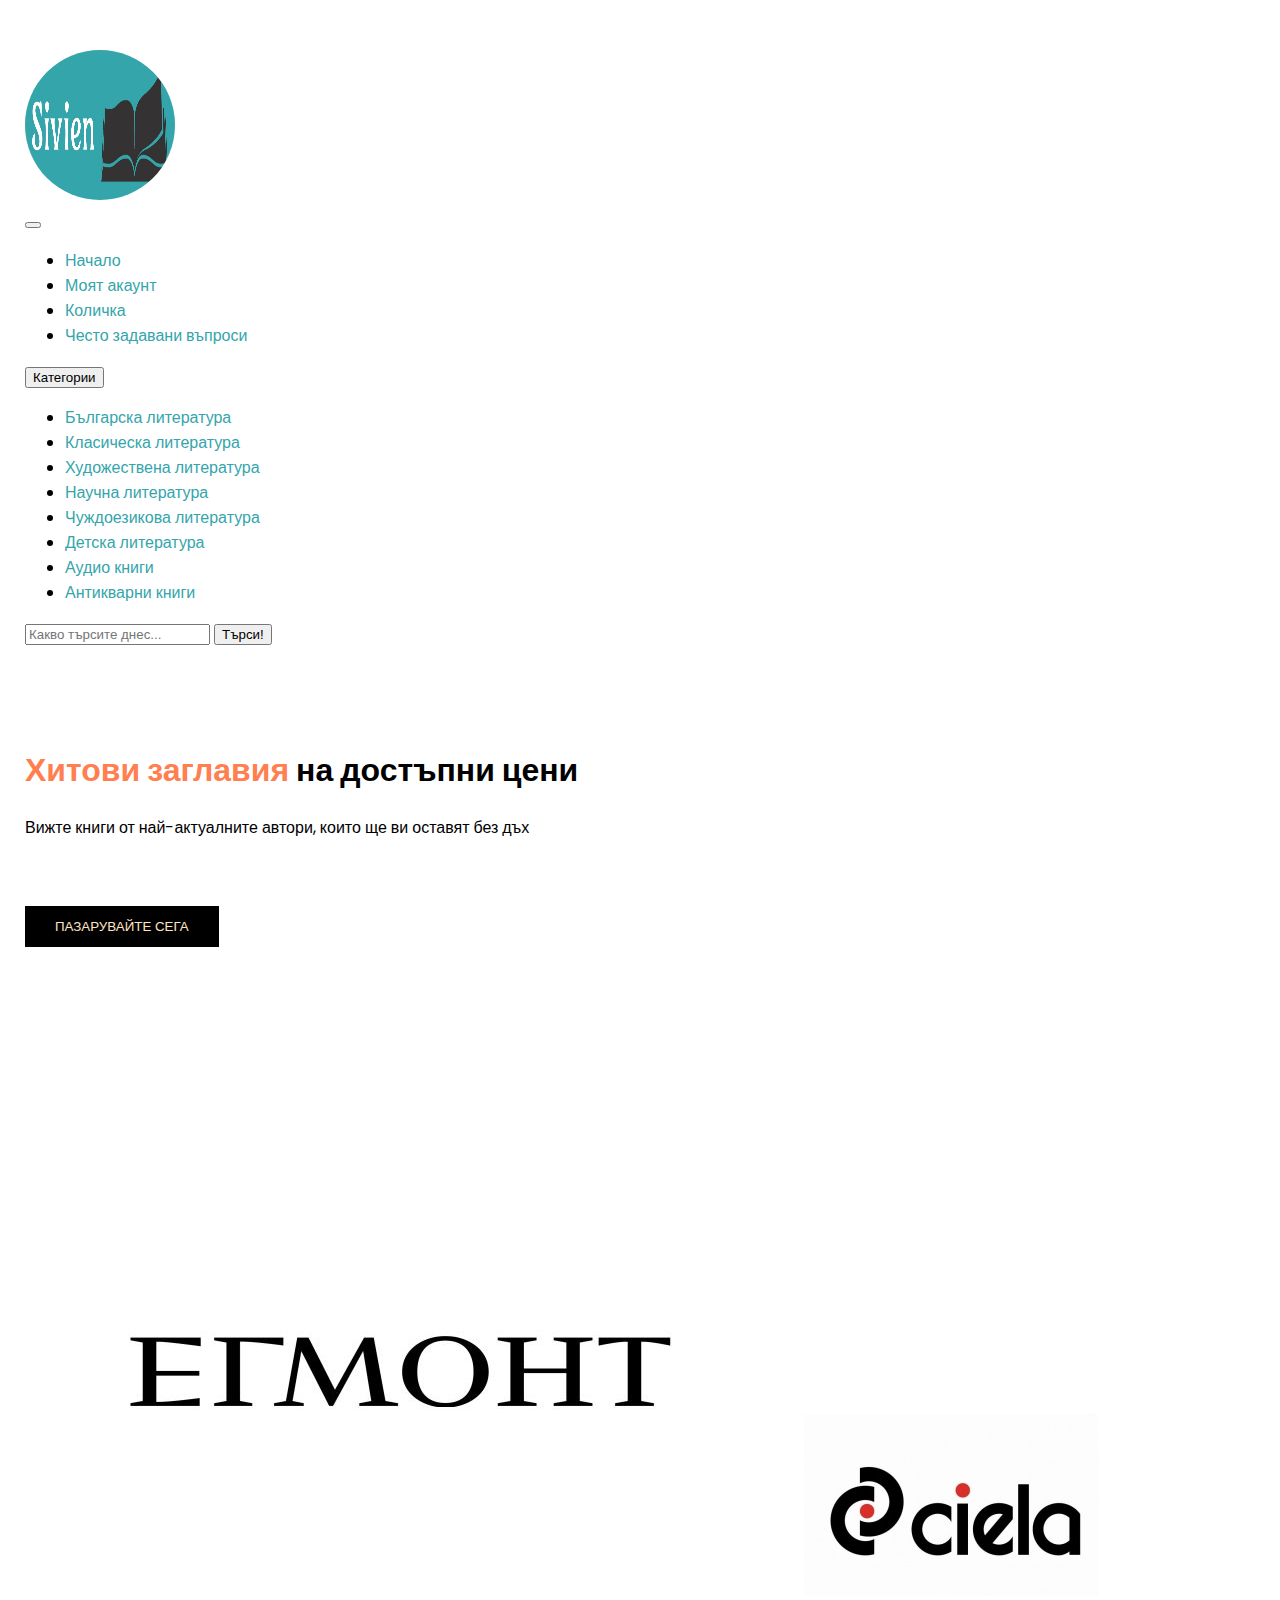
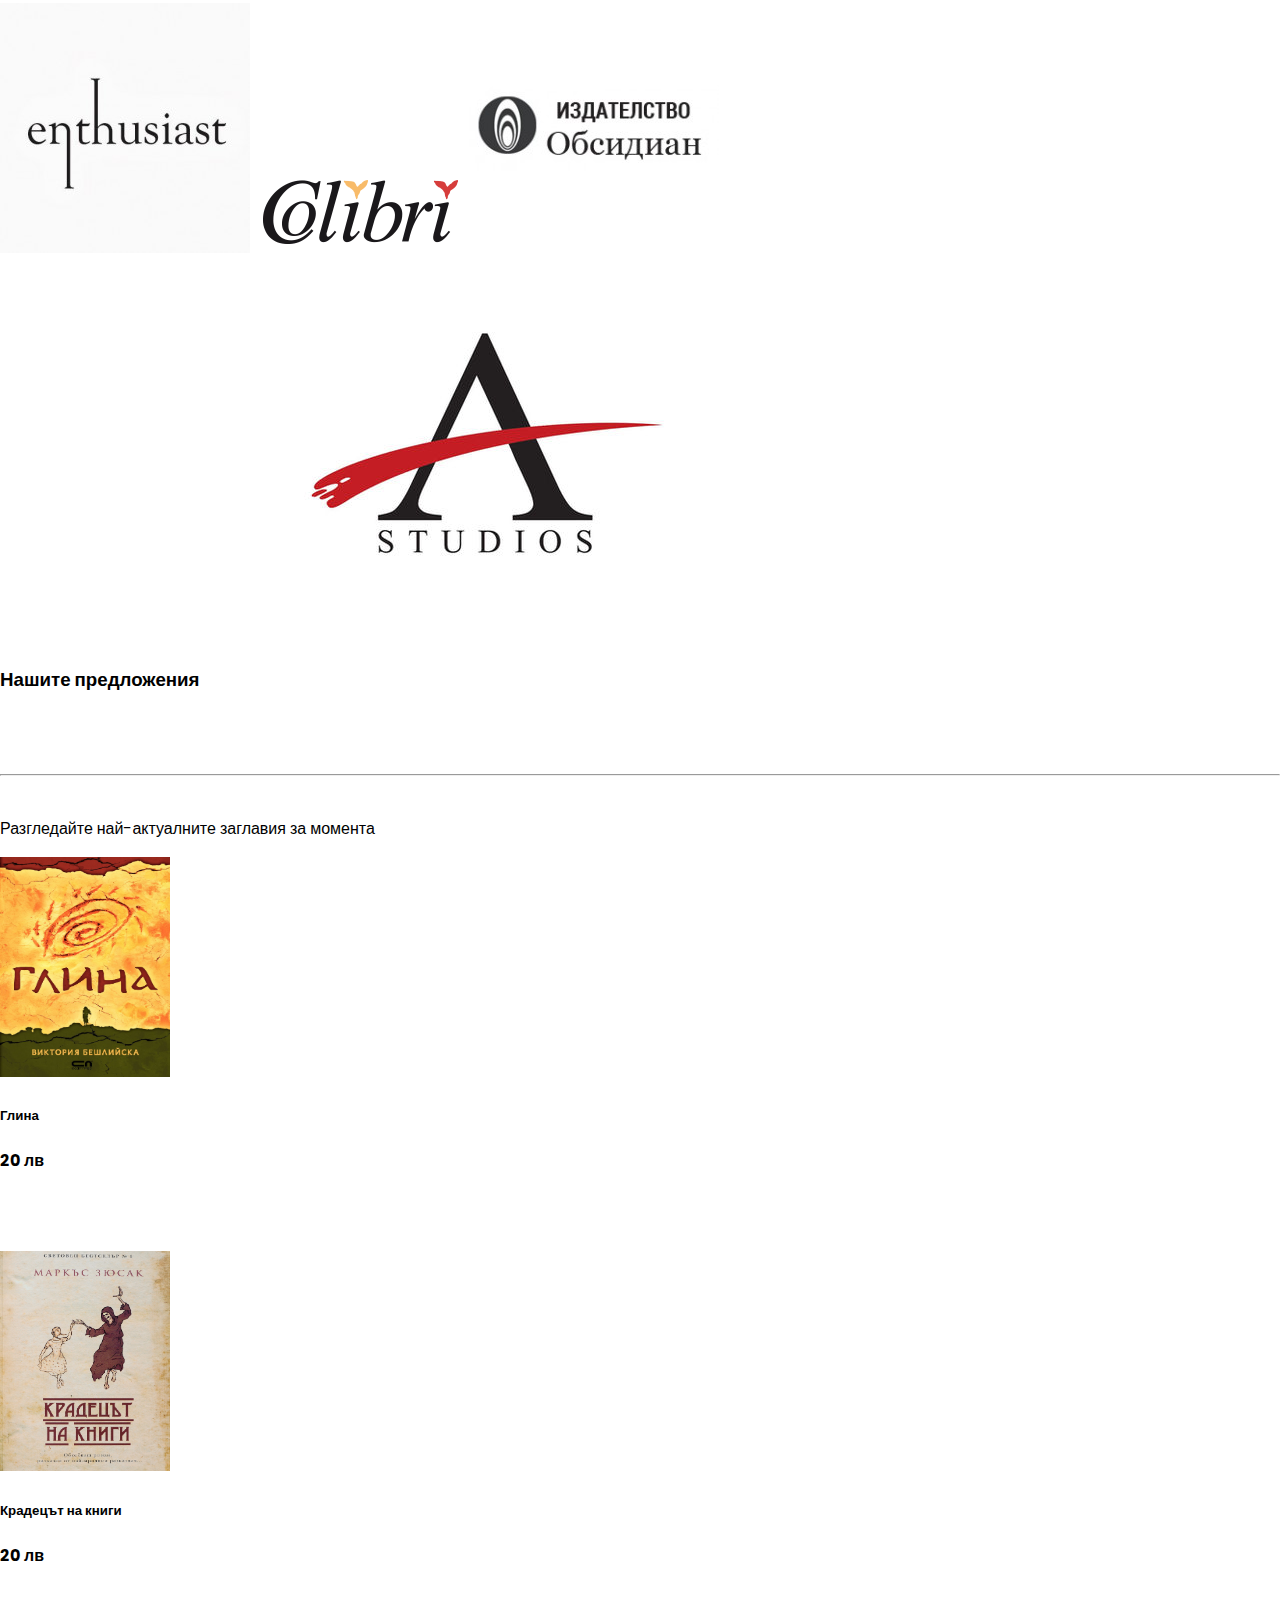
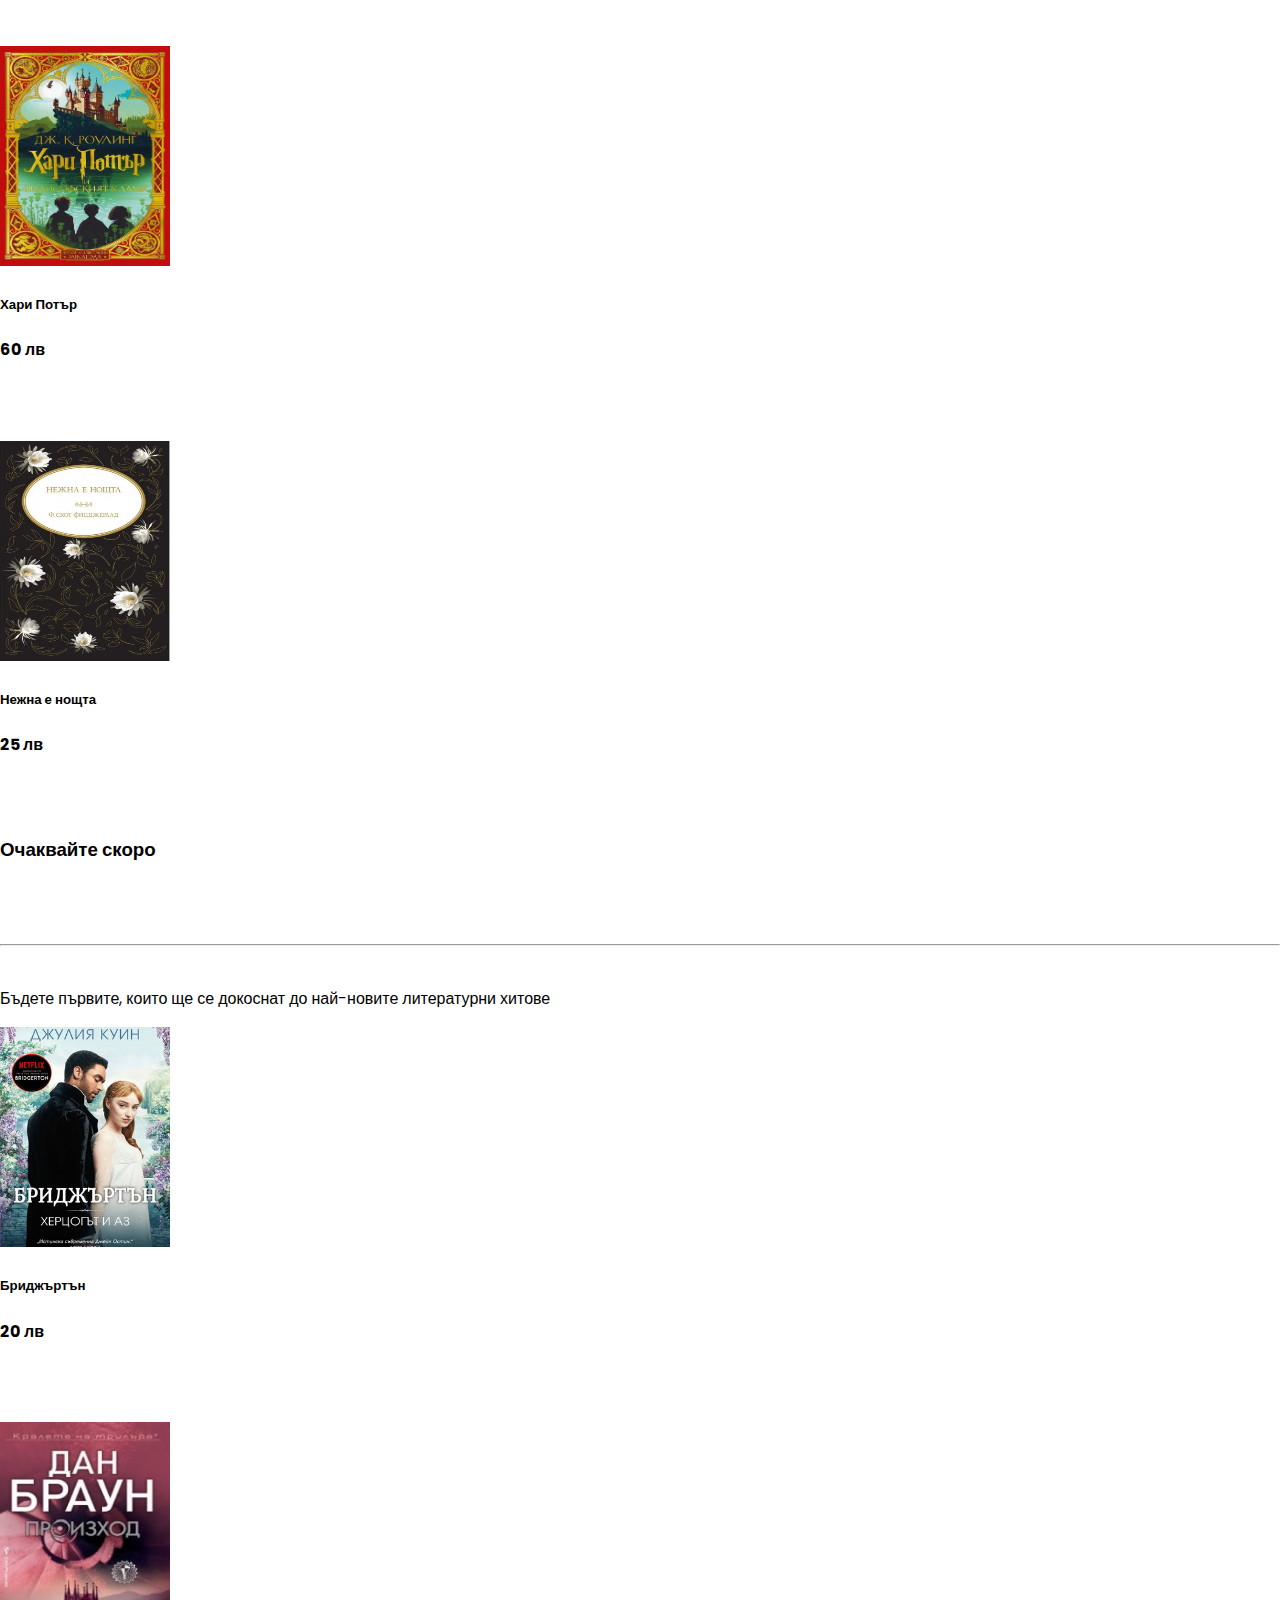
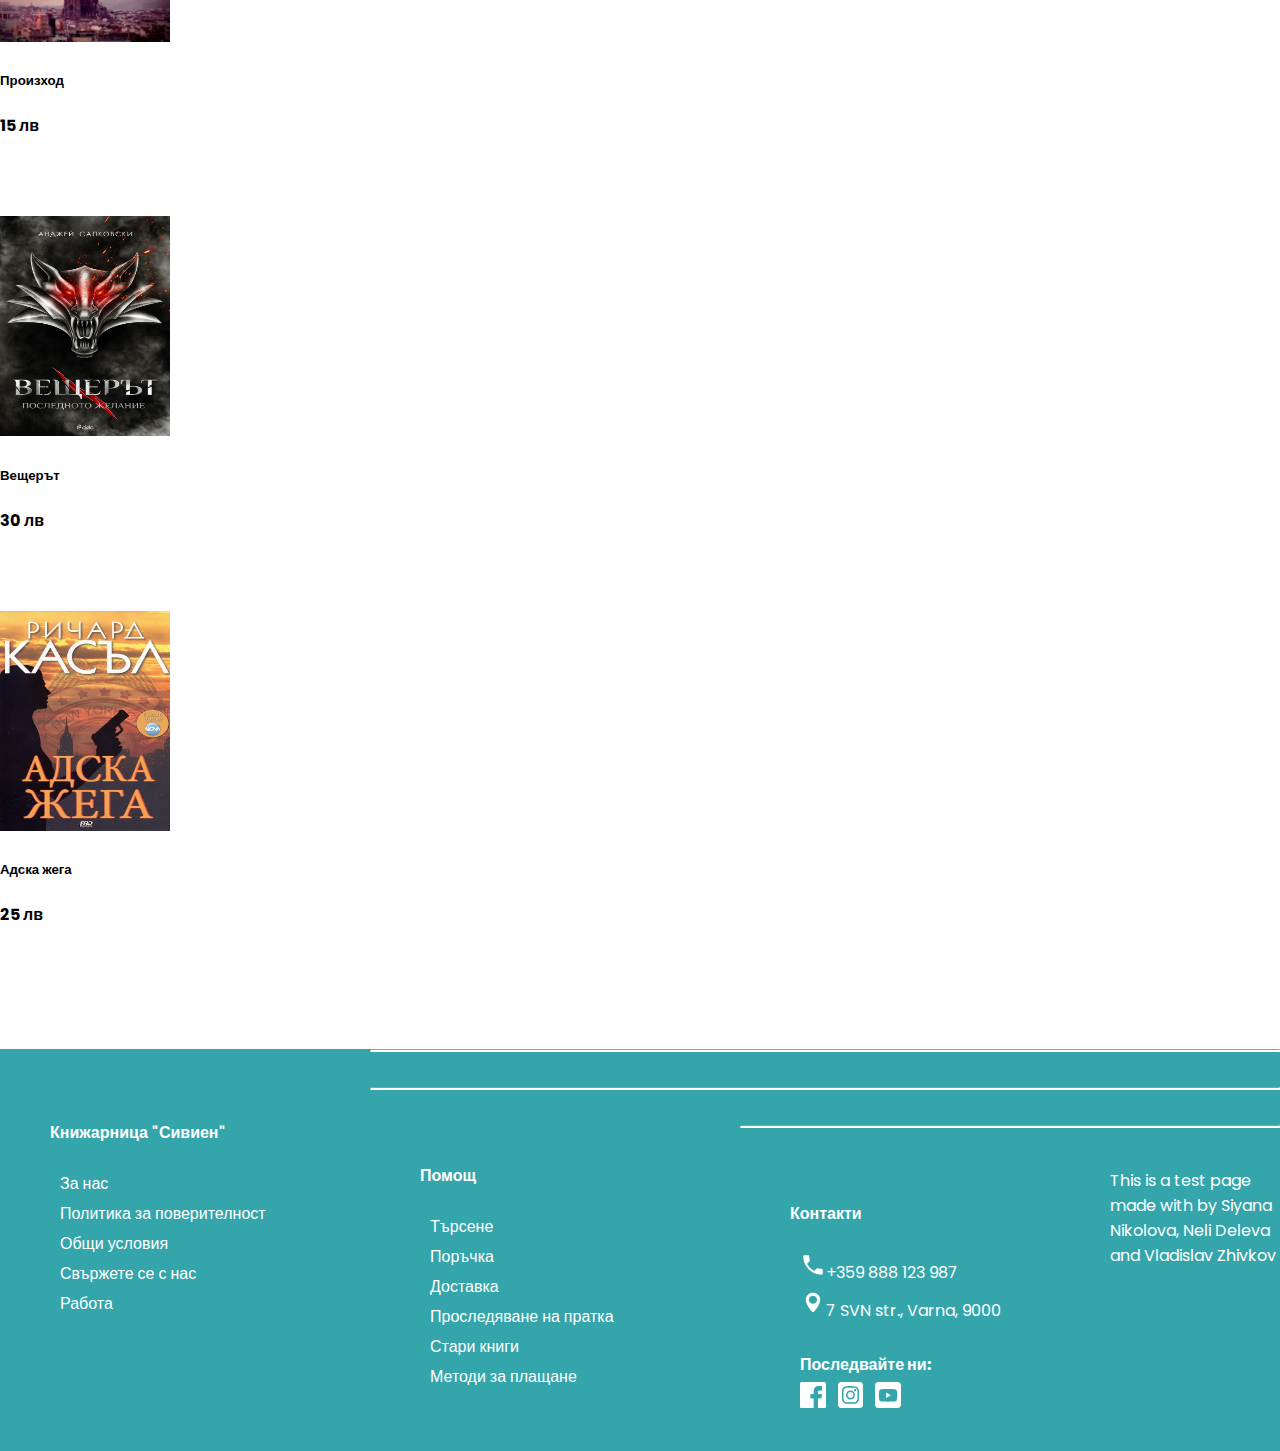
<file: index.html>
<!DOCTYPE html>
<html lang="en">

<head>
    <meta charset="UTF-8">
    <meta http-equiv="X-UA-Compatible" content="IE=edge">
    <meta name="viewport" content="width=device-width, initial-scale=1.0">
    <title>Document</title>
    <title>SIVIEN</title>
    <script src="https://cdn.jsdelivr.net/npm/bootstrap@5.1.3/dist/js/bootstrap.bundle.min.js" integrity="sha384-ka7Sk0Gln4gmtz2MlQnikT1wXgYsOg+OMhuP+IlRH9sENBO0LRn5q+8nbTov4+1p" crossorigin="anonymous"></script>
    <!--Adding Bootstrap-->
    <link href="https://cdn.jsdelivr.net/npm/bootstrap@5.1.3/dist/css/bootstrap.min.css" rel="stylesheet" integrity="sha384-1BmE4kWBq78iYhFldvKuhfTAU6auU8tT94WrHftjDbrCEXSU1oBoqyl2QvZ6jIW3" crossorigin="anonymous">
    <!--Importing CSS-->
    <link rel="stylesheet" href="css/styles.css">
    <!--Google Font-->
    <link rel="preconnect" href="https://fonts.googleapis.com">
    <link rel="preconnect" href="https://fonts.gstatic.com" crossorigin>
    <link href="https://fonts.googleapis.com/css2?family=Poppins:wght@100;200&display=swap" rel="stylesheet">
    <!--Font Awesome-->
    <link rel="stylesheet" href="https://pro.fontawesome.com/releases/v5.10.0/css/all.css" integrity="sha384-AYmEC3Yw5cVb3ZcuHtOA93w35dYTsvhLPVnYs9eStHfGJvOvKxVfELGroGkvsg+p" crossorigin="anonymous" />

    <!-- Start of Zendesk Widget script -->
<script id="ze-snippet" src="https://static.zdassets.com/ekr/snippet.js?key=7b5879f0-5fcb-45a0-9063-06c7b49a4bd8"> </script>
<!-- End of Zendesk Widget script -->


</head>


<body>
    <!--Navigation Bar-->
    <nav class="navbar navbar-expand-lg navbar-light bg-light">
        <div class="container-fluid">
            <div class="logo">
                <a href="#"><img src="pictures/logo.jpg"></a>
            </div>
            <button class="navbar-toggler" type="button" data-bs-toggle="collapse" data-bs-target="#navbarSupportedContent" aria-controls="navbarSupportedContent" aria-expanded="false" aria-label="Toggle navigation">
                <span class="navbar-toggler-icon"></span>
            </button>
            <div class="collapse navbar-collapse" id="navbarSupportedContent">
                <ul class="navbar-nav me-auto mb-2 mb-lg-0">
                    <li class="nav-item">
                        <a class="nav-link" href="#"> <i class="fas fa-home-lg-alt"></i> Начало</a>
                    </li>
                    <li class="nav-item">
                        <a class="nav-link" href="#"> <i class="fas fa-user"></i> Моят акаунт</a>
                    </li>                    <li class="nav-item">
                        <a class="nav-link" href="#"> <i class="fas fa-shopping-cart"></i> Количка</a>
                    </li>
                    <li class="nav-item">
                        <a class="nav-link" href="faq.html"> <i class="fas fa-question"></i> Често задавани въпроси</a>
                    </li>
                </ul>
                </li>
                </ul>

                <div class="dropdown">
                    <button class="btn btn-secondary dropdown-toggle" type="button" id="dropdownMenuButton1" data-bs-toggle="dropdown" aria-expanded="false">
                      Категории
                    </button>
                    <ul class="dropdown-menu" aria-labelledby="dropdownMenuButton1">
                      <li><a class="dropdown-item" href="#">Българска литература</a></li>
                      <li><a class="dropdown-item" href="#">Класическа литература</a></li>
                      <li><a class="dropdown-item" href="#">Художествена литература</a></li>
                      <li><a class="dropdown-item" href="#">Научна литература</a></li>
                      <li><a class="dropdown-item" href="#">Чуждоезикова литература</a></li>
                      <li><a class="dropdown-item" href="#">Детска литература</a></li>
                      <li><a class="dropdown-item" href="#">Аудио книги</a></li>
                      <li><a class="dropdown-item" href="#">Антикварни книги</a></li>
            
            
                    </ul>
                  </div>
            









                <form class="d-flex">
                    <input class="form-control me-2" type="search" placeholder="Какво търсите днес..." aria-label="Search">
                    <button class="btn btn-outline-success" type="submit">Търси!</button>
                </form>
            </div>
        </div>
    </nav>








    <!--Logo-->
    <section id="home">
        <div class="container-fluid">
            <div class="row">
                <div class="col-12">
                    <div class="new-arrivals">
                        <h1><span>Хитови заглавия</span> на достъпни цени</h1>
                        <p>Вижте книги от най-актуалните автори, които ще ви оставят без дъх</p>
                        <button>Пазарувайте сега</button>
                    </div>
                </div>
            </div>
    </section>
    <!--Publishing Houses-->
    <section id="brand" class="container">
        <div class="row m-0 py-5">
            <img class="img-fluid col-lg-2 col-md-4 col-6" src="pictures/egmont.jpg" alt="egmont">
            <img class="img-fluid col-lg-2 col-md-4 col-6" src="pictures/ciela.jpg" alt="ciela">
            <img class="img-fluid col-lg-2 col-md-4 col-6" src="pictures/enthusiast.jpg" alt="enthusiast">
            <img class="img-fluid col-lg-2 col-md-4 col-6" src="pictures/logo_colibri.png" alt="colibri">
            <img class="img-fluid col-lg-2 col-md-4 col-6" src="pictures/obsidian-250x250_0.jpg" alt="obsidian">
            <img class="img-fluid col-lg-2 col-md-4 col-6" src="pictures/artline.jpg" alt="artline">
        </div>
    </section>
    <!--Featured Products-->
    <section id="featured" class="my-5 pb-5">
        <div class="container text-center mt-5 py-5">
            <h3>Нашите предложения</h3>
            <hr>
            <p>Разгледайте най-актуалните заглавия за момента</p>
        </div>
        <div class="row mx-auto container-fluid">
            <div class="product text-center col-lg-3 col-md-4 col-12">
                <img class="img-fluid mb-3" src="pictures/glina.jpg" alt="glina">
                <div class="star">
                    <i class="fas fa-star"></i>
                    <i class="fas fa-star"></i>
                    <i class="fas fa-star"></i>
                    <i class="fas fa-star"></i>
                    <i class="fas fa-star"></i>
                </div>
                <h5 class="p-name">Глина</h5>
                <h4 class="p-price">20 лв</h4>
                <button class="buy-btn">Купи сега</button>
            </div>
            <div class="product text-center col-lg-3 col-md-4 col-12">
               <a href="book.html"><img class="img-fluid mb-3" src="pictures/kradetsat-na-knigi-30.jpg" alt="kradetsat"></a>
                <div class="star">
                    <i class="fas fa-star"></i>
                    <i class="fas fa-star"></i>
                    <i class="fas fa-star"></i>
                    <i class="fas fa-star"></i>
                    <i class="fas fa-star"></i>
                </div>
                <h5 class="p-name">Крадецът на книги</h5>
                <h4 class="p-price">20 лв</h4>
                <button class="buy-btn">Купи сега</button>
            </div>
            <div class="product text-center col-lg-3 col-md-4 col-12">
                <img class="img-fluid mb-3" src="pictures/hari-potar-i-filosofskiyat-kamak-dizayn-i-ilyustratsii-minalima-32_20210526115515.jpg" alt="harrypotter">
                <div class="star">
                    <i class="fas fa-star"></i>
                    <i class="fas fa-star"></i>
                    <i class="fas fa-star"></i>
                    <i class="fas fa-star"></i>
                    <i class="fas fa-star"></i>
                </div>
                <h5 class="p-name">Хари Потър</h5>
                <h4 class="p-price">60 лв</h4>
                <button class="buy-btn">Купи сега</button>
            </div>
            <div class="product text-center col-lg-3 col-md-4 col-12">
                <img class="img-fluid mb-3" src="pictures/nezhna-e-noshta-f-skot-fitcgerald-booktrading-vintage.jpg" alt="tenderisthenight">
                <div class="star">
                    <i class="fas fa-star"></i>
                    <i class="fas fa-star"></i>
                    <i class="fas fa-star"></i>
                    <i class="fas fa-star"></i>
                    <i class="fas fa-star"></i>
                </div>
                <h5 class="p-name">Нежна е нощта</h5>
                <h4 class="p-price">25 лв</h4>
                <button class="buy-btn">Купи сега</button>
            </div>
        </div>
    </section>
    <!--Comming Soon-->
    <section id="featured" class="my-5 pb-5">
        <div class="container text-center mt-5 py-5">
            <h3>Очаквайте скоро</h3>
            <hr>
            <p>Бъдете първите, които ще се докоснат до най-новите литературни хитове</p>
        </div>
        <div class="row mx-auto container-fluid">
            <div class="product text-center col-lg-3 col-md-4 col-12">
                <img class="img-fluid mb-3" src="pictures/552.jpg" alt="brigerton">
                <div class="star">
                    <i class="fas fa-star"></i>
                    <i class="fas fa-star"></i>
                    <i class="fas fa-star"></i>
                    <i class="fas fa-star"></i>
                    <i class="fas fa-star"></i>
                </div>
                <h5 class="p-name">Бриджъртън</h5>
                <h4 class="p-price">20 лв</h4>
                <button class="buy-btn">Купи сега</button>
            </div>
            <div class="product text-center col-lg-3 col-md-4 col-12">
                <img class="img-fluid mb-3" src="pictures/proizhod.jpg" alt="proizhod">
                <div class="star">
                    <i class="fas fa-star"></i>
                    <i class="fas fa-star"></i>
                    <i class="fas fa-star"></i>
                    <i class="fas fa-star"></i>
                    <i class="fas fa-star"></i>
                </div>
                <h5 class="p-name">Произход</h5>
                <h4 class="p-price">15 лв</h4>
                <button class="buy-btn">Купи сега</button>
            </div>
            <div class="product text-center col-lg-3 col-md-4 col-12">
                <img class="img-fluid mb-3" src="pictures/61078ba28b743deaed799f19905cf6c4.jpg" alt="thewitcher">
                <div class="star">
                    <i class="fas fa-star"></i>
                    <i class="fas fa-star"></i>
                    <i class="fas fa-star"></i>
                    <i class="fas fa-star"></i>
                    <i class="fas fa-star"></i>
                </div>
                <h5 class="p-name">Вещерът</h5>
                <h4 class="p-price">30 лв</h4>
                <button class="buy-btn">Купи сега</button>
            </div>
            <div class="product text-center col-lg-3 col-md-4 col-12">
                <img class="img-fluid mb-3" src="pictures/175360_b.jpg" alt="castle">
                <div class="star">
                    <i class="fas fa-star"></i>
                    <i class="fas fa-star"></i>
                    <i class="fas fa-star"></i>
                    <i class="fas fa-star"></i>
                    <i class="fas fa-star"></i>
                </div>
                <h5 class="p-name">Адска жега</h5>
                <h4 class="p-price">25 лв</h4>
                <button class="buy-btn">Купи сега</button>
            </div>
        </div>
    </section>
    <!--Footer-->
    <footer>


        <!-- FOOTER -->
        <div class="footer">
            <div class="container ">
                <div class="row">
                    <div class="col-f">
                        <h4>Книжарница "Сивиен"</h4>
                        <ul>
                            <li><a href="aboutus.html">За нас</a></li>
                            <li><a href="politics.html">Политика за поверителност</a></li>
                            <li><a href="politics.html">Общи условия</a></li>
                            <li><a href="contactus.html">Свържете се с нас</a></li>
                            <li><a href="#">Работа</a></li>
                        </ul>
                    </div>
                    <div class=" d-block d-md-none">
                        <hr>
                    </div>
                    <div class="col-f">
                        <h4>Помощ</h4>
                        <ul>
                            <li><a href="#">Търсене</a></li>
                            <li><a href="#">Поръчка</a></li>
                            <li><a href="#">Доставка</a></li>
                            <li><a href="#">Проследяване на пратка</a></li>
                            <li><a href="antique.html">Стари книги</a></li>
                            <li><a href="methods.html">Методи за плащане</a></li>


                        </ul>
                    </div>

                    <div class=" d-block d-md-none">
                        <hr>
                    </div>
                    <div class="col-f">
                        <h4>Контакти</h4>
                        <ul>
                            <li><img src="pictures/phone.svg" alt="" style="width: 8%;">+359 888 123 987 </li>
                            <li><img src="pictures/place.svg" alt="" style="width: 8%;">7 SVN str., Varna, 9000 </li> </br>
                            <li><b>Последвайте ни:</b></li>
                            <li><a href="#"><img src="pictures/facebook.svg" alt="" style="width: 8%;"></a> &nbsp;
                                <a href="#"><img src="pictures/instagram.svg" alt="" style="width: 8%;"></a> &nbsp;
                                <a href="#"><img src="pictures/youtube.svg" alt="" style="width: 8%;"></a>
                            </li>
                        </ul>
                    </div>
                </div>


                <hr>

                <div class="text-f margin-top-1">
                    <div class="col-12 text-center">
                        <p>This is a test page made with <i class="fa fa-heart"></i> by Siyana Nikolova, Neli Deleva and Vladislav Zhivkov </p>
                    </div>
                </div>

                <div class="clearfix"></div>
            </div>
        </div>

        <!-- END FOOTER -->

    </footer>



</body>

</html>
</file>
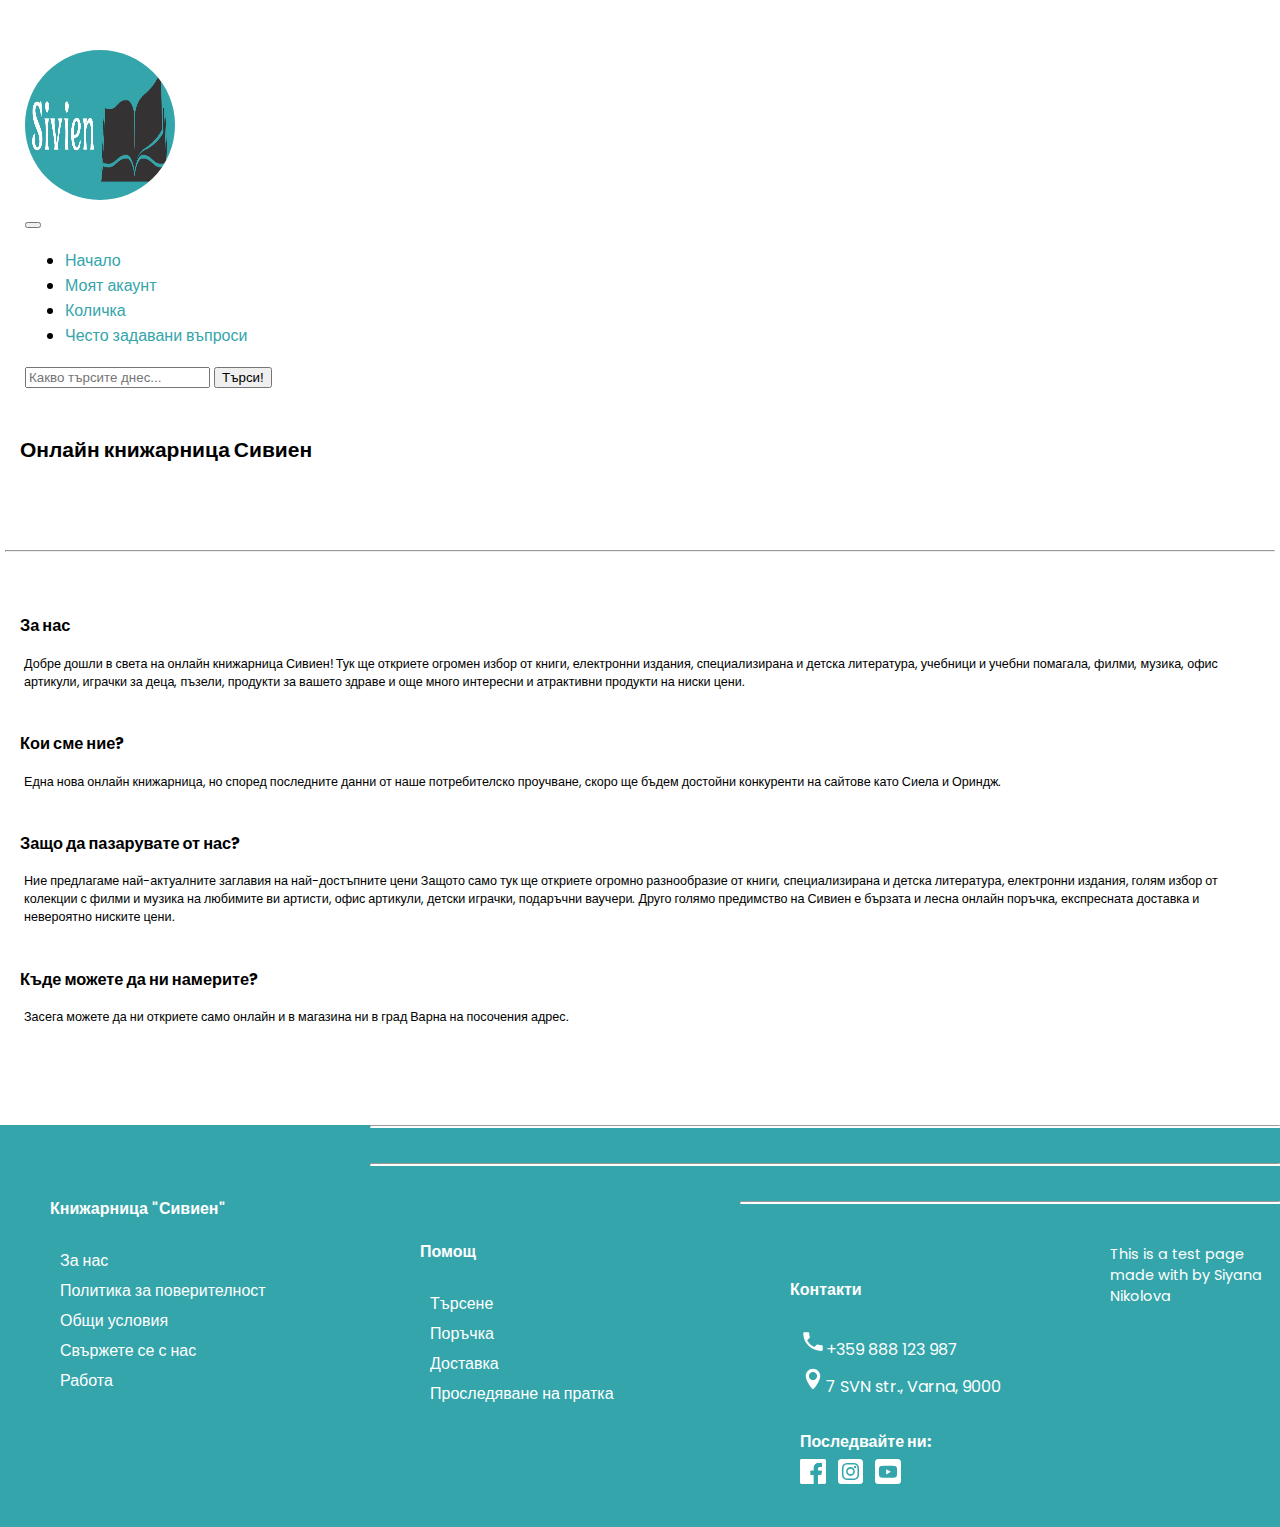
<file: aboutus.html>
<!DOCTYPE html>
<html lang="en">

<head>
    <meta charset="UTF-8">
    <meta http-equiv="X-UA-Compatible" content="IE=edge">
    <meta name="viewport" content="width=device-width, initial-scale=1.0">
    <title>Document</title>
    <link rel="stylesheet" href="css/aboutuss.css">
    <link rel="stylesheet" href="css/styles.css">
    <link rel="stylesheet" href="https://pro.fontawesome.com/releases/v5.10.0/css/all.css" integrity="sha384-AYmEC3Yw5cVb3ZcuHtOA93w35dYTsvhLPVnYs9eStHfGJvOvKxVfELGroGkvsg+p" crossorigin="anonymous" />
    <link rel="preconnect" href="https://fonts.googleapis.com">
    <link rel="preconnect" href="https://fonts.gstatic.com" crossorigin>
    <link href="https://fonts.googleapis.com/css2?family=Poppins:wght@100;200&display=swap" rel="stylesheet">
    <link href="https://cdn.jsdelivr.net/npm/bootstrap@5.1.3/dist/css/bootstrap.min.css" rel="stylesheet" integrity="sha384-1BmE4kWBq78iYhFldvKuhfTAU6auU8tT94WrHftjDbrCEXSU1oBoqyl2QvZ6jIW3" crossorigin="anonymous">
</head>

<body>
    <nav class="navbar navbar-expand-lg navbar-light bg-light">
        <div class="container-fluid">
            <div class="logo">
                <a href="index.html"><img src="pictures/logo.jpg"></a>
            </div>
            <button class="navbar-toggler" type="button" data-bs-toggle="collapse" data-bs-target="#navbarSupportedContent" aria-controls="navbarSupportedContent" aria-expanded="false" aria-label="Toggle navigation">
                <span class="navbar-toggler-icon"></span>
            </button>
            <div class="collapse navbar-collapse" id="navbarSupportedContent">
                <ul class="navbar-nav me-auto mb-2 mb-lg-0">
                    <li class="nav-item">
                        <a class="nav-link" href="#"> <i class="fas fa-home-lg-alt"></i> Начало</a>
                    </li>
                    <li class="nav-item">
                        <a class="nav-link" href="#"> <i class="fas fa-user"></i> Моят акаунт</a>
                    </li>
                    <li class="nav-item">
                        <a class="nav-link" href="#"> <i class="fas fa-shopping-cart"></i> Количка</a>
                    </li>
                    <li class="nav-item">
                        <a class="nav-link" href="#"> <i class="fas fa-question"></i> Често задавани въпроси</a>
                    </li>
                </ul>
                </li>
                </ul>
                <form class="d-flex">
                    <input class="form-control me-2" type="search" placeholder="Какво търсите днес..." aria-label="Search">
                    <button class="btn btn-outline-success" type="submit">Търси!</button>
                </form>
            </div>
        </div>
    </nav>
    <!--<h1>За нас</h1>-->
    <article class="about-us">
        <h2>Онлайн книжарница Сивиен</h2>
        <hr>
        <article class="information">
            <h3>За нас</h3>
            <p>Добре дошли в света на онлайн книжарница Сивиен!
                Тук ще откриете огромен избор от книги, електронни издания, специализирана и детска литература, учебници и учебни помагала, филми, музика, офис артикули, играчки за деца, пъзели, продукти за вашето здраве и още много интересни и атрактивни продукти на ниски цени.</p>
        </article>
        <article class="information">
            <h3>Кои сме ние?</h3>
            <p>Една нова онлайн книжарница, но според последните данни от наше потребителско проучване, скоро ще бъдем достойни конкуренти на сайтове като Сиела и Ориндж.</p>
        </article>
        <article class="information">
            <h3>Защо да пазарувате от нас?</h3>
            <p>Ние предлагаме най-актуалните заглавия на най-достъпните цени
                Защото само тук ще откриете огромно разнообразие от книги, специализирана и детска литература, електронни издания, голям избор от колекции с филми и музика на любимите ви артисти, офис артикули, детски играчки, подаръчни ваучери. Друго голямо предимство на Сивиен е бързата и лесна онлайн поръчка, експресната доставка и невероятно ниските цени.
            </p>
        </article>
        <article class="information">
            <h3>Къде можете да ни намерите?</h3>
            <p>Засега можете да ни откриете само онлайн и в магазина ни в град Варна на посочения адрес.</p>
        </article>
    </article>
</body>

<footer>


    <!-- FOOTER -->
    <div class="footer">
        <div class="container ">
            <div class="row">
                <div class="col-f">
                    <h4>Книжарница "Сивиен"</h4>
                    <ul>
                        <li><a href="?p=aboutus">За нас</a></li>
                        <li><a href="?p=politics">Политика за поверителност</a></li>
                        <li><a href="?p=politics">Общи условия</a></li>
                        <li><a href="#">Свържете се с нас</a></li>
                        <li><a href="#">Работа</a></li>
                    </ul>
                </div>
                <div class=" d-block d-md-none">
                    <hr>
                </div>
                <div class="col-f">
                    <h4>Помощ</h4>
                    <ul>
                        <li><a href="#">Търсене</a></li>
                        <li><a href="#">Поръчка</a></li>
                        <li><a href="#">Доставка</a></li>
                        <li><a href="#">Проследяване на пратка</a></li>
                    </ul>
                </div>

                <div class=" d-block d-md-none">
                    <hr>
                </div>
                <div class="col-f">
                    <h4>Контакти</h4>
                    <ul>
                        <li><img src="pictures/phone.svg" alt="" style="width: 8%;">+359 888 123 987 </li>
                        <li><img src="pictures/place.svg" alt="" style="width: 8%;">7 SVN str., Varna, 9000 </li> </br>
                        <li><b>Последвайте ни:</b></li>
                        <li><a href="#"><img src="pictures/facebook.svg" alt="" style="width: 8%;"></a> &nbsp;
                            <a href="#"><img src="pictures/instagram.svg" alt="" style="width: 8%;"></a> &nbsp;
                            <a href="#"><img src="pictures/youtube.svg" alt="" style="width: 8%;"></a>
                        </li>
                    </ul>
                </div>
            </div>


            <hr>

            <div class="text-f margin-top-1">
                <div class="col-12 text-center">
                    <p>This is a test page made with <i class="fa fa-heart"></i> by Siyana Nikolova </p>
                </div>
            </div>

            <div class="clearfix"></div>
        </div>
    </div>

    <!-- END FOOTER -->

</footer></html>
</file>
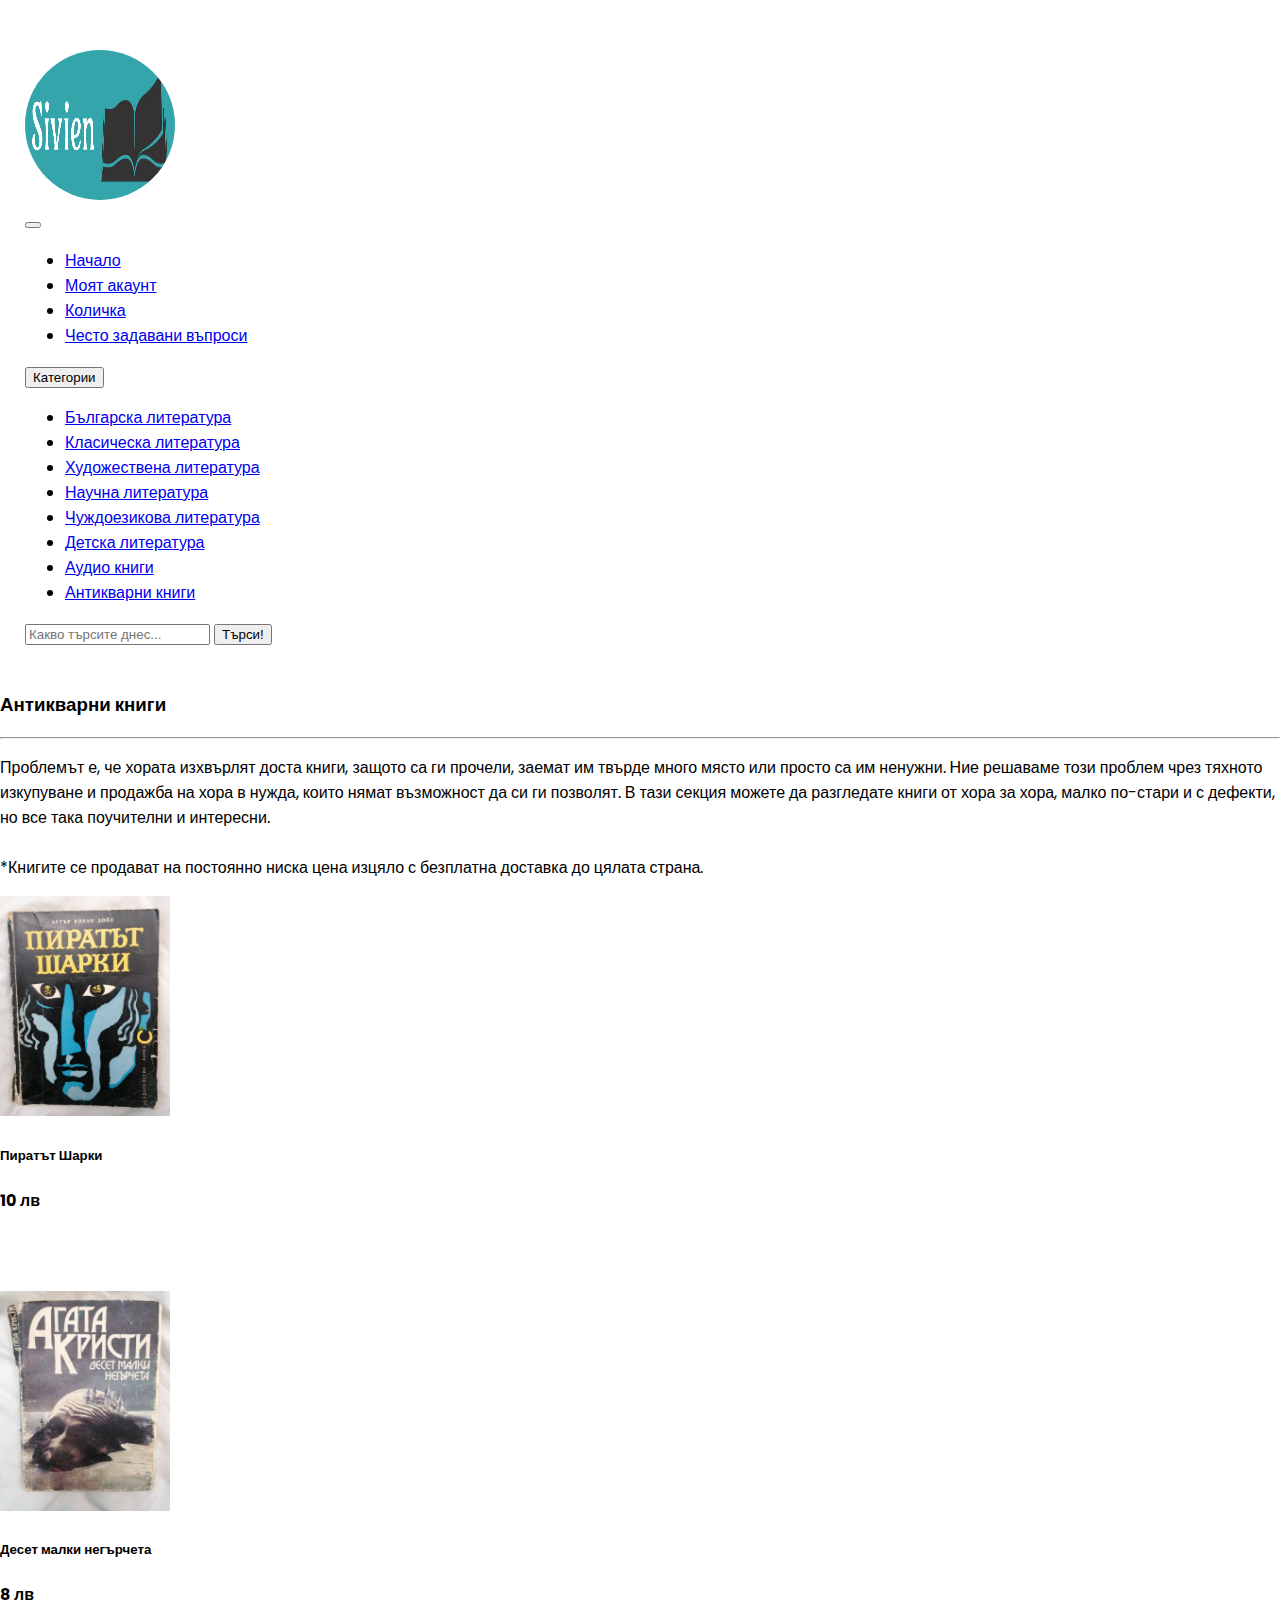
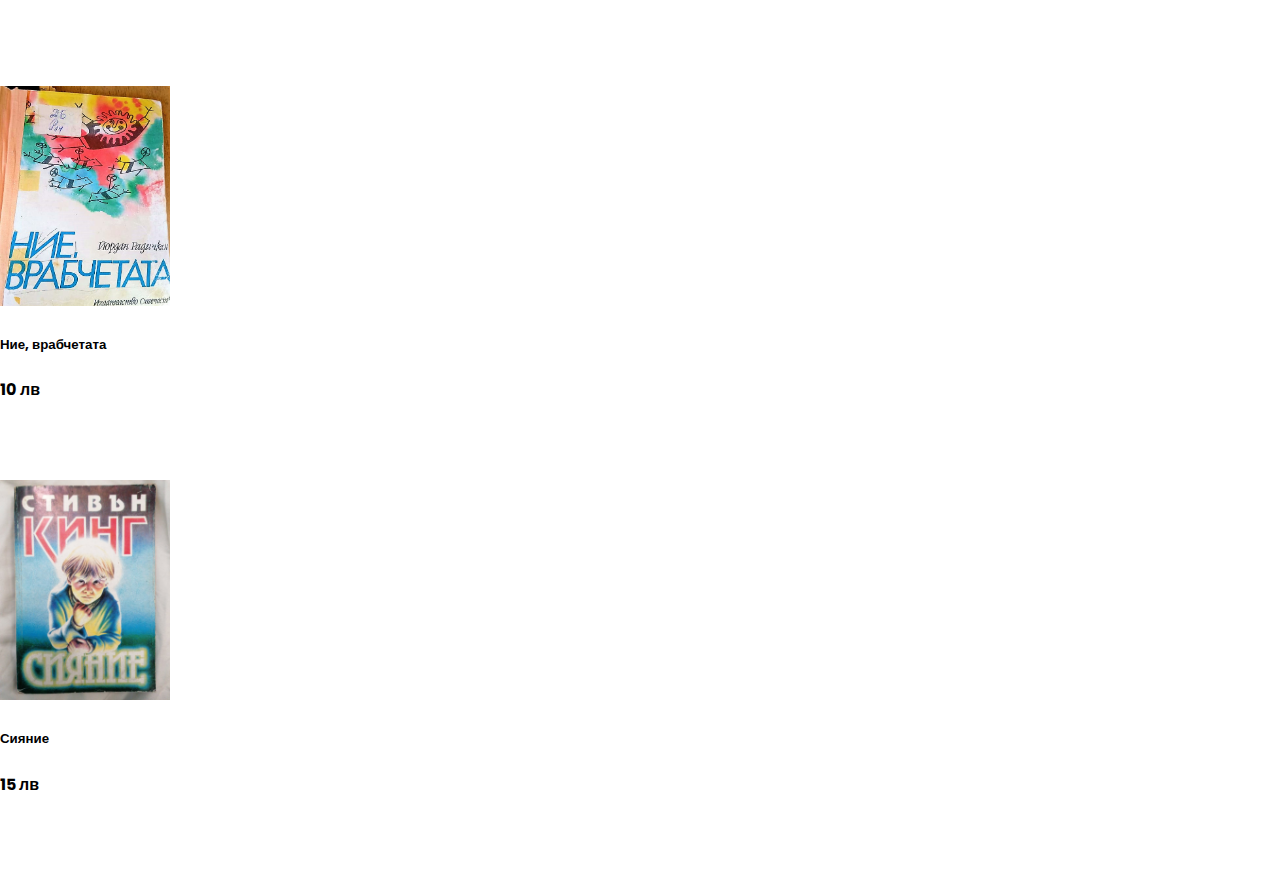
<file: antique.html>
<!DOCTYPE html>
<html lang="en">
<head>
    <meta charset="UTF-8">
    <meta http-equiv="X-UA-Compatible" content="IE=edge">
    <meta name="viewport" content="width=device-width, initial-scale=1.0">
    <script src="https://cdn.jsdelivr.net/npm/bootstrap@5.1.3/dist/js/bootstrap.bundle.min.js" integrity="sha384-ka7Sk0Gln4gmtz2MlQnikT1wXgYsOg+OMhuP+IlRH9sENBO0LRn5q+8nbTov4+1p" crossorigin="anonymous"></script>
    <!--Adding Bootstrap-->
    <link href="https://cdn.jsdelivr.net/npm/bootstrap@5.1.3/dist/css/bootstrap.min.css" rel="stylesheet" integrity="sha384-1BmE4kWBq78iYhFldvKuhfTAU6auU8tT94WrHftjDbrCEXSU1oBoqyl2QvZ6jIW3" crossorigin="anonymous">
    <!--Importing CSS-->
    <link rel="stylesheet" href="css/antique.css">
    <!--Google Font-->
    <link rel="preconnect" href="https://fonts.googleapis.com">
    <link rel="preconnect" href="https://fonts.gstatic.com" crossorigin>
    <link href="https://fonts.googleapis.com/css2?family=Poppins:wght@100;200&display=swap" rel="stylesheet">
    <!--Font Awesome-->
    <link rel="stylesheet" href="https://pro.fontawesome.com/releases/v5.10.0/css/all.css" integrity="sha384-AYmEC3Yw5cVb3ZcuHtOA93w35dYTsvhLPVnYs9eStHfGJvOvKxVfELGroGkvsg+p" crossorigin="anonymous" />

    <!-- Start of Zendesk Widget script -->
<script id="ze-snippet" src="https://static.zdassets.com/ekr/snippet.js?key=7b5879f0-5fcb-45a0-9063-06c7b49a4bd8"> </script>
<!-- End of Zendesk Widget script -->

    <title>Document</title>
</head>
<body>
    <nav class="navbar navbar-expand-lg navbar-light bg-light">
        <div class="container-fluid">
            <div class="logo">
                <a href="index.html"><img src="pictures/logo.jpg"></a>
            </div>
            <button class="navbar-toggler" type="button" data-bs-toggle="collapse" data-bs-target="#navbarSupportedContent" aria-controls="navbarSupportedContent" aria-expanded="false" aria-label="Toggle navigation">
                <span class="navbar-toggler-icon"></span>
            </button>
            <div class="collapse navbar-collapse" id="navbarSupportedContent">
                <ul class="navbar-nav me-auto mb-2 mb-lg-0">
                    <li class="nav-item">
                        <a class="nav-link" href="#"> <i class="fas fa-home-lg-alt"></i> Начало</a>
                    </li>
                    <li class="nav-item">
                        <a class="nav-link" href="#"> <i class="fas fa-user"></i> Моят акаунт</a>
                    </li>                    <li class="nav-item">
                        <a class="nav-link" href="#"> <i class="fas fa-shopping-cart"></i> Количка</a>
                    </li>
                    <li class="nav-item">
                        <a class="nav-link" href="faq.html"> <i class="fas fa-question"></i> Често задавани въпроси</a>
                    </li>
                </ul>
                </li>
                </ul>

                <div class="dropdown">
                    <button class="btn btn-secondary dropdown-toggle" type="button" id="dropdownMenuButton1" data-bs-toggle="dropdown" aria-expanded="false">
                      Категории
                    </button>
                    <ul class="dropdown-menu" aria-labelledby="dropdownMenuButton1">
                      <li><a class="dropdown-item" href="#">Българска литература</a></li>
                      <li><a class="dropdown-item" href="#">Класическа литература</a></li>
                      <li><a class="dropdown-item" href="#">Художествена литература</a></li>
                      <li><a class="dropdown-item" href="#">Научна литература</a></li>
                      <li><a class="dropdown-item" href="#">Чуждоезикова литература</a></li>
                      <li><a class="dropdown-item" href="#">Детска литература</a></li>
                      <li><a class="dropdown-item" href="#">Аудио книги</a></li>
                      <li><a class="dropdown-item" href="#">Антикварни книги</a></li>
            
            
                    </ul>
                  </div>
                <form class="d-flex">
                    <input class="form-control me-2" type="search" placeholder="Какво търсите днес..." aria-label="Search">
                    <button class="btn btn-outline-success" type="submit">Търси!</button>
                </form>
            </div>
        </div>
    </nav>


<!--Books-->

<section id="featured" class="my-5 pb-5">
    <div class="container text-center mt-5 py-5">
        <h3>Антикварни книги</h3>
        <hr>
        <p>Проблемът е, че хората изхвърлят доста книги, защото са ги прочели, заемат им твърде много място или просто са им ненужни. Ние решаваме този проблем чрез тяхното изкупуване и продажба на хора в нужда, които нямат възможност да си ги позволят. В тази секция можете да разгледате книги от хора за хора, малко по-стари и с дефекти, но все така поучителни и интересни.<br><br>
            *Книгите се продават на постоянно ниска цена изцяло с безплатна доставка до цялата страна.</p>
    </div>
    <div class="row mx-auto container-fluid">
        <div class="product text-center col-lg-3 col-md-4 col-12">
           <a href="sharkie.html"><img class="img-fluid mb-3" src="pictures/pirate.jpg" alt="sharkie"></a> 
            <div class="star">
                <i class="fas fa-star"></i>
                <i class="fas fa-star"></i>
                <i class="fas fa-star"></i>
                <i class="fas fa-star"></i>
                <i class="fas fa-star"></i>
            </div>
            <h5 class="p-name">Пиратът Шарки</h5>
            <h4 class="p-price">10 лв</h4>
            <button class="buy-btn">Купи сега</button>
        </div>
        <div class="product text-center col-lg-3 col-md-4 col-12">
           <a href="tenlittle.html"><img class="img-fluid mb-3" src="pictures/agathacristie.jpg" alt="agatha"></a>
            <div class="star">
                <i class="fas fa-star"></i>
                <i class="fas fa-star"></i>
                <i class="fas fa-star"></i>
                <i class="fas fa-star"></i>
                <i class="fas fa-star"></i>
            </div>
            <h5 class="p-name">Десет малки негърчета</h5>
            <h4 class="p-price">8 лв</h4>
            <button class="buy-btn">Купи сега</button>
        </div>
        <div class="product text-center col-lg-3 col-md-4 col-12">
            <a href="vrabcheta.html"><img class="img-fluid mb-3" src="pictures/vrabcheta.jpg" alt="vrabcheta"></a>
            <div class="star">
                <i class="fas fa-star"></i>
                <i class="fas fa-star"></i>
                <i class="fas fa-star"></i>
                <i class="fas fa-star"></i>
                <i class="fas fa-star"></i>
            </div>
            <h5 class="p-name">Ние, врабчетата</h5>
            <h4 class="p-price">10 лв</h4>
            <button class="buy-btn">Купи сега</button>
        </div>
        <div class="product text-center col-lg-3 col-md-4 col-12">
            <a href="shineee.html"><img class="img-fluid mb-3" src="pictures/shine.jpg" alt="tenderisthenight"></a>
            <div class="star">
                <i class="fas fa-star"></i>
                <i class="fas fa-star"></i>
                <i class="fas fa-star"></i>
                <i class="fas fa-star"></i>
                <i class="fas fa-star"></i>
            </div>
            <h5 class="p-name">Сияние</h5>
            <h4 class="p-price">15 лв</h4>
            <button class="buy-btn">Купи сега</button>
        </div>
    </div>
</section>

</body>



</html>
</file>
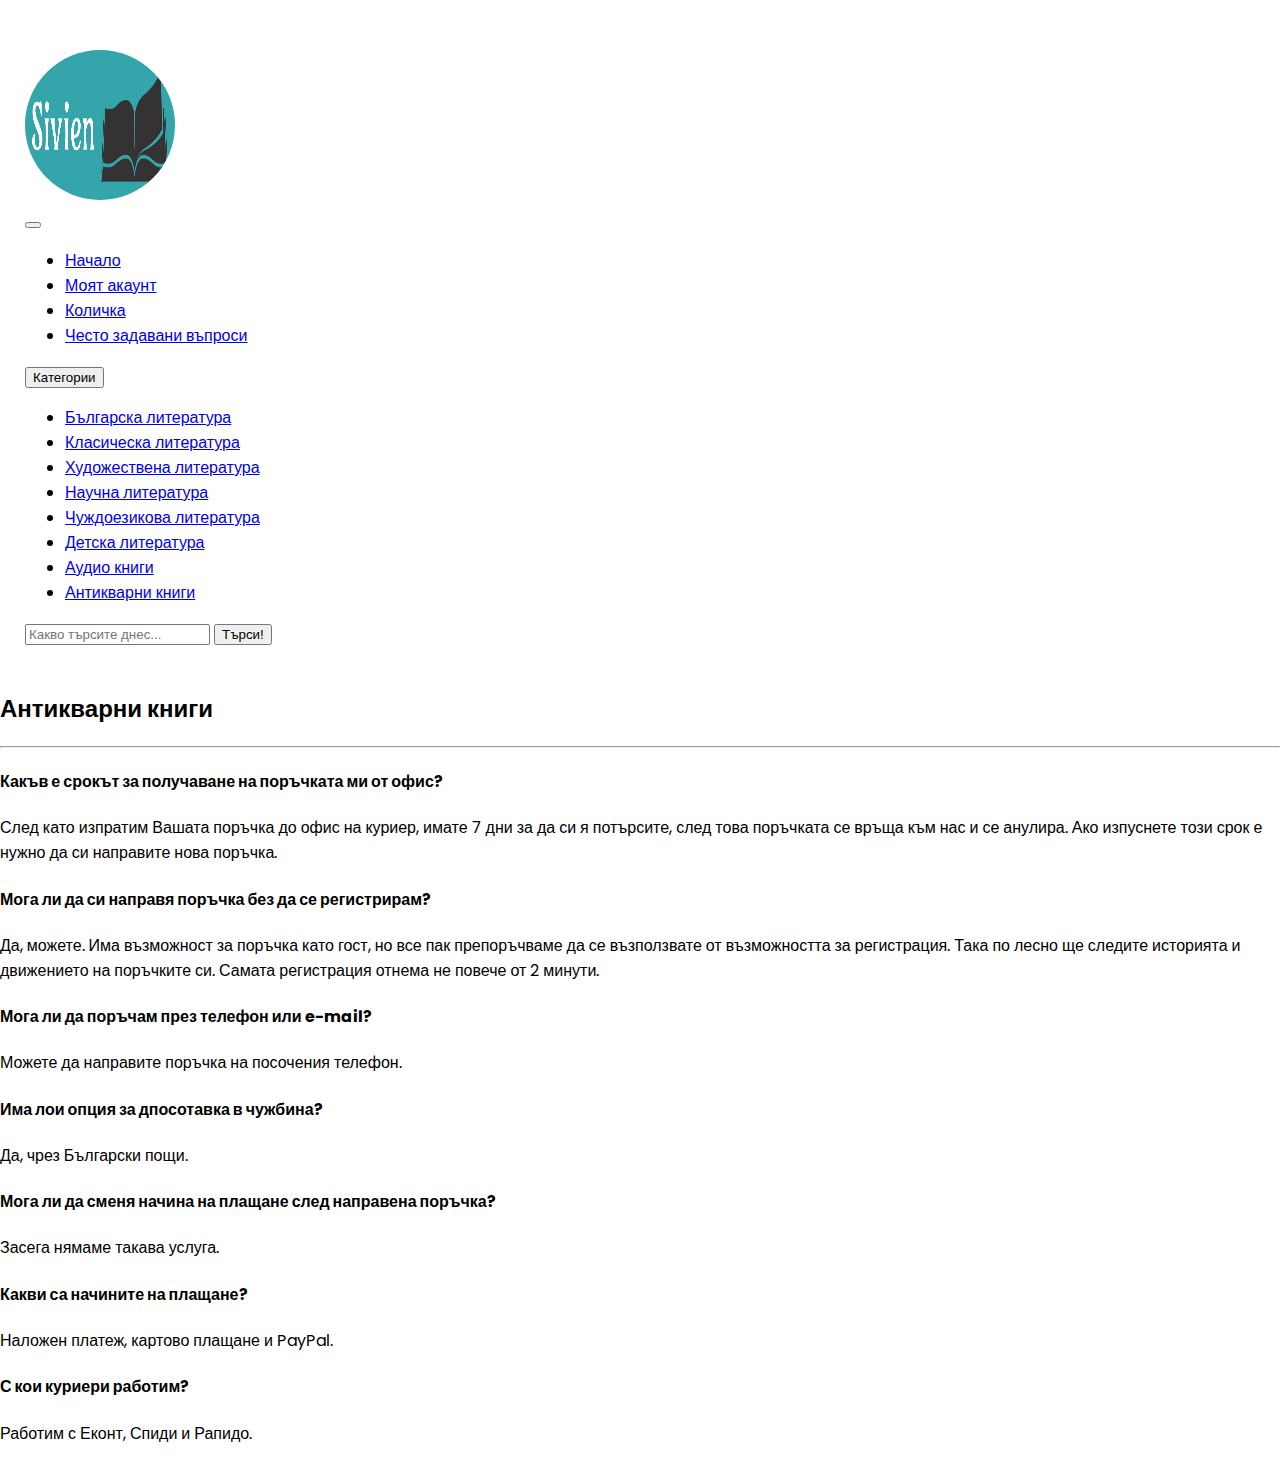
<file: antiques.html>
<!DOCTYPE html>
<html lang="en">
<head>
    <meta charset="UTF-8">
    <meta http-equiv="X-UA-Compatible" content="IE=edge">
    <meta name="viewport" content="width=device-width, initial-scale=1.0">
    <title>Document</title>
    <script src="https://cdn.jsdelivr.net/npm/bootstrap@5.1.3/dist/js/bootstrap.bundle.min.js" integrity="sha384-ka7Sk0Gln4gmtz2MlQnikT1wXgYsOg+OMhuP+IlRH9sENBO0LRn5q+8nbTov4+1p" crossorigin="anonymous"></script>
      <!--Adding Bootstrap-->
      <link href="https://cdn.jsdelivr.net/npm/bootstrap@5.1.3/dist/css/bootstrap.min.css" rel="stylesheet" integrity="sha384-1BmE4kWBq78iYhFldvKuhfTAU6auU8tT94WrHftjDbrCEXSU1oBoqyl2QvZ6jIW3" crossorigin="anonymous">
      <!--Importing CSS-->
      <link rel="stylesheet" href="css/antiques.css">
      <!--Google Font-->
      <link rel="preconnect" href="https://fonts.googleapis.com">
      <link rel="preconnect" href="https://fonts.gstatic.com" crossorigin>
      <link href="https://fonts.googleapis.com/css2?family=Poppins:wght@100;200&display=swap" rel="stylesheet">
      <!--Font Awesome-->
      <link rel="stylesheet" href="https://pro.fontawesome.com/releases/v5.10.0/css/all.css" integrity="sha384-AYmEC3Yw5cVb3ZcuHtOA93w35dYTsvhLPVnYs9eStHfGJvOvKxVfELGroGkvsg+p" crossorigin="anonymous" />
</head>
<body>
    <nav class="navbar navbar-expand-lg navbar-light bg-light">
        <div class="container-fluid">
            <div class="logo">
                <img src="pictures/logo.jpg">
            </div>
            <button class="navbar-toggler" type="button" data-bs-toggle="collapse" data-bs-target="#navbarSupportedContent" aria-controls="navbarSupportedContent" aria-expanded="false" aria-label="Toggle navigation">
                <span class="navbar-toggler-icon"></span>
            </button>
            <div class="collapse navbar-collapse" id="navbarSupportedContent">
                <ul class="navbar-nav me-auto mb-2 mb-lg-0">
                    <li class="nav-item">
                        <a class="nav-link" href="#"> <i class="fas fa-home-lg-alt"></i> Начало</a>
                    </li>
                    <li class="nav-item">
                        <a class="nav-link" href="#"> <i class="fas fa-user"></i> Моят акаунт</a>
                    </li>                    <li class="nav-item">
                        <a class="nav-link" href="#"> <i class="fas fa-shopping-cart"></i> Количка</a>
                    </li>
                    <li class="nav-item">
                        <a class="nav-link" href="faq.html"> <i class="fas fa-question"></i> Често задавани въпроси</a>
                    </li>
                </ul>
                </li>
                </ul>

                <div class="dropdown">
                    <button class="btn btn-secondary dropdown-toggle" type="button" id="dropdownMenuButton1" data-bs-toggle="dropdown" aria-expanded="false">
                      Категории
                    </button>
                    <ul class="dropdown-menu" aria-labelledby="dropdownMenuButton1">
                      <li><a class="dropdown-item" href="#">Българска литература</a></li>
                      <li><a class="dropdown-item" href="#">Класическа литература</a></li>
                      <li><a class="dropdown-item" href="#">Художествена литература</a></li>
                      <li><a class="dropdown-item" href="#">Научна литература</a></li>
                      <li><a class="dropdown-item" href="#">Чуждоезикова литература</a></li>
                      <li><a class="dropdown-item" href="#">Детска литература</a></li>
                      <li><a class="dropdown-item" href="#">Аудио книги</a></li>
                      <li><a class="dropdown-item" href="#">Антикварни книги</a></li>
            
            
                    </ul>
                  </div>
            

                <form class="d-flex">
                    <input class="form-control me-2" type="search" placeholder="Какво търсите днес..." aria-label="Search">
                    <button class="btn btn-outline-success" type="submit">Търси!</button>
                </form>
            </div>
        </div>
    </nav>




    <article class="antiques">
        <h2>Антикварни книги</h2>
        <hr>
        <article class="information">
            <h4>Какъв е срокът за получаване на поръчката ми от офис?</h4>
            <p>След като изпратим Вашата поръчка до офис на куриер, имате 7 дни за да си я потърсите, след това поръчката се връща към нас и се анулира.
                Ако изпуснете този срок е нужно да си направите нова поръчка.</p>
        </article>
        <article class="information">
            <h4>Мога ли да си направя поръчка без да се регистрирам?</h4>
            <p>Да, можете. Има възможност за поръчка като гост, но все пак препоръчваме да се възползвате от възможността за регистрация. Така по лесно ще следите историята и движението на поръчките си. Самата регистрация отнема не повече от 2 минути.</p>
        </article>
        <article class="information">
            <h4>Мога ли да поръчам през телефон или e-mail?</h4>
            <p>Можете да направите поръчка на посочения телефон.
            </p>
        </article>
        <article class="information">
            <h4>Има лои опция за дпосотавка в чужбина?</h4>
            <p>Да, чрез Български пощи.</p>
        </article>
        <article class="information">
            <h4>Мога ли да сменя начина на плащане след направена поръчка?</h4>
            <p>Засега нямаме такава услуга.</p>
        </article>
        <article class="information">
            <h4>Какви са начините на плащане?</h4>
            <p>Наложен платеж, картово плащане и PayPal.</p>
        </article>
        <article class="information">
            <h4>С кои куриери работим?</h4>
            <p>Работим с Еконт, Спиди и Рапидо.</p>
        </article>
    </article>

</body>
</html>
</file>
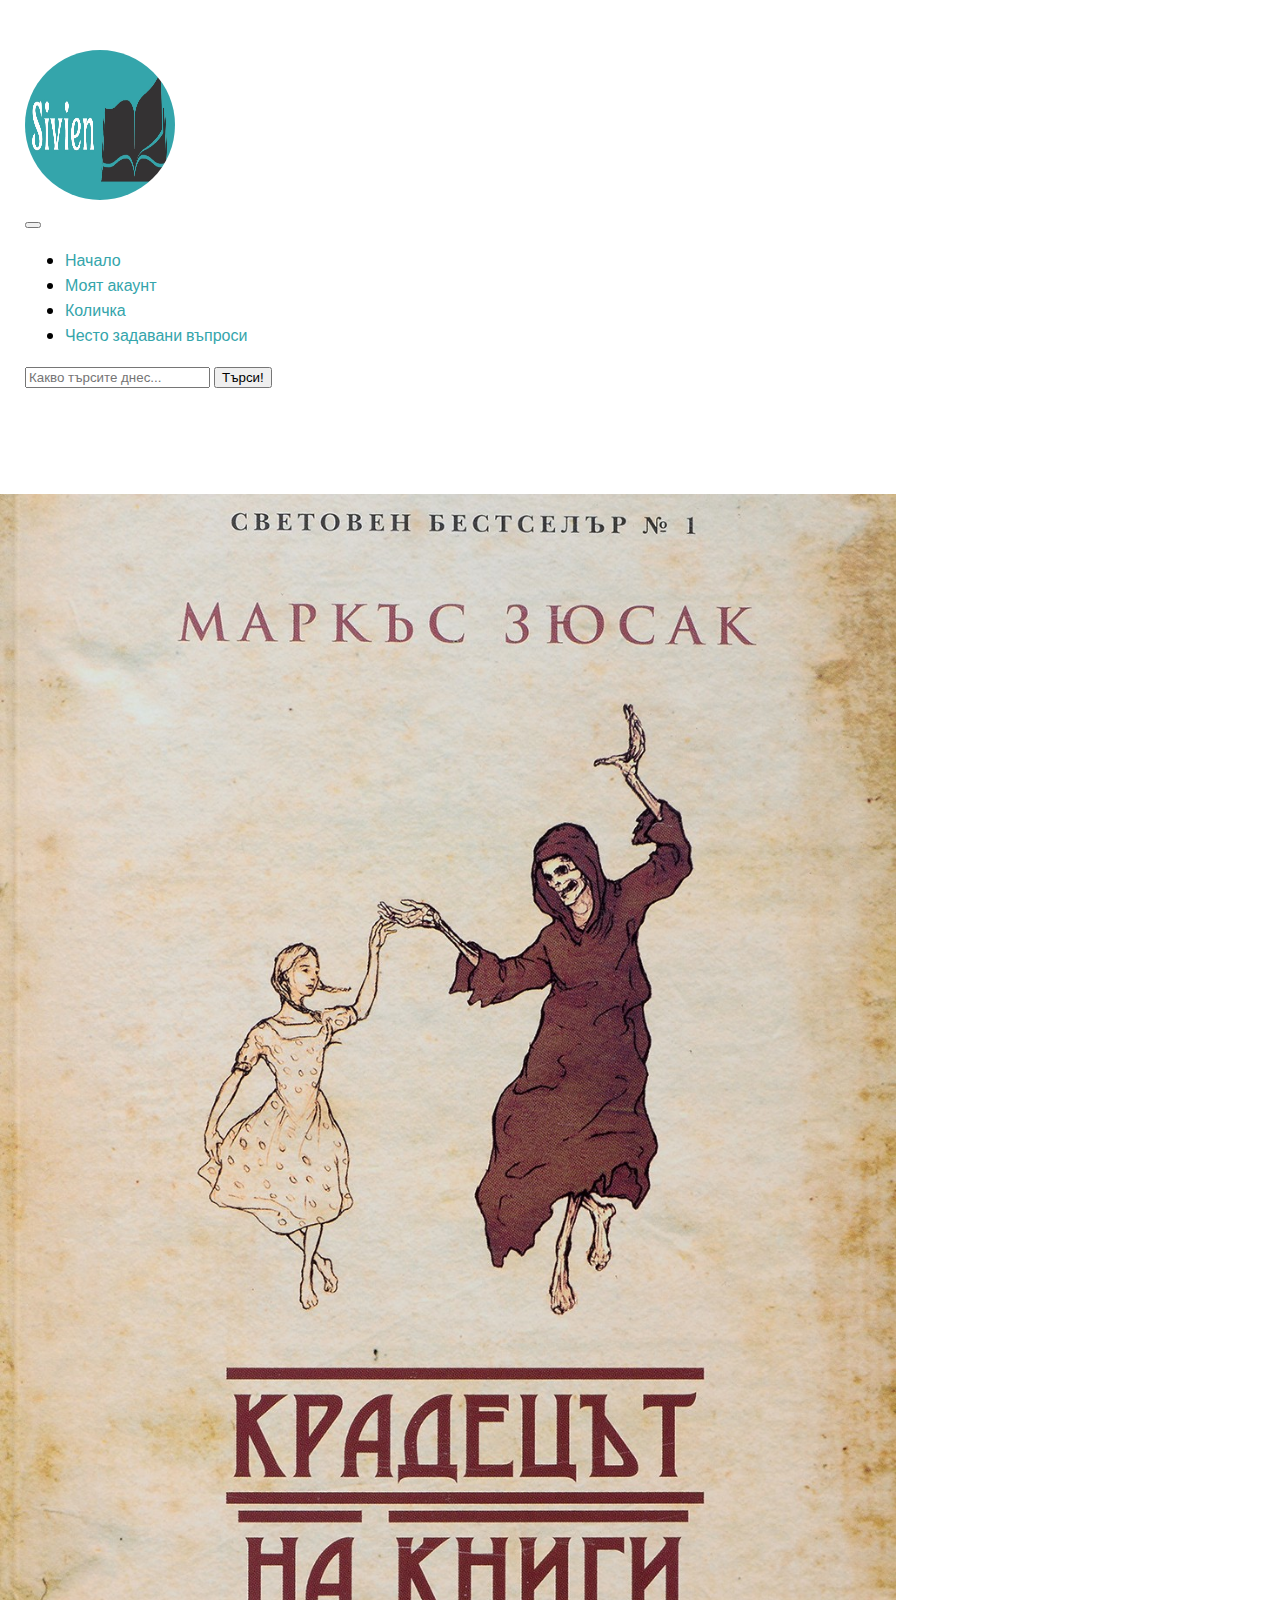
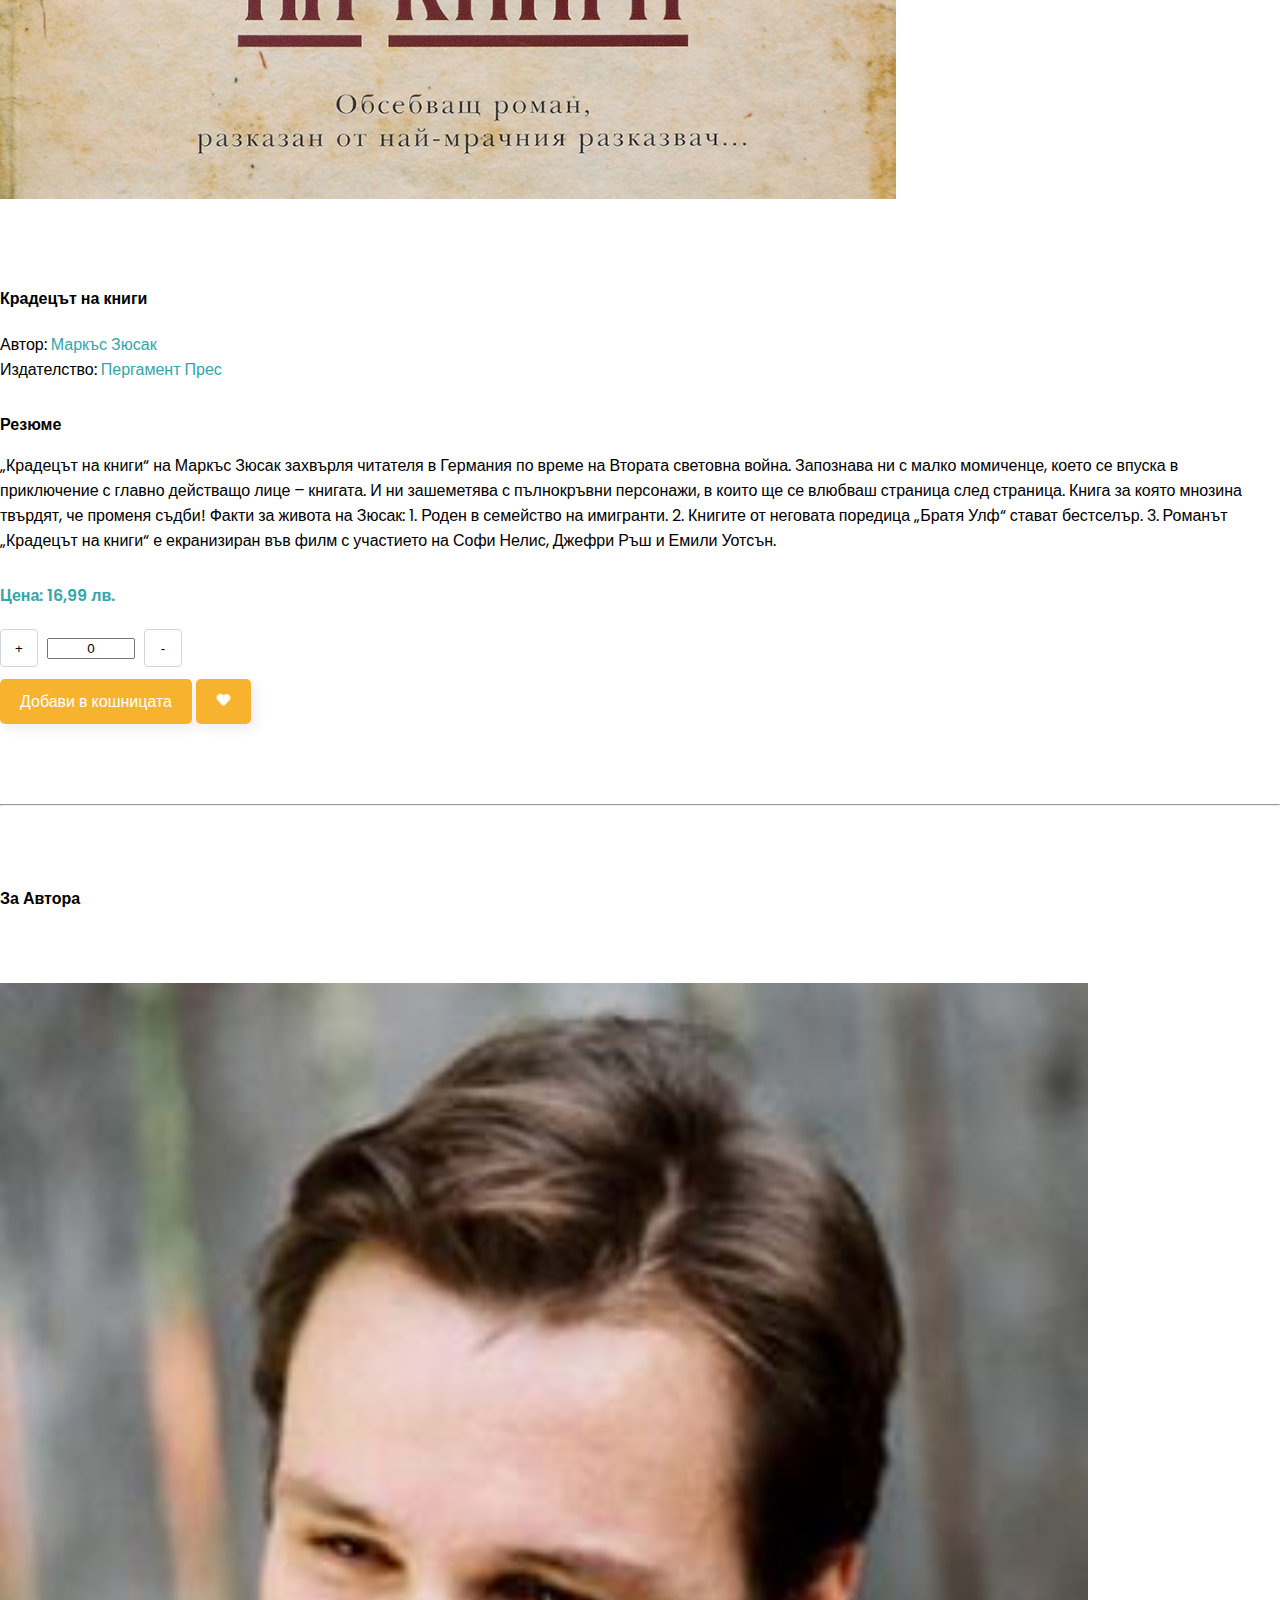
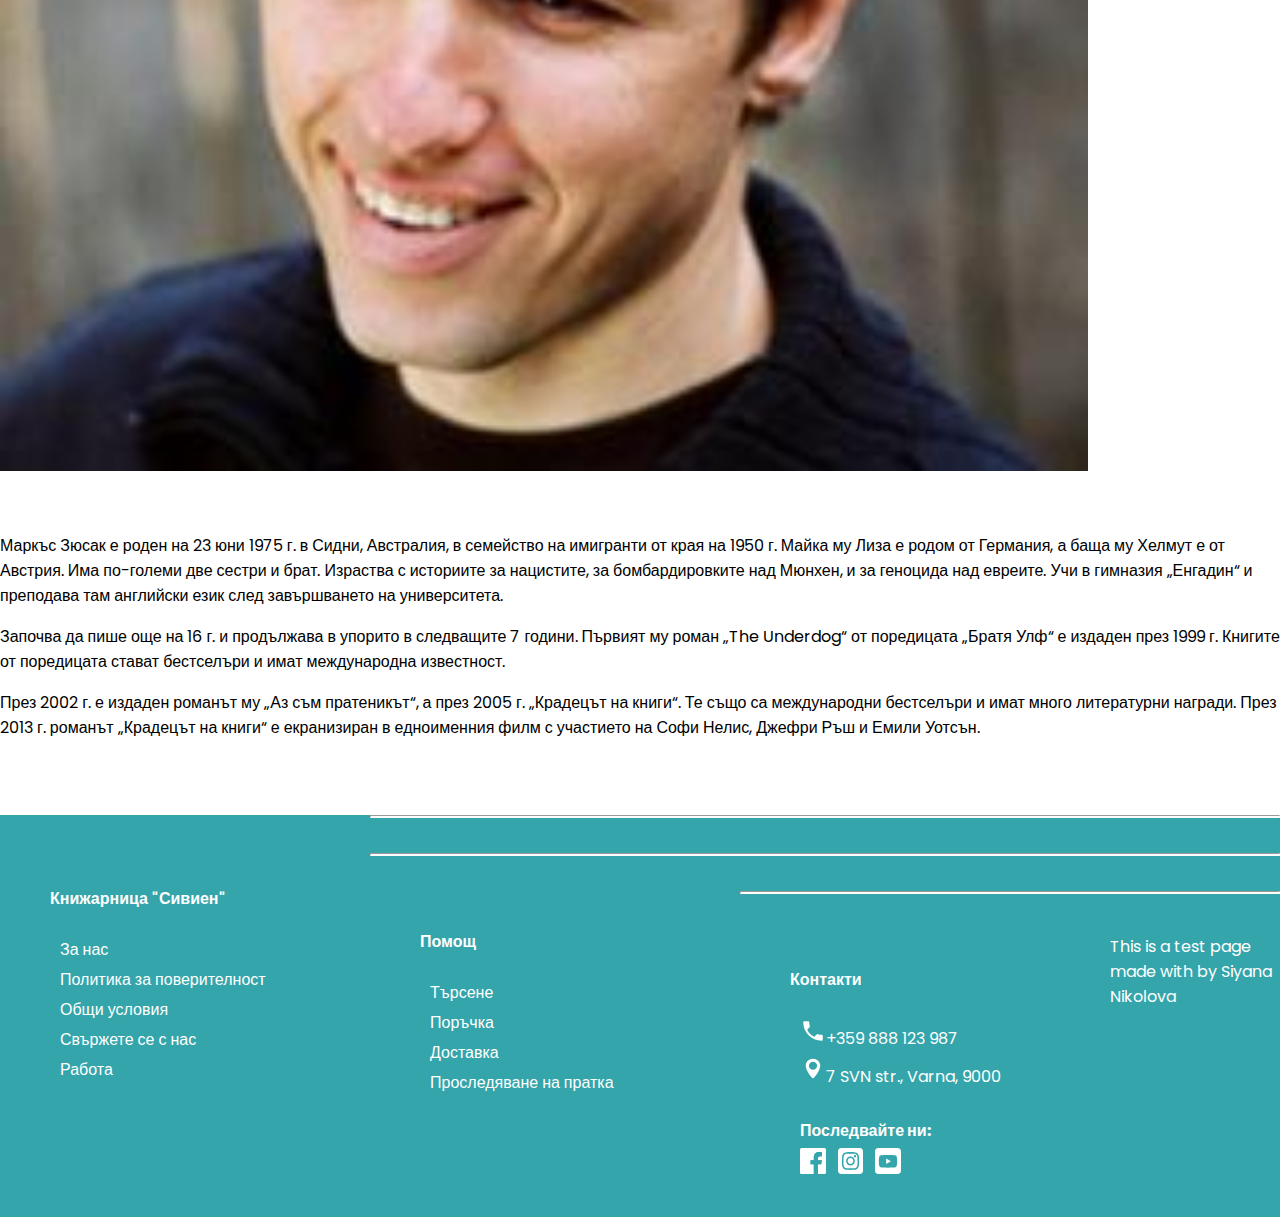
<file: book.html>
<!DOCTYPE html>
<html lang="en">

<head>
    <meta charset="UTF-8">
    <meta http-equiv="X-UA-Compatible" content="IE=edge">
    <meta name="viewport" content="width=device-width, initial-scale=1.0">
    <title>Document</title>
    <title>Online Bookstore</title>
    <!--Adding Bootstrap-->
    <link href="https://cdn.jsdelivr.net/npm/bootstrap@5.1.3/dist/css/bootstrap.min.css" rel="stylesheet" integrity="sha384-1BmE4kWBq78iYhFldvKuhfTAU6auU8tT94WrHftjDbrCEXSU1oBoqyl2QvZ6jIW3" crossorigin="anonymous">
    <!--Importing CSS-->
    <link rel="stylesheet" href="css/styles.css">
    <!--Google Font-->
    <link rel="preconnect" href="https://fonts.googleapis.com">
    <link rel="preconnect" href="https://fonts.gstatic.com" crossorigin>
    <link href="https://fonts.googleapis.com/css2?family=Poppins:wght@100;200&display=swap" rel="stylesheet">
    <!--Font Awesome-->
    <link rel="stylesheet" href="https://pro.fontawesome.com/releases/v5.10.0/css/all.css" integrity="sha384-AYmEC3Yw5cVb3ZcuHtOA93w35dYTsvhLPVnYs9eStHfGJvOvKxVfELGroGkvsg+p" crossorigin="anonymous" />
</head>

<body>
    <!--Navigation Bar-->
    <nav class="navbar navbar-expand-lg navbar-light bg-light">
        <div class="container-fluid">
            <div class="logo">
                <img src="pictures/logo.jpg">
            </div>
            <button class="navbar-toggler" type="button" data-bs-toggle="collapse" data-bs-target="#navbarSupportedContent" aria-controls="navbarSupportedContent" aria-expanded="false" aria-label="Toggle navigation">
                <span class="navbar-toggler-icon"></span>
            </button>
            <div class="collapse navbar-collapse" id="navbarSupportedContent">
                <ul class="navbar-nav me-auto mb-2 mb-lg-0">
                    <li class="nav-item">
                        <a class="nav-link" href="?p=politics"> <i class="fas fa-home-lg-alt"></i> Начало</a>
                    </li>
                    <li class="nav-item">
                        <a class="nav-link" href="#"> <i class="fas fa-user"></i> Моят акаунт</a>
                    </li>
                    <li class="nav-item">
                        <a class="nav-link" href="#"> <i class="fas fa-shopping-cart"></i> Количка</a>
                    </li>
                    <li class="nav-item">
                        <a class="nav-link" href="?p=faq"> <i class="fas fa-question"></i> Често задавани въпроси</a>
                    </li>
                </ul>
                <form class="d-flex">
                    <input class="form-control me-2" type="search" placeholder="Какво търсите днес..." aria-label="Search">
                    <button class="btn btn-outline-success" type="submit">Търси!</button>
                </form>
            </div>
        </div>
    </nav>


    <div class="container">
        <div class="margin-auto col-sm-10 col-md-12">
            <div class="data-block">

                <div class="row">
                    <div class="col-sm-12 col-md-5 d-flex justify-center">
                        <img class="cover-img1" src="pictures/kradetsat-na-knigi-30.jpg" alt="cover">
                    </div>
                    <div class="col-sm-12 col-md-7 text-justify">
                        <h4 class="title-books">Крадецът на книги</h4>
                        <p>Автор: <a class="a-hover"> Маркъс Зюсак </a><br />
                            Издателство: <a class="a-hover">Пергамент Прес</a></p>

                        <p class="title-info">Резюме</p>
                        <p>„Крадецът на книги“ на Маркъс Зюсак захвърля читателя в Германия по време на Втората световна война. Запознава ни с малко момиченце, което се впуска в приключение с главно действащо лице – книгата. И ни зашеметява с пълнокръвни персонажи, в които ще се влюбваш страница след страница.
                            Книга за която мнозина твърдят, че променя съдби!
                            Факти за живота на Зюсак:
                            1. Роден в семейство на имигранти.
                            2. Книгите от неговата поредица „Братя Улф“ стават бестселър.
                            3. Романът „Крадецът на книги“ е екранизиран във филм с участието на Софи Нелис, Джефри Ръш и Емили Уотсън.</p>
                        <h4 class="title-info a-hover">Цена: 16,99 лв.</h4>

                        <div class="row">

                            <div class="col-md-4">
                                <div class="traveller-info">
                                    <div class="button-container">
                                        <button class="cart-qty-plus" type="button" value="+">+</button>
                                        <input type="text" name="qty" min="0" class="qty form-control" value="0" />
                                        <button class="cart-qty-minus" type="button" value="-">-</button>
                                    </div>

                                </div>
                            </div>
                        </div>
                        <div class="button_add"><a href="#">Добави в кошницата</a></div>
                        <div class="button_add"><a href="#"><img class="icon-fav" src="pictures/favourite.svg" alt="добави_в_любими"> </a></div>

                    </div>
                </div>
            </div>


            <hr>

            <div class="margin-auto col-sm-10 col-md-12">
                <div class="data-block">
                    <h4 class="title-books text-center">За Автора </h4>

                    <div class="row">
                        <div class="col-sm-12 col-md-3 d-flex justify-center">
                            <img class="cover-img2" src="pictures/Markus-Zusak_1.jpg" alt="">
                        </div>
                        <div class="col-sm-12 col-md-9 text-justify">
                            <p style="margin-top: 55px">Маркъс Зюсак е роден на 23 юни 1975 г. в Сидни, Австралия, в семейство на имигранти от края на 1950 г. Майка му Лиза е родом от Германия, а баща му Хелмут е от Австрия. Има по-големи две сестри и брат. Израства с историите за нацистите, за бомбардировките над Мюнхен, и за геноцида над евреите. Учи в гимназия „Енгадин“ и преподава там английски език след завършването на университета.</p>
                            <p>Започва да пише още на 16 г. и продължава в упорито в следващите 7 години. Първият му роман „The Underdog“ от поредицата „Братя Улф“ е издаден през 1999 г. Книгите от поредицата стават бестселъри и имат международна известност. </p>
                            <p>През 2002 г. е издаден романът му „Аз съм пратеникът“, а през 2005 г. „Крадецът на книги“. Те също са международни бестселъри и имат много литературни награди. През 2013 г. романът „Крадецът на книги“ е екранизиран в едноименния филм с участието на Софи Нелис, Джефри Ръш и Емили Уотсън.</p>

                        </div>
                    </div>
                </div>
            </div>
        </div>
    </div>
</body>

</html>

<footer>


    <!-- FOOTER -->
    <div class="footer">
        <div class="container ">
            <div class="row">
                <div class="col-f">
                    <h4>Книжарница "Сивиен"</h4>
                    <ul>
                        <li><a href="?p=aboutus">За нас</a></li>
                        <li><a href="?p=politics">Политика за поверителност</a></li>
                        <li><a href="?p=politics">Общи условия</a></li>
                        <li><a href="#">Свържете се с нас</a></li>
                        <li><a href="#">Работа</a></li>
                    </ul>
                </div>
                <div class=" d-block d-md-none">
                    <hr>
                </div>
                <div class="col-f">
                    <h4>Помощ</h4>
                    <ul>
                        <li><a href="#">Търсене</a></li>
                        <li><a href="#">Поръчка</a></li>
                        <li><a href="#">Доставка</a></li>
                        <li><a href="#">Проследяване на пратка</a></li>
                    </ul>
                </div>

                <div class=" d-block d-md-none">
                    <hr>
                </div>
                <div class="col-f">
                    <h4>Контакти</h4>
                    <ul>
                        <li><img src="pictures/phone.svg" alt="" style="width: 8%;">+359 888 123 987 </li>
                        <li><img src="pictures/place.svg" alt="" style="width: 8%;">7 SVN str., Varna, 9000 </li> </br>
                        <li><b>Последвайте ни:</b></li>
                        <li><a href="#"><img src="pictures/facebook.svg" alt="" style="width: 8%;"></a> &nbsp;
                            <a href="#"><img src="pictures/instagram.svg" alt="" style="width: 8%;"></a> &nbsp;
                            <a href="#"><img src="pictures/youtube.svg" alt="" style="width: 8%;"></a>
                        </li>
                    </ul>
                </div>
            </div>


            <hr>

            <div class="text-f margin-top-1">
                <div class="col-12 text-center">
                    <p>This is a test page made with <i class="fa fa-heart"></i> by Siyana Nikolova </p>
                </div>
            </div>

            <div class="clearfix"></div>
        </div>
    </div>

    <!-- END FOOTER -->

</footer>



<script>
    //----------------for quantity-increment-or-decrement-------
    var incrementQty;
    var decrementQty;
    var plusBtn = $(".cart-qty-plus");
    var minusBtn = $(".cart-qty-minus");
    var incrementQty = plusBtn.click(function() {
        var $n = $(this)
            .parent(".button-container")
            .find(".qty");
        $n.val(Number($n.val()) + 1);
        update_amounts();
    });

    var decrementQty = minusBtn.click(function() {
        var $n = $(this)
            .parent(".button-container")
            .find(".qty");
        var QtyVal = Number($n.val());
        if (QtyVal > 0) {
            $n.val(QtyVal - 1);
        }
        update_amounts();
    });

</script>








<script>
    document.getElementsByTagName("title")[0].innerHTML = "Silvien - Крадецът на книги"

</script>
</file>
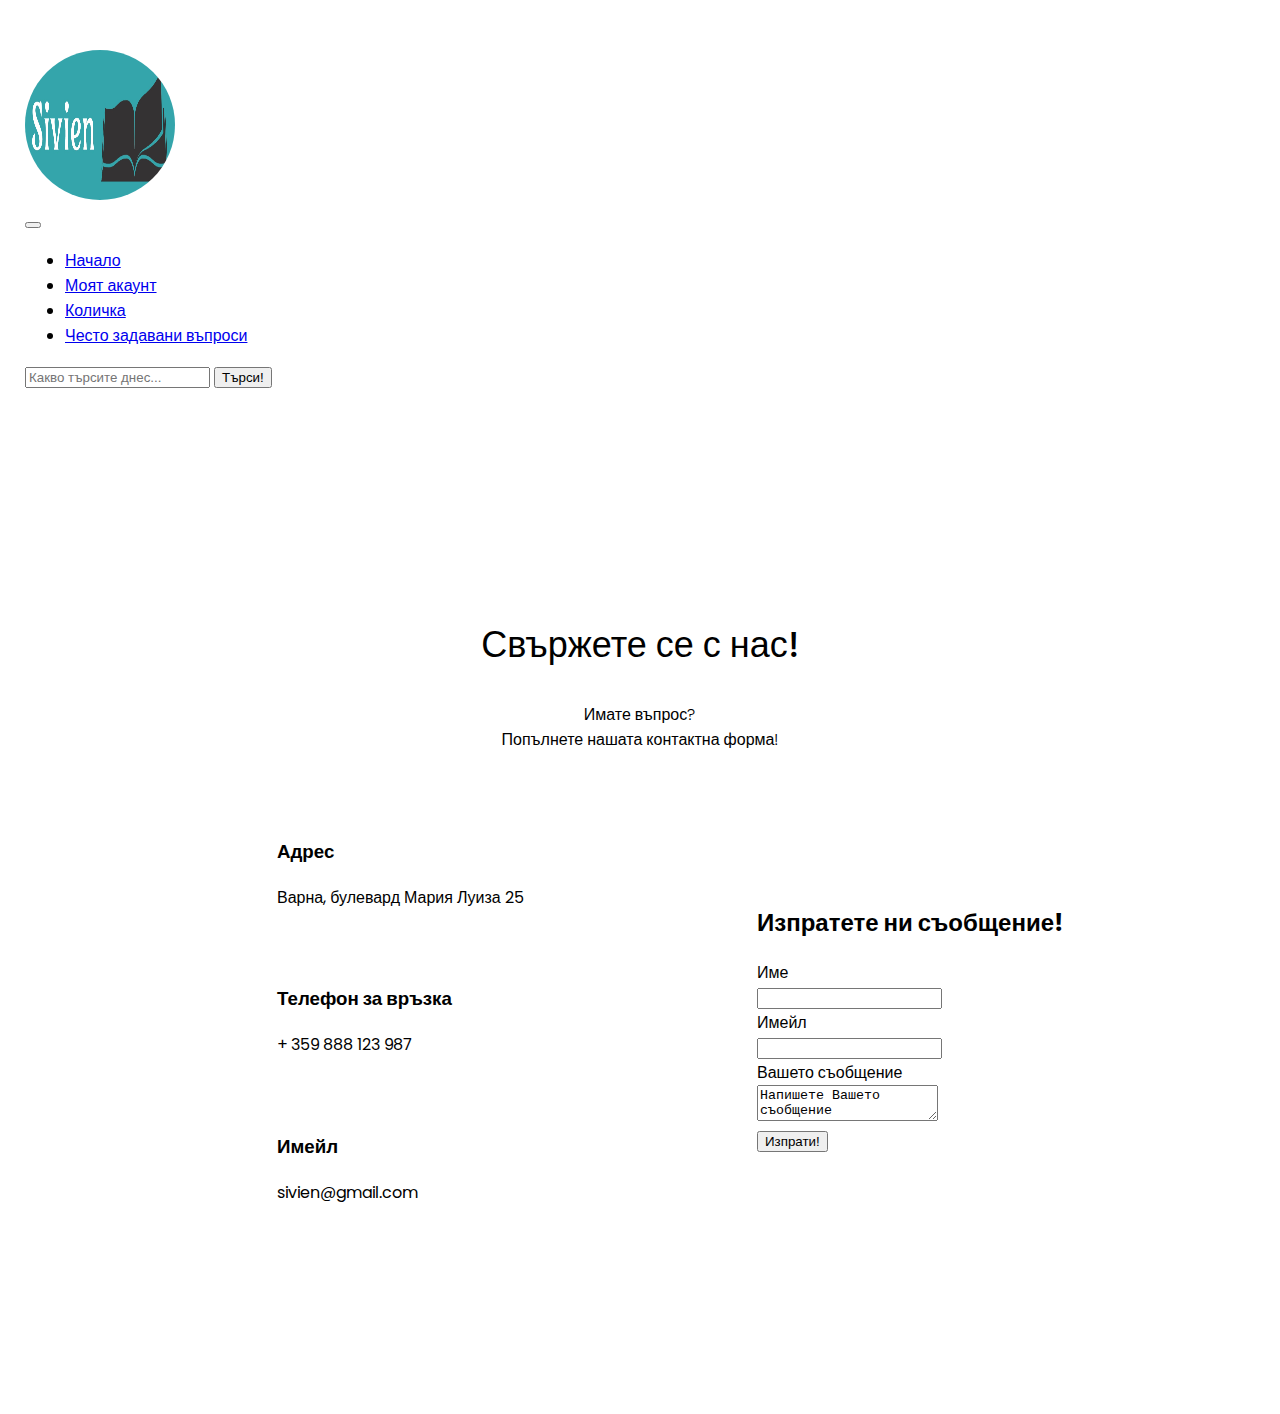
<file: contactus.html>
<!DOCTYPE html>
<html lang="en">
<head>
    <meta charset="UTF-8">
    <meta http-equiv="X-UA-Compatible" content="IE=edge">
    <meta name="viewport" content="width=device-width, initial-scale=1.0">
    <title>Document</title>
    <link rel="stylesheet" href="css/contactuss.css">
    <link href="https://cdn.jsdelivr.net/npm/bootstrap@5.1.3/dist/css/bootstrap.min.css" rel="stylesheet" integrity="sha384-1BmE4kWBq78iYhFldvKuhfTAU6auU8tT94WrHftjDbrCEXSU1oBoqyl2QvZ6jIW3" crossorigin="anonymous">
    <link rel="preconnect" href="https://fonts.googleapis.com">
    <link rel="preconnect" href="https://fonts.gstatic.com" crossorigin>
    <link href="https://fonts.googleapis.com/css2?family=Poppins:wght@100;200&display=swap" rel="stylesheet">
    <!--Font Awesome-->
    <link rel="stylesheet" href="https://pro.fontawesome.com/releases/v5.10.0/css/all.css" integrity="sha384-AYmEC3Yw5cVb3ZcuHtOA93w35dYTsvhLPVnYs9eStHfGJvOvKxVfELGroGkvsg+p" crossorigin="anonymous"/>
</head>
<body>
    <nav class="navbar navbar-expand-lg navbar-light bg-light">
        <div class="container-fluid">
            <div class="logo">
              <a href="index.html"><img src="pictures/logo.jpg"></a>
            </div>
          <button class="navbar-toggler" type="button" data-bs-toggle="collapse" data-bs-target="#navbarSupportedContent" aria-controls="navbarSupportedContent" aria-expanded="false" aria-label="Toggle navigation">
            <span class="navbar-toggler-icon"></span>
          </button>
          <div class="collapse navbar-collapse" id="navbarSupportedContent">
            <ul class="navbar-nav me-auto mb-2 mb-lg-0">
              <li class="nav-item">
                <a class="nav-link" href="#"> <i class="fas fa-home-lg-alt"></i> Начало</a>
              </li>
              <li class="nav-item">
                <a class="nav-link" href="#"> <i class="fas fa-user"></i> Моят акаунт</a>
              </li>
              <li class="nav-item">
                <a class="nav-link" href="#"> <i class="fas fa-shopping-cart"></i> Количка</a>
              </li>
                <li class="nav-item">
                    <a class="nav-link" href="#"> <i class="fas fa-question"></i> Често задавани въпроси</a>                 
                  </li> 
                </ul>
              </li>
            </ul>
            <form class="d-flex">
              <input class="form-control me-2" type="search" placeholder="Какво търсите днес..." aria-label="Search">
              <button class="btn btn-outline-success" type="submit">Търси!</button>
            </form>
          </div>
        </div>
      </nav> 

      <section class="contact">
          <div class="content">
              <h2>Свържете се с нас!</h2>
              <p>Имате въпрос?<br>Попълнете нашата контактна форма!</p>
          </div>
          <div class="container">
              <div class="contactInfo">
                  <div class="box">
                      <div class="icon"><i class="fas fa-map-marker-alt"></i></div>
                      <div class="text">
                          <h3>Адрес</h3>
                          <p>Варна, булевард Мария Луиза 25 </p>
                      </div>
                  </div>
                  <div class="box">
                    <div class="icon"><i class="fas fa-phone"></i></div>
                    <div class="text">
                        <h3>Телефон за връзка</h3>
                        <p>+ 359 888 123 987 </p>
                    </div>
                </div>
                <div class="box">
                    <div class="icon"><i class="fas fa-envelope-open-text"></i></div>
                    <div class="text">
                        <h3>Имейл</h3>
                        <p>sivien@gmail.com</p>
                    </div>
                </div>
              </div>
              <div class="contactForm">
                  <form>
                      <h2>Изпратете ни съобщение!</h2>
                      <div class="inputBox">
                        <span>Име</span><br>
                          <input type="text" name="" required="required">
                      </div>
                      <div class="inputBox">
                        <span>Имейл</span><br>
                        <input type="text" name="" required="required">     
                    </div>
                   <div class="inputBox">
                       <span>Вашето съобщение</span><br>
                       <textarea required="required">Напишете Вашето съобщение</textarea>
                   </div>
                   <div class="inputBox">
                       <input type="submit" name="" value="Изпрати!">
                   </div>
                  </form>
              </div>
          </div>
      </section>
</body>
</html>
</file>
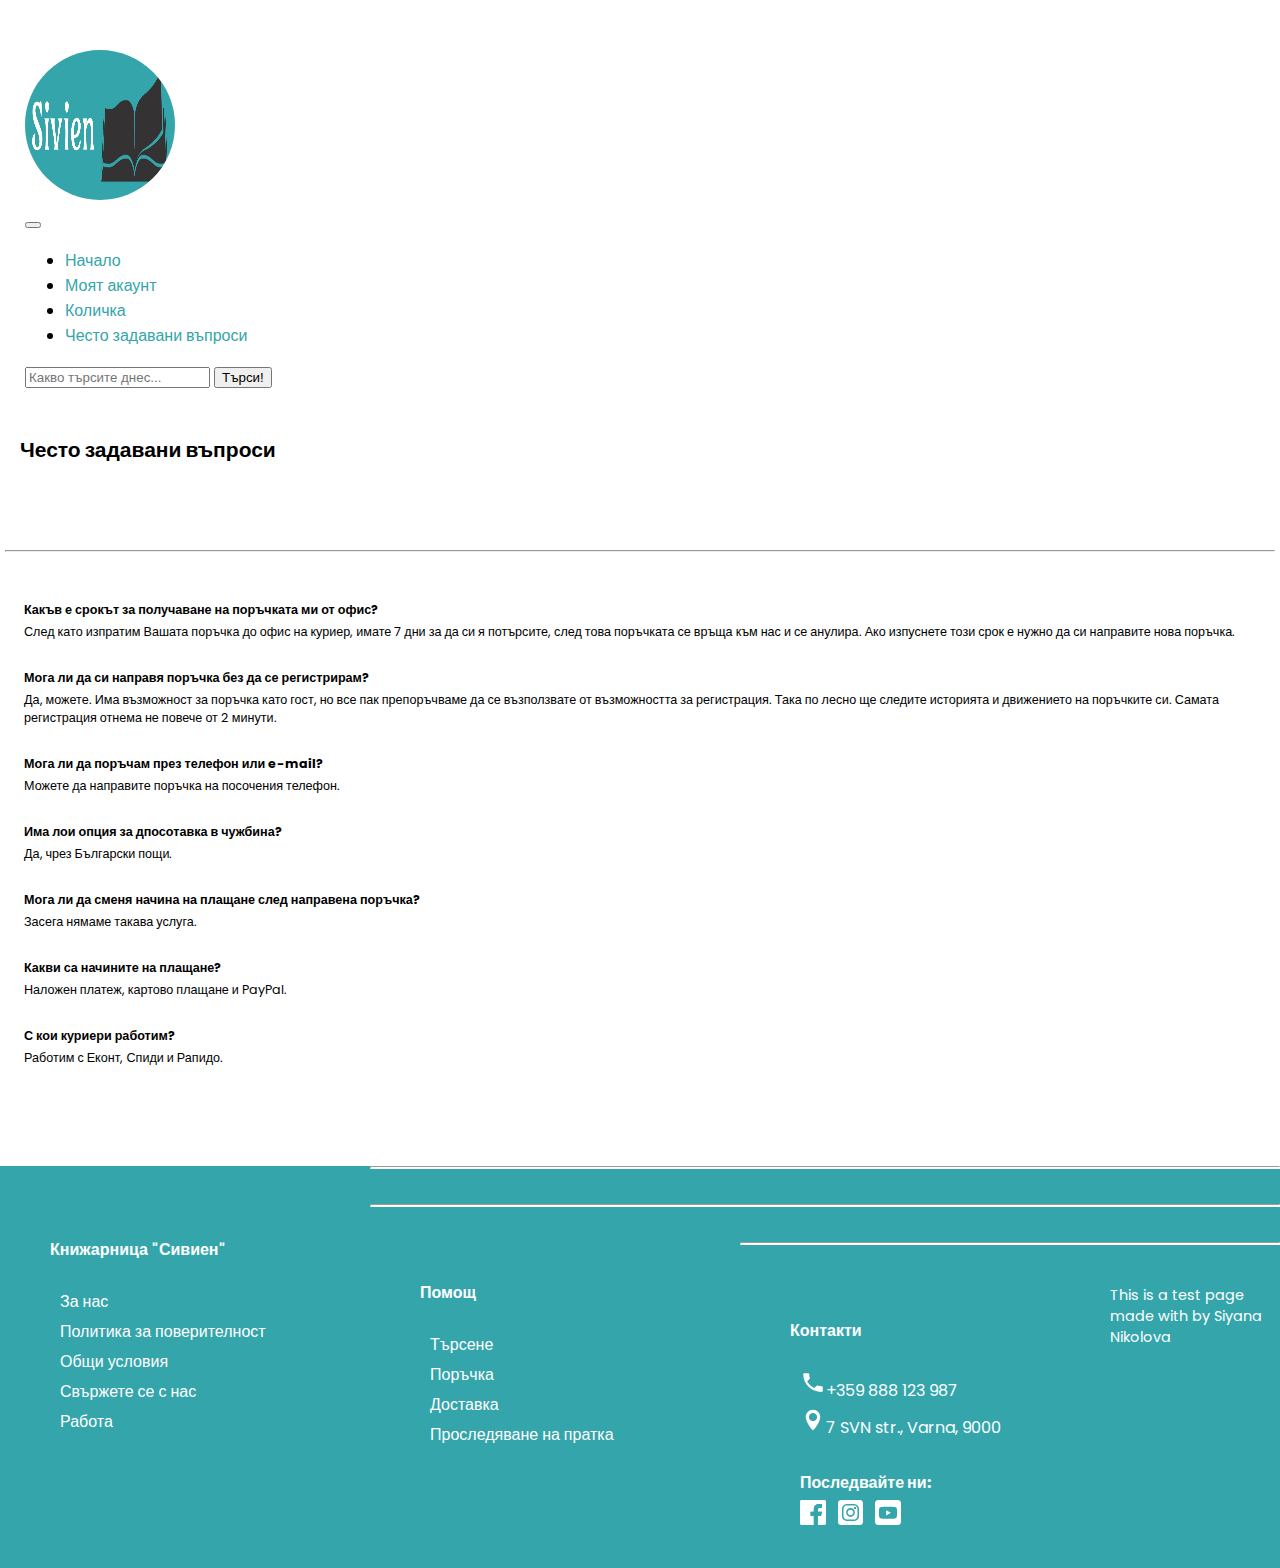
<file: faq.html>
<!DOCTYPE html>
<html lang="en">
<head>
    <meta charset="UTF-8">
    <meta http-equiv="X-UA-Compatible" content="IE=edge">
    <meta name="viewport" content="width=device-width, initial-scale=1.0">
    <title>Document</title>
    <link rel="stylesheet" href="css/faqq.css">
    <link rel="stylesheet" href="css/styles.css">
    <link rel="stylesheet" href="https://pro.fontawesome.com/releases/v5.10.0/css/all.css" integrity="sha384-AYmEC3Yw5cVb3ZcuHtOA93w35dYTsvhLPVnYs9eStHfGJvOvKxVfELGroGkvsg+p" crossorigin="anonymous" />
    <link rel="preconnect" href="https://fonts.googleapis.com">
    <link rel="preconnect" href="https://fonts.gstatic.com" crossorigin>
    <link href="https://fonts.googleapis.com/css2?family=Poppins:wght@100;200&display=swap" rel="stylesheet">
    <link href="https://cdn.jsdelivr.net/npm/bootstrap@5.1.3/dist/css/bootstrap.min.css" rel="stylesheet" integrity="sha384-1BmE4kWBq78iYhFldvKuhfTAU6auU8tT94WrHftjDbrCEXSU1oBoqyl2QvZ6jIW3" crossorigin="anonymous">
</head>

<body>
    <nav class="navbar navbar-expand-lg navbar-light bg-light">
        <div class="container-fluid">
            <div class="logo">
                <a href="index.html"><img src="pictures/logo.jpg"></a>
            </div>
            <button class="navbar-toggler" type="button" data-bs-toggle="collapse" data-bs-target="#navbarSupportedContent" aria-controls="navbarSupportedContent" aria-expanded="false" aria-label="Toggle navigation">
                <span class="navbar-toggler-icon"></span>
            </button>
            <div class="collapse navbar-collapse" id="navbarSupportedContent">
                <ul class="navbar-nav me-auto mb-2 mb-lg-0">
                    <li class="nav-item">
                        <a class="nav-link" href="#"> <i class="fas fa-home-lg-alt"></i> Начало</a>
                    </li>
                    <li class="nav-item">
                        <a class="nav-link" href="#"> <i class="fas fa-user"></i> Моят акаунт</a>
                    </li>
                    <li class="nav-item">
                        <a class="nav-link" href="#"> <i class="fas fa-shopping-cart"></i> Количка</a>
                    </li>
                    <li class="nav-item">
                        <a class="nav-link" href="#"> <i class="fas fa-question"></i> Често задавани въпроси</a>
                    </li>
                </ul>
                </li>
                </ul>
                <form class="d-flex">
                    <input class="form-control me-2" type="search" placeholder="Какво търсите днес..." aria-label="Search">
                    <button class="btn btn-outline-success" type="submit">Търси!</button>
                </form>
            </div>
        </div>
    </nav>

    <article class="faq">
        <h2>Често задавани въпроси</h2>
        <hr>
        <article class="information">
            <h4>Какъв е срокът за получаване на поръчката ми от офис?</h4>
            <p>След като изпратим Вашата поръчка до офис на куриер, имате 7 дни за да си я потърсите, след това поръчката се връща към нас и се анулира.
                Ако изпуснете този срок е нужно да си направите нова поръчка.</p>
        </article>
        <article class="information">
            <h4>Мога ли да си направя поръчка без да се регистрирам?</h4>
            <p>Да, можете. Има възможност за поръчка като гост, но все пак препоръчваме да се възползвате от възможността за регистрация. Така по лесно ще следите историята и движението на поръчките си. Самата регистрация отнема не повече от 2 минути.</p>
        </article>
        <article class="information">
            <h4>Мога ли да поръчам през телефон или e-mail?</h4>
            <p>Можете да направите поръчка на посочения телефон.
            </p>
        </article>
        <article class="information">
            <h4>Има лои опция за дпосотавка в чужбина?</h4>
            <p>Да, чрез Български пощи.</p>
        </article>
        <article class="information">
            <h4>Мога ли да сменя начина на плащане след направена поръчка?</h4>
            <p>Засега нямаме такава услуга.</p>
        </article>
        <article class="information">
            <h4>Какви са начините на плащане?</h4>
            <p>Наложен платеж, картово плащане и PayPal.</p>
        </article>
        <article class="information">
            <h4>С кои куриери работим?</h4>
            <p>Работим с Еконт, Спиди и Рапидо.</p>
        </article>
    </article>
<footer>


    <!-- FOOTER -->
    <div class="footer">
        <div class="container ">
            <div class="row">
                <div class="col-f">
                    <h4>Книжарница "Сивиен"</h4>
                    <ul>
                        <li><a href="?p=aboutus">За нас</a></li>
                        <li><a href="?p=politics">Политика за поверителност</a></li>
                        <li><a href="?p=politics">Общи условия</a></li>
                        <li><a href="#">Свържете се с нас</a></li>
                        <li><a href="#">Работа</a></li>
                    </ul>
                </div>
                <div class=" d-block d-md-none">
                    <hr>
                </div>
                <div class="col-f">
                    <h4>Помощ</h4>
                    <ul>
                        <li><a href="#">Търсене</a></li>
                        <li><a href="#">Поръчка</a></li>
                        <li><a href="#">Доставка</a></li>
                        <li><a href="#">Проследяване на пратка</a></li>
                    </ul>
                </div>

                <div class=" d-block d-md-none">
                    <hr>
                </div>
                <div class="col-f">
                    <h4>Контакти</h4>
                    <ul>
                        <li><img src="pictures/phone.svg" alt="" style="width: 8%;">+359 888 123 987 </li>
                        <li><img src="pictures/place.svg" alt="" style="width: 8%;">7 SVN str., Varna, 9000 </li> </br>
                        <li><b>Последвайте ни:</b></li>
                        <li><a href="#"><img src="pictures/facebook.svg" alt="" style="width: 8%;"></a> &nbsp;
                            <a href="#"><img src="pictures/instagram.svg" alt="" style="width: 8%;"></a> &nbsp;
                            <a href="#"><img src="pictures/youtube.svg" alt="" style="width: 8%;"></a>
                        </li>
                    </ul>
                </div>
            </div>


            <hr>

            <div class="text-f margin-top-1">
                <div class="col-12 text-center">
                    <p>This is a test page made with <i class="fa fa-heart"></i> by Siyana Nikolova </p>
                </div>
            </div>

            <div class="clearfix"></div>
        </div>
    </div>

    <!-- END FOOTER -->

</footer></body>
</html>
</file>
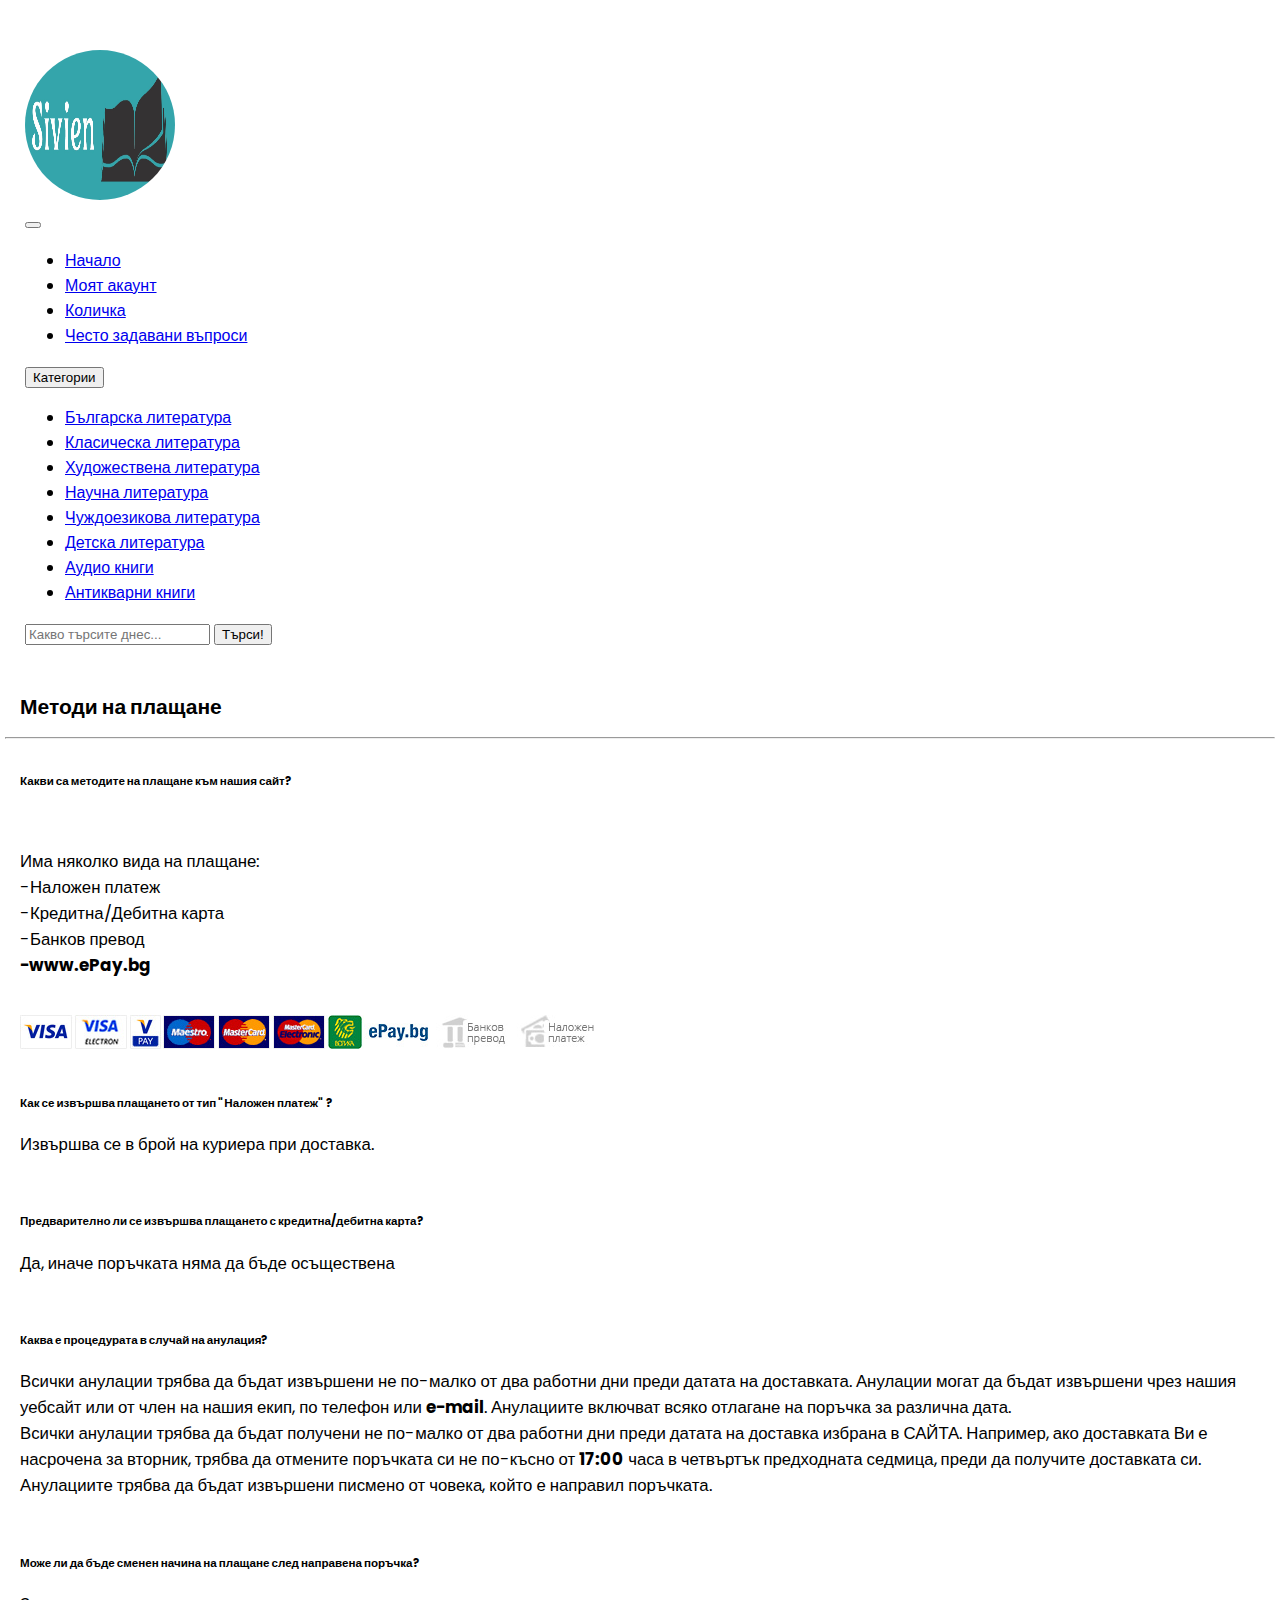
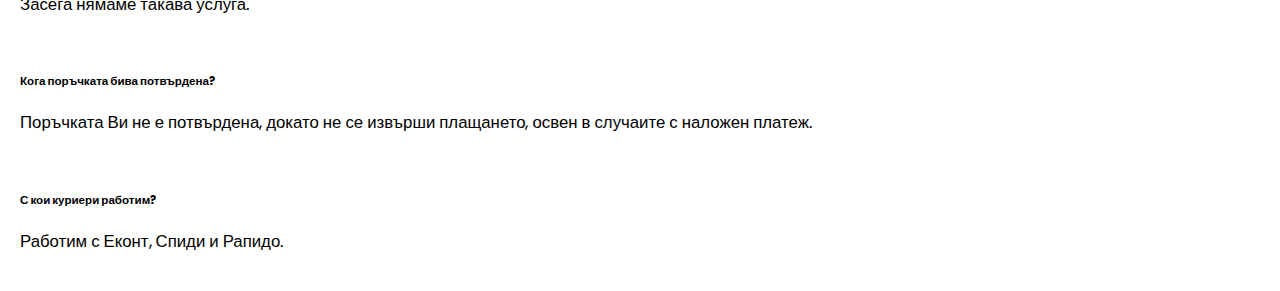
<file: methods.html>
<!DOCTYPE html>
<html lang="en">
<head>
    <meta charset="UTF-8">
    <meta http-equiv="X-UA-Compatible" content="IE=edge">
    <meta name="viewport" content="width=device-width, initial-scale=1.0">
    <title>Document</title>
    <script src="https://cdn.jsdelivr.net/npm/bootstrap@5.1.3/dist/js/bootstrap.bundle.min.js" integrity="sha384-ka7Sk0Gln4gmtz2MlQnikT1wXgYsOg+OMhuP+IlRH9sENBO0LRn5q+8nbTov4+1p" crossorigin="anonymous"></script>
     <!--Adding Bootstrap-->
     <link href="https://cdn.jsdelivr.net/npm/bootstrap@5.1.3/dist/css/bootstrap.min.css" rel="stylesheet" integrity="sha384-1BmE4kWBq78iYhFldvKuhfTAU6auU8tT94WrHftjDbrCEXSU1oBoqyl2QvZ6jIW3" crossorigin="anonymous">
     <!--Importing CSS-->
     <link rel="stylesheet" href="css/methods.css">
     <!--Google Font-->
     <link rel="preconnect" href="https://fonts.googleapis.com">
     <link rel="preconnect" href="https://fonts.gstatic.com" crossorigin>
     <link href="https://fonts.googleapis.com/css2?family=Poppins:wght@100;200&display=swap" rel="stylesheet">
     <!--Font Awesome-->
     <link rel="stylesheet" href="https://pro.fontawesome.com/releases/v5.10.0/css/all.css" integrity="sha384-AYmEC3Yw5cVb3ZcuHtOA93w35dYTsvhLPVnYs9eStHfGJvOvKxVfELGroGkvsg+p" crossorigin="anonymous" />
</head>
<body>
    <nav class="navbar navbar-expand-lg navbar-light bg-light">
        <div class="container-fluid">
            <div class="logo">
                <a href="index.html"><img src="pictures/logo.jpg"></a>
            </div>
            <button class="navbar-toggler" type="button" data-bs-toggle="collapse" data-bs-target="#navbarSupportedContent" aria-controls="navbarSupportedContent" aria-expanded="false" aria-label="Toggle navigation">
                <span class="navbar-toggler-icon"></span>
            </button>
            <div class="collapse navbar-collapse" id="navbarSupportedContent">
                <ul class="navbar-nav me-auto mb-2 mb-lg-0">
                    <li class="nav-item">
                        <a class="nav-link" href="#"> <i class="fas fa-home-lg-alt"></i> Начало</a>
                    </li>
                    <li class="nav-item">
                        <a class="nav-link" href="#"> <i class="fas fa-user"></i> Моят акаунт</a>
                    </li>                    <li class="nav-item">
                        <a class="nav-link" href="#"> <i class="fas fa-shopping-cart"></i> Количка</a>
                    </li>
                    <li class="nav-item">
                        <a class="nav-link" href="faq.html"> <i class="fas fa-question"></i> Често задавани въпроси</a>
                    </li>
                </ul>
                </li>
                </ul>

                <div class="dropdown">
                    <button class="btn btn-secondary dropdown-toggle" type="button" id="dropdownMenuButton1" data-bs-toggle="dropdown" aria-expanded="false">
                      Категории
                    </button>
                    <ul class="dropdown-menu" aria-labelledby="dropdownMenuButton1">
                      <li><a class="dropdown-item" href="#">Българска литература</a></li>
                      <li><a class="dropdown-item" href="#">Класическа литература</a></li>
                      <li><a class="dropdown-item" href="#">Художествена литература</a></li>
                      <li><a class="dropdown-item" href="#">Научна литература</a></li>
                      <li><a class="dropdown-item" href="#">Чуждоезикова литература</a></li>
                      <li><a class="dropdown-item" href="#">Детска литература</a></li>
                      <li><a class="dropdown-item" href="#">Аудио книги</a></li>
                      <li><a class="dropdown-item" href="#">Антикварни книги</a></li>
            
            
                    </ul>
                  </div>
            

                <form class="d-flex">
                    <input class="form-control me-2" type="search" placeholder="Какво търсите днес..." aria-label="Search">
                    <button class="btn btn-outline-success" type="submit">Търси!</button>
                </form>
            </div>
        </div>
    </nav>

 
    <article class="methods">
        <h2>Методи на плащане</h2>
        <hr>
        <article class="information">
           <b> <h5>Какви са методите на плащане към нашия сайт?</h5><br></b>
            <p>Има няколко вида на плащане:<br>
                -Наложен платеж <br>
                -Кредитна/Дебитна карта <br>
                -Банков превод<br>
                <b>-www.ePay.bg</b>
            </p><br>
            <img src="pictures/paymentMethods-01.jpg">
        </article>
        <article class="information">
            <h5>Как се извършва плащането от тип "Наложен платеж" ?</h5>
            <p>Извършва се в брой на куриера при доставка.</p>
        </article>
        <article class="information">
            <h5>Предварително ли се извършва плащането с кредитна/дебитна карта?</h5>
            <p>Да, иначе поръчката няма да бъде осъществена
            </p>
        </article>
        <article class="information">
            <h5>Каква е процедурата в случай на анулация?</h5>
            <p>Всички анулации трябва да бъдат извършени не по-малко от два работни дни преди датата на доставката. Анулации могат да бъдат извършени чрез нашия уебсайт или от член на нашия екип, по телефон или <b>e-mail</b>. Анулациите включват всяко отлагане на поръчка за различна дата.<br>
                Всички анулации трябва да бъдат получени не по-малко от два работни дни преди датата на доставка избрана в САЙТА. Например, ако доставката Ви е насрочена за вторник, трябва да отмените поръчката си не по-късно от <b>17:00</b> часа в четвъртък предходната седмица, преди да получите доставката си. Анулациите трябва да бъдат извършени писмено от човека, който е направил поръчката.</p>
        </article>
        <article class="information">
            <h5>Може ли да бъде сменен начина на плащане след направена поръчка?</h5>
            <p>Засега нямаме такава услуга.</p>
        </article>
        <article class="information">
            <h5>Кога поръчката бива потвърдена?</h5>
            <p>Поръчката Ви не е потвърдена, докато не се извърши плащането, освен в случаите с наложен платеж.
            </p>
        </article>
        <article class="information">
            <h5>С кои куриери работим?</h5>
            <p>Работим с Еконт, Спиди и Рапидо.</p>
        </article>
    </article>

     <!-- FOOTER -->
    






</body>
</html>
</file>
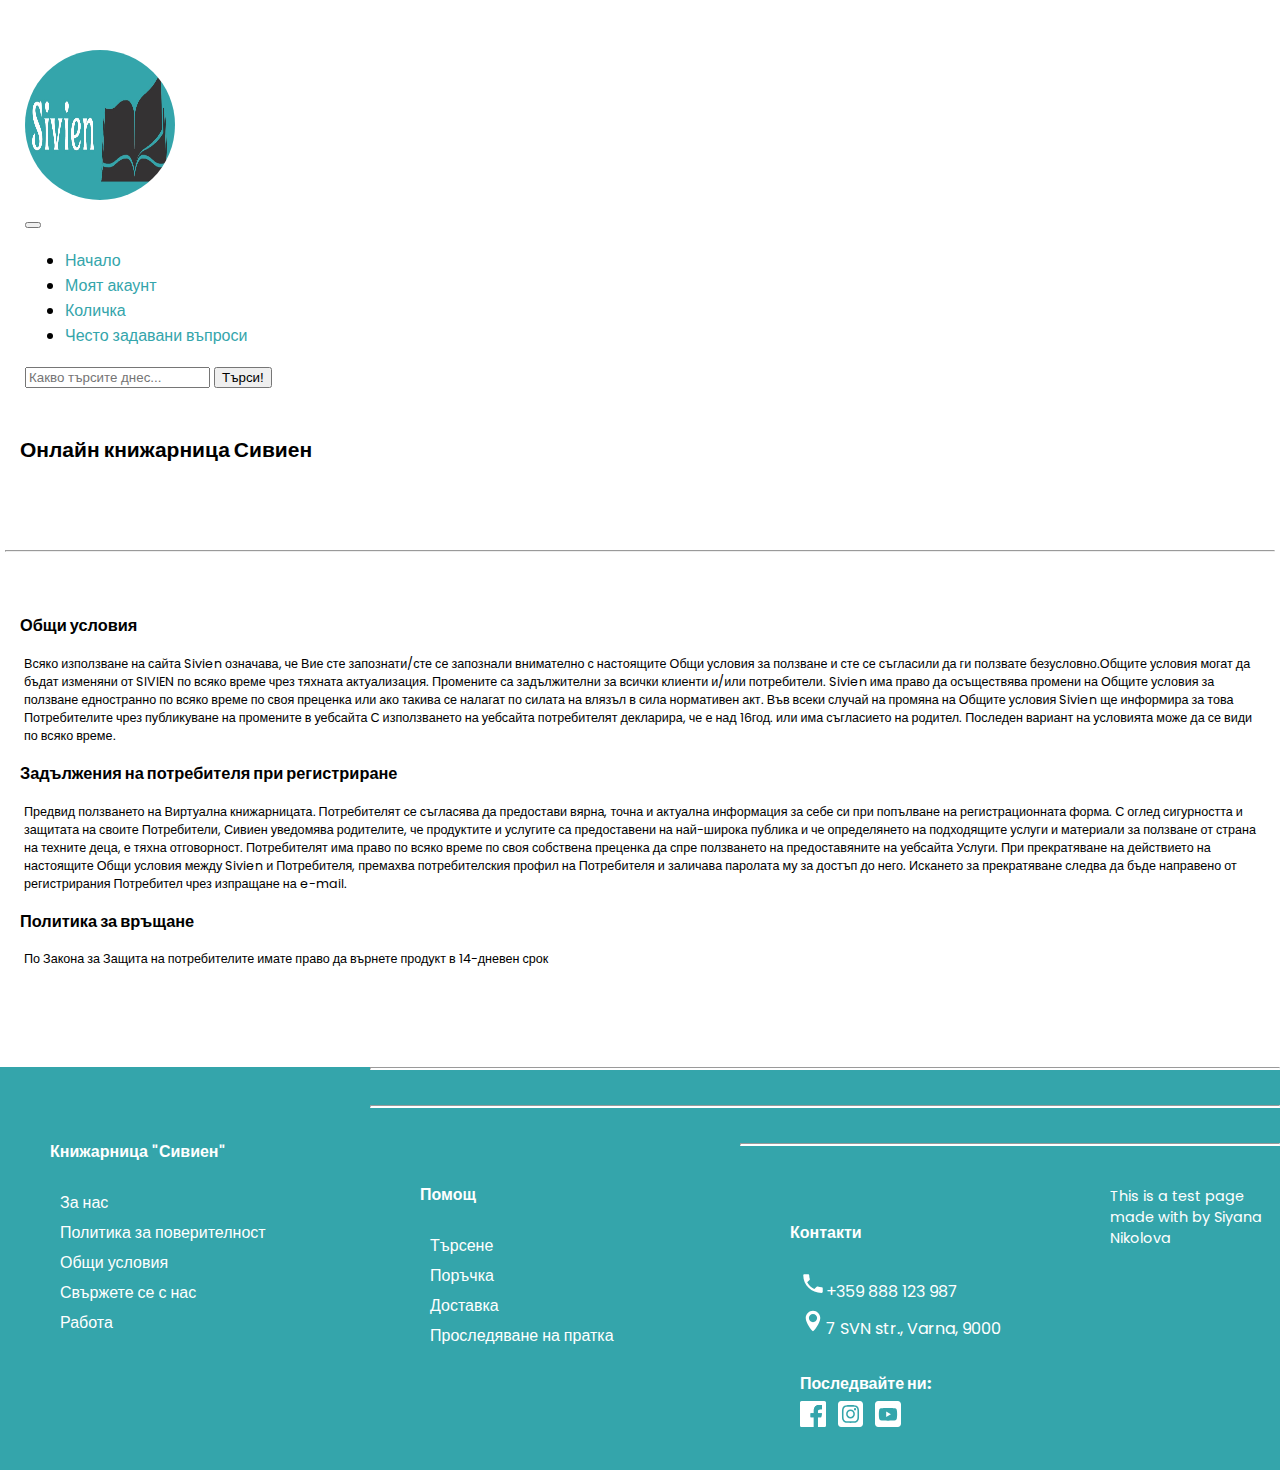
<file: politics.html>
<!DOCTYPE html>
<html lang="en">
<head>
    <meta charset="UTF-8">
    <meta http-equiv="X-UA-Compatible" content="IE=edge">
    <meta name="viewport" content="width=, initial-scale=1.0">
    <title>Document</title>
    <link rel="stylesheet" href="css/politicss.css">
    <link rel="stylesheet" href="css/styles.css">
    <link rel="stylesheet" href="https://pro.fontawesome.com/releases/v5.10.0/css/all.css" integrity="sha384-AYmEC3Yw5cVb3ZcuHtOA93w35dYTsvhLPVnYs9eStHfGJvOvKxVfELGroGkvsg+p" crossorigin="anonymous" />
    <link rel="preconnect" href="https://fonts.googleapis.com">
    <link rel="preconnect" href="https://fonts.gstatic.com" crossorigin>
    <link href="https://fonts.googleapis.com/css2?family=Poppins:wght@100;200&display=swap" rel="stylesheet">
    <link href="https://cdn.jsdelivr.net/npm/bootstrap@5.1.3/dist/css/bootstrap.min.css" rel="stylesheet" integrity="sha384-1BmE4kWBq78iYhFldvKuhfTAU6auU8tT94WrHftjDbrCEXSU1oBoqyl2QvZ6jIW3" crossorigin="anonymous">
</head>

<body>
    <nav class="navbar navbar-expand-lg navbar-light bg-light">
        <div class="container-fluid">
            <div class="logo">
                <a href="index.html"><img src="pictures/logo.jpg"></a>
            </div>
            <button class="navbar-toggler" type="button" data-bs-toggle="collapse" data-bs-target="#navbarSupportedContent" aria-controls="navbarSupportedContent" aria-expanded="false" aria-label="Toggle navigation">
                <span class="navbar-toggler-icon"></span>
            </button>
            <div class="collapse navbar-collapse" id="navbarSupportedContent">
                <ul class="navbar-nav me-auto mb-2 mb-lg-0">
                    <li class="nav-item">
                        <a class="nav-link" href="#"> <i class="fas fa-home-lg-alt"></i> Начало</a>
                    </li>
                    <li class="nav-item">
                        <a class="nav-link" href="#"> <i class="fas fa-user"></i> Моят акаунт</a>
                    </li>
                    <li class="nav-item">
                        <a class="nav-link" href="#"> <i class="fas fa-shopping-cart"></i> Количка</a>
                    </li>
                    <li class="nav-item">
                        <a class="nav-link" href="#"> <i class="fas fa-question"></i> Често задавани въпроси</a>
                    </li>
                </ul>
                </li>
                </ul>
                <form class="d-flex">
                    <input class="form-control me-2" type="search" placeholder="Какво търсите днес..." aria-label="Search">
                    <button class="btn btn-outline-success" type="submit">Търси!</button>
                </form>
            </div>
        </div>
    </nav>
    <article class="politics">
        <h2>Онлайн книжарница Сивиен</h2>
        <hr>
        <article class="information">
            <h3>Общи условия</h3>
            <p>Всяко използване на сайта Sivien означава, че Вие сте запознати/сте се запознали внимателно с настоящите Общи условия за ползване и сте се съгласили да ги ползвате безусловно.Общите условия могат да бъдат изменяни от SIVIEN по всяко време чрез тяхната актуализация. Промените са задължителни за всички клиенти и/или потребители. Sivien има право да осъществява промени на Общите условия за ползване едностранно по всяко време по своя преценка или ако такива се налагат по силата на влязъл в сила нормативен акт. Във всеки случай на промяна на Общите условия Sivien ще информира за това Потребителите чрез публикуване на промените в уебсайта

                С използването на уебсайта потребителят декларира, че е над 16год. или има съгласието на родител.

                Последен вариант на условията може да се види по всяко време.</p>

            <h3>Задължения на потребителя при регистриране</h3>

            <p>Предвид ползването на Виртуална книжарницата. Потребителят се съгласява да предостави вярна, точна и актуална информация за себе си при попълване на регистрационната форма. С оглед сигурността и защитата на своите Потребители, Сивиен уведомява родителите, че продуктите и услугите са предоставени на най-широка публика и че определянето на подходящите услуги и материали за ползване от страна на техните деца, е тяхна отговорност. Потребителят има право по всяко време по своя собствена преценка да спре ползването на предоставяните на уебсайта Услуги. При прекратяване на действието на настоящите Общи условия между Sivien и Потребителя, премахва потребителския профил на Потребителя и заличава паролата му за достъп до него. Искането за прекратяване следва да бъде направено от регистрирания Потребител чрез изпращане на e-mail.</p>
            <h3>Политика за връщане</h3>
            <p>По Закона за Защита на потребителите имате право да върнете продукт в 14-дневен срок</p>
        </article>
    </article>
</body>


<footer>


    <!-- FOOTER -->
    <div class="footer">
        <div class="container ">
            <div class="row">
                <div class="col-f">
                    <h4>Книжарница "Сивиен"</h4>
                    <ul>
                        <li><a href="?p=aboutus">За нас</a></li>
                        <li><a href="?p=politics">Политика за поверителност</a></li>
                        <li><a href="?p=politics">Общи условия</a></li>
                        <li><a href="#">Свържете се с нас</a></li>
                        <li><a href="#">Работа</a></li>
                    </ul>
                </div>
                <div class=" d-block d-md-none">
                    <hr>
                </div>
                <div class="col-f">
                    <h4>Помощ</h4>
                    <ul>
                        <li><a href="#">Търсене</a></li>
                        <li><a href="#">Поръчка</a></li>
                        <li><a href="#">Доставка</a></li>
                        <li><a href="#">Проследяване на пратка</a></li>
                    </ul>
                </div>

                <div class=" d-block d-md-none">
                    <hr>
                </div>
                <div class="col-f">
                    <h4>Контакти</h4>
                    <ul>
                        <li><img src="pictures/phone.svg" alt="" style="width: 8%;">+359 888 123 987 </li>
                        <li><img src="pictures/place.svg" alt="" style="width: 8%;">7 SVN str., Varna, 9000 </li> </br>
                        <li><b>Последвайте ни:</b></li>
                        <li><a href="#"><img src="pictures/facebook.svg" alt="" style="width: 8%;"></a> &nbsp;
                            <a href="#"><img src="pictures/instagram.svg" alt="" style="width: 8%;"></a> &nbsp;
                            <a href="#"><img src="pictures/youtube.svg" alt="" style="width: 8%;"></a>
                        </li>
                    </ul>
                </div>
            </div>


            <hr>

            <div class="text-f margin-top-1">
                <div class="col-12 text-center">
                    <p>This is a test page made with <i class="fa fa-heart"></i> by Siyana Nikolova </p>
                </div>
            </div>

            <div class="clearfix"></div>
        </div>
    </div>

    <!-- END FOOTER -->

</footer></html>
</file>
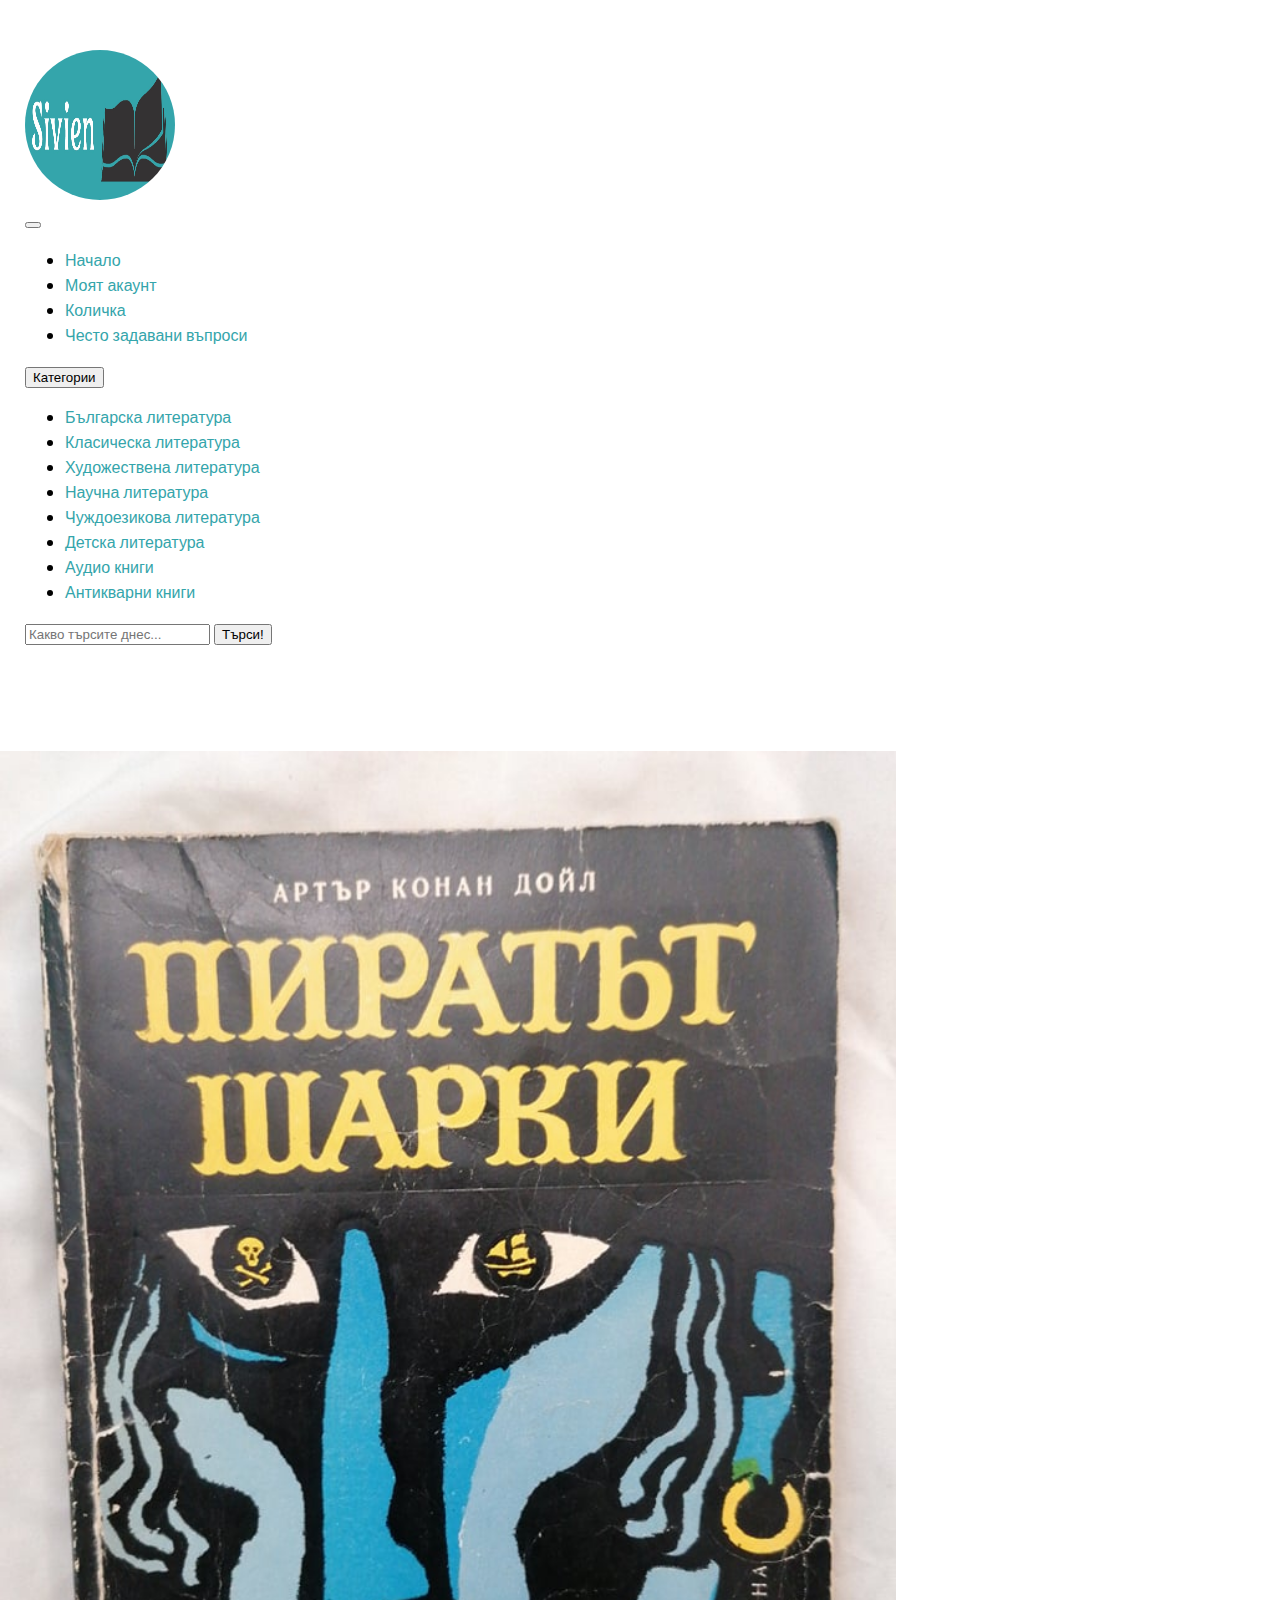
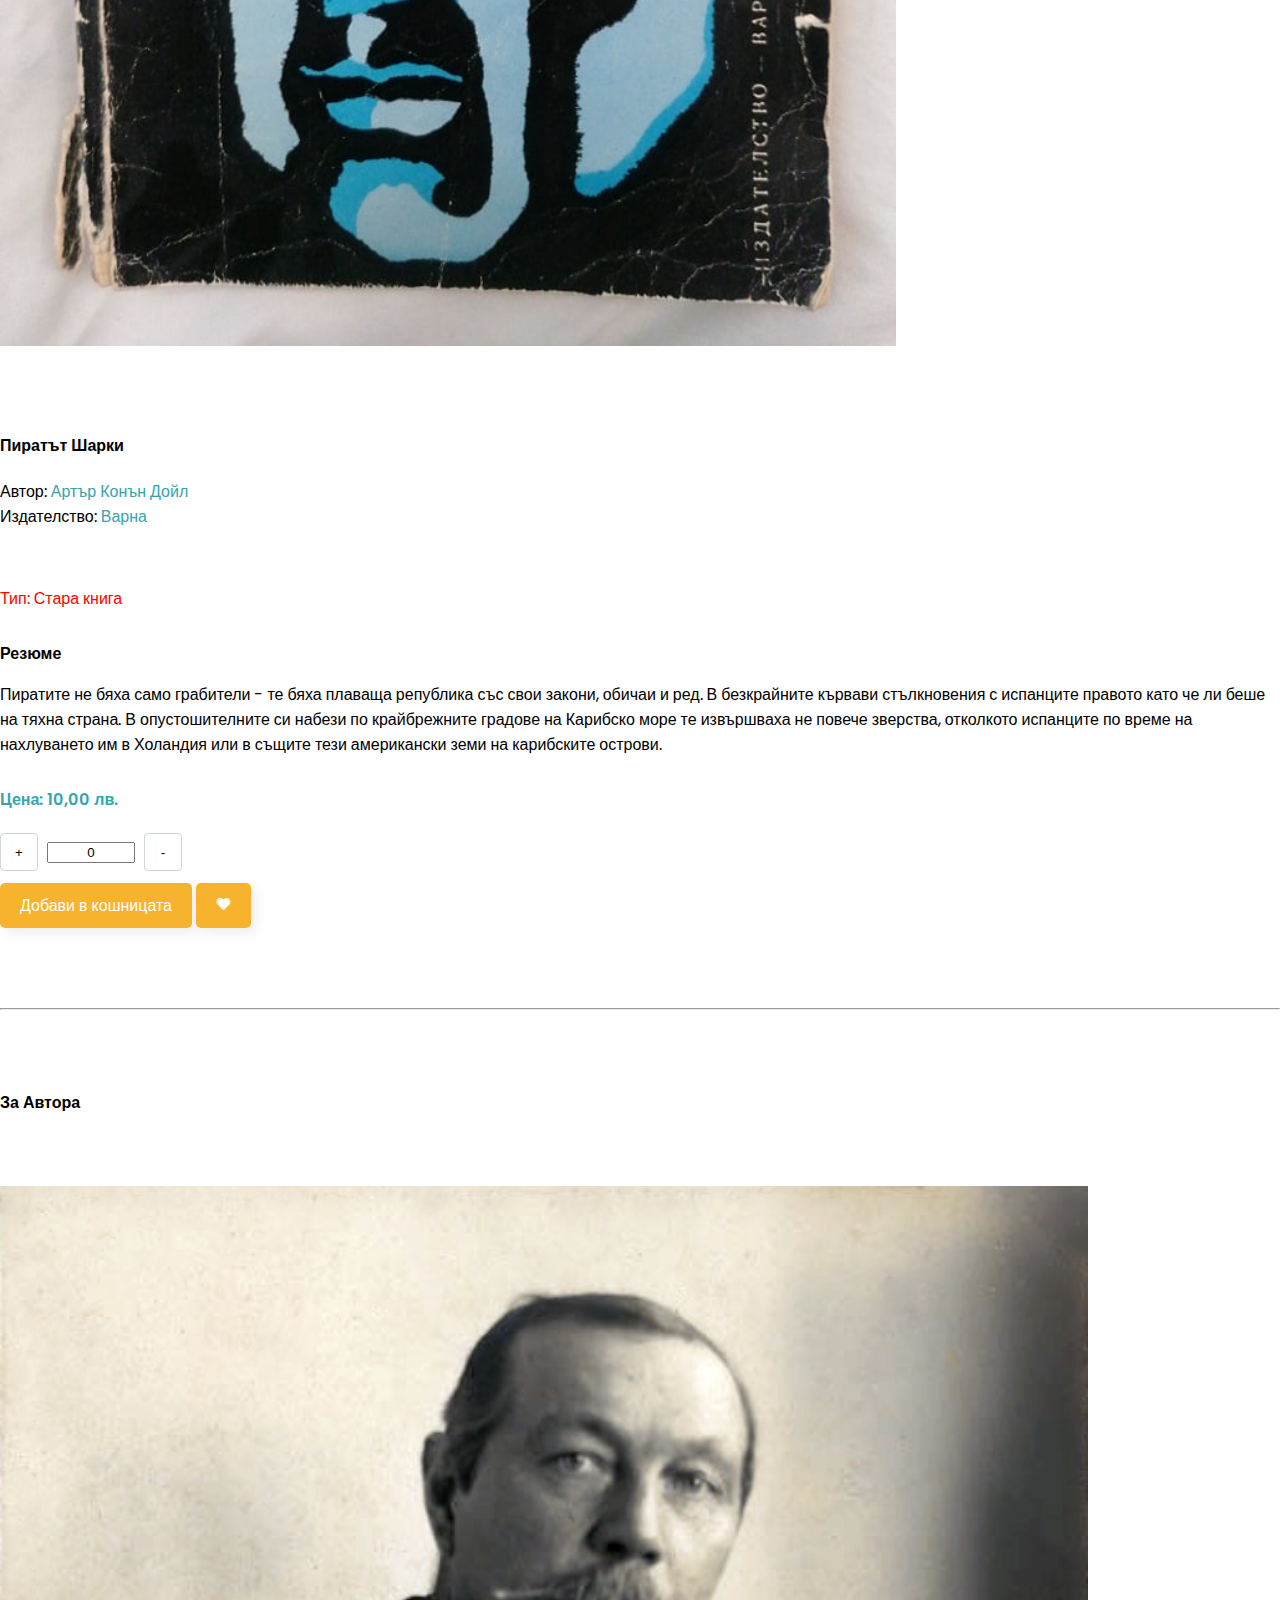
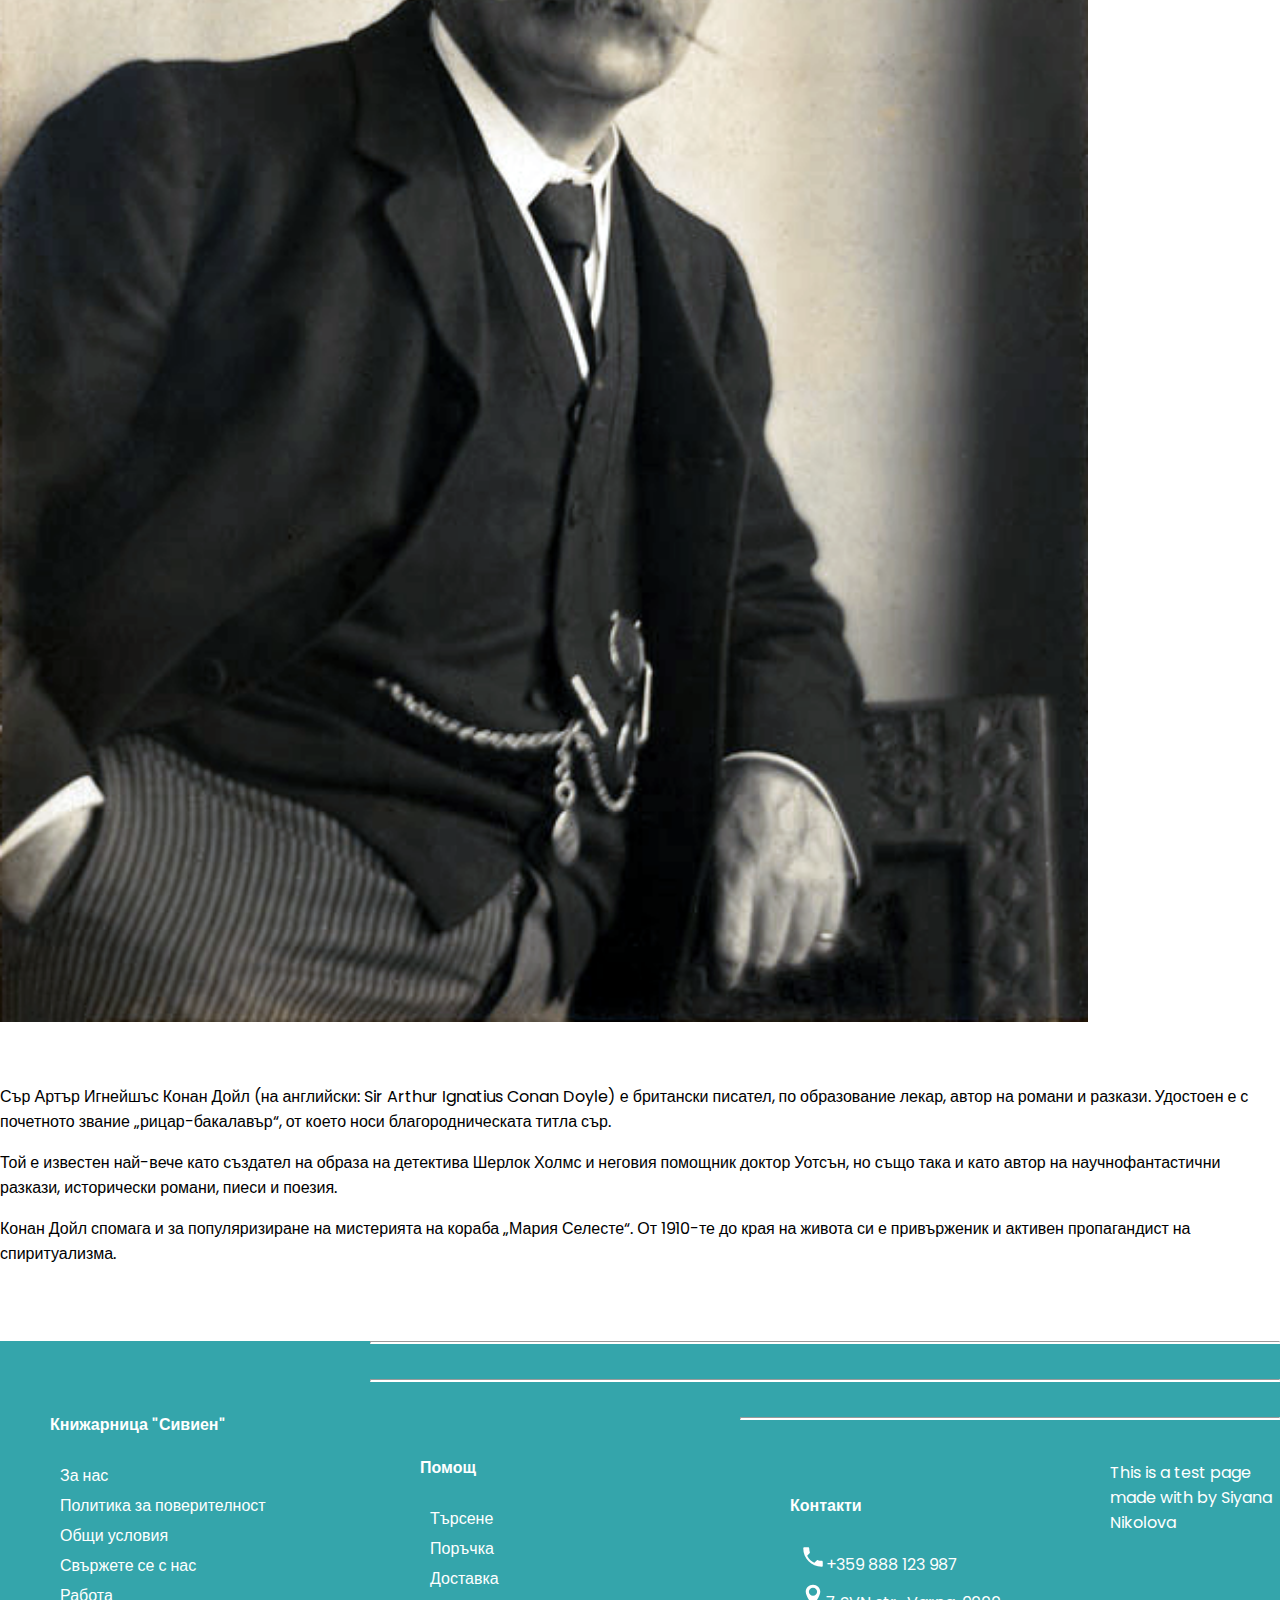
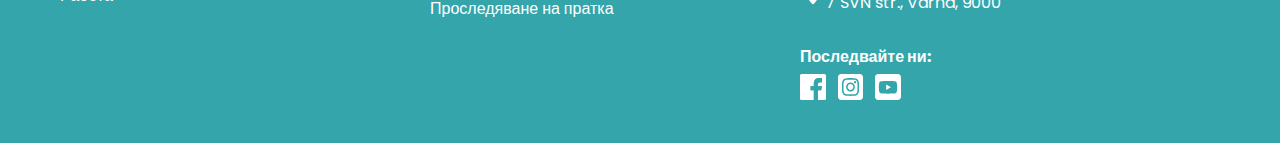
<file: sharkie.html>
<!DOCTYPE html>
<html lang="en">

<head>
    <meta charset="UTF-8">
    <meta http-equiv="X-UA-Compatible" content="IE=edge">
    <meta name="viewport" content="width=device-width, initial-scale=1.0">
    <title>Document</title>
    <title>Online Bookstore</title>
    <script src="https://cdn.jsdelivr.net/npm/bootstrap@5.1.3/dist/js/bootstrap.bundle.min.js" integrity="sha384-ka7Sk0Gln4gmtz2MlQnikT1wXgYsOg+OMhuP+IlRH9sENBO0LRn5q+8nbTov4+1p" crossorigin="anonymous"></script>
    <!--Adding Bootstrap-->
    <link href="https://cdn.jsdelivr.net/npm/bootstrap@5.1.3/dist/css/bootstrap.min.css" rel="stylesheet" integrity="sha384-1BmE4kWBq78iYhFldvKuhfTAU6auU8tT94WrHftjDbrCEXSU1oBoqyl2QvZ6jIW3" crossorigin="anonymous">
    <!--Importing CSS-->
    <link rel="stylesheet" href="css/styles.css">
    <!--Google Font-->
    <link rel="preconnect" href="https://fonts.googleapis.com">
    <link rel="preconnect" href="https://fonts.gstatic.com" crossorigin>
    <link href="https://fonts.googleapis.com/css2?family=Poppins:wght@100;200&display=swap" rel="stylesheet">
    <!--Font Awesome-->
    <link rel="stylesheet" href="https://pro.fontawesome.com/releases/v5.10.0/css/all.css" integrity="sha384-AYmEC3Yw5cVb3ZcuHtOA93w35dYTsvhLPVnYs9eStHfGJvOvKxVfELGroGkvsg+p" crossorigin="anonymous" />
</head>

<body>
    <!--Navigation Bar-->
    <nav class="navbar navbar-expand-lg navbar-light bg-light">
        <div class="container-fluid">
            <div class="logo">
                <a href="index.html"><img src="pictures/logo.jpg"></a>
            </div>
            <button class="navbar-toggler" type="button" data-bs-toggle="collapse" data-bs-target="#navbarSupportedContent" aria-controls="navbarSupportedContent" aria-expanded="false" aria-label="Toggle navigation">
                <span class="navbar-toggler-icon"></span>
            </button>
            <div class="collapse navbar-collapse" id="navbarSupportedContent">
                <ul class="navbar-nav me-auto mb-2 mb-lg-0">
                    <li class="nav-item">
                        <a class="nav-link" href="?p=politics"> <i class="fas fa-home-lg-alt"></i> Начало</a>
                    </li>
                    <li class="nav-item">
                        <a class="nav-link" href="#"> <i class="fas fa-user"></i> Моят акаунт</a>
                    </li>
                    <li class="nav-item">
                        <a class="nav-link" href="#"> <i class="fas fa-shopping-cart"></i> Количка</a>
                    </li>
                    <li class="nav-item">
                        <a class="nav-link" href="?p=faq"> <i class="fas fa-question"></i> Често задавани въпроси</a>
                    </li>
                </ul>

                <div class="dropdown">
                    <button class="btn btn-secondary dropdown-toggle" type="button" id="dropdownMenuButton1" data-bs-toggle="dropdown" aria-expanded="false">
                      Категории
                    </button>
                    <ul class="dropdown-menu" aria-labelledby="dropdownMenuButton1">
                      <li><a class="dropdown-item" href="#">Българска литература</a></li>
                      <li><a class="dropdown-item" href="#">Класическа литература</a></li>
                      <li><a class="dropdown-item" href="#">Художествена литература</a></li>
                      <li><a class="dropdown-item" href="#">Научна литература</a></li>
                      <li><a class="dropdown-item" href="#">Чуждоезикова литература</a></li>
                      <li><a class="dropdown-item" href="#">Детска литература</a></li>
                      <li><a class="dropdown-item" href="#">Аудио книги</a></li>
                      <li><a class="dropdown-item" href="#">Антикварни книги</a></li>
            
            
                    </ul>
                  </div>

                <form class="d-flex">
                    <input class="form-control me-2" type="search" placeholder="Какво търсите днес..." aria-label="Search">
                    <button class="btn btn-outline-success" type="submit">Търси!</button>
                </form>
            </div>
        </div>
    </nav>
















    <div class="container">
        <div class="margin-auto col-sm-10 col-md-12">
            <div class="data-block">

                <div class="row">
                    <div class="col-sm-12 col-md-5 d-flex justify-center">
                        <img class="cover-img1" src="pictures/pirate.jpg" alt="cover">
                    </div>
                    <div class="col-sm-12 col-md-7 text-justify">
                        <h4 class="title-books">Пиратът Шарки</h4>
                        <p>Автор: <a class="a-hover"> Артър Конън Дойл </a><br />
                            Издателство: <a class="a-hover">Варна</a></p><br>
                            <p style="color:red;">Тип: Стара книга</p>

                        <p class="title-info">Резюме</p>
                        <p>Пиратите не бяха само грабители - те бяха плаваща република със свои закони, обичаи и ред. В безкрайните кървави стълкновения с испанците
                            правото като че ли беше на тяхна страна. В опустошителните си набези по крайбрежните градове на Карибско море те извършваха не повече зверства,
                            отколкото испанците по време на нахлуването им в Холандия или в същите тези американски земи на карибските острови.</p>
                        <h4 class="title-info a-hover">Цена: 10,00 лв.</h4>

                        <div class="row">

                            <div class="col-md-4">
                                <div class="traveller-info">
                                    <div class="button-container">
                                        <button class="cart-qty-plus" type="button" value="+">+</button>
                                        <input type="text" name="qty" min="0" class="qty form-control" value="0" />
                                        <button class="cart-qty-minus" type="button" value="-">-</button>
                                    </div>

                                </div>
                            </div>
                        </div>
                        <div class="button_add"><a href="#">Добави в кошницата</a></div>
                        <div class="button_add"><a href="#"><img class="icon-fav" src="pictures/favourite.svg" alt="добави_в_любими"> </a></div>

                    </div>
                </div>
            </div>


            <hr>

            <div class="margin-auto col-sm-10 col-md-12">
                <div class="data-block">
                    <h4 class="title-books text-center">За Автора </h4>

                    <div class="row">
                        <div class="col-sm-12 col-md-3 d-flex justify-center">
                            <img class="cover-img2" src="pictures/sirarthur.png" alt="">
                        </div>
                        <div class="col-sm-12 col-md-9 text-justify">
                            <p style="margin-top: 55px">Сър Артър Игнейшъс Конан Дойл (на английски: Sir Arthur Ignatius Conan Doyle) е британски писател, по образование лекар, автор на романи и разкази. Удостоен е с почетното звание „рицар-бакалавър“, от което носи благородническата титла сър.</p>
                            <p>Той е известен най-вече като създател на образа на детектива Шерлок Холмс и неговия помощник доктор Уотсън, но също така и като автор на научнофантастични разкази, исторически романи, пиеси и поезия. </p>
                            <p>Конан Дойл спомага и за популяризиране на мистерията на кораба „Мария Селесте“. От 1910-те до края на живота си е привърженик и активен пропагандист на спиритуализма.</p>

                        </div>
                    </div>
                </div>
            </div>
        </div>
    </div>
</body>

</html>

<footer>


    <!-- FOOTER -->
    <div class="footer">
        <div class="container ">
            <div class="row">
                <div class="col-f">
                    <h4>Книжарница "Сивиен"</h4>
                    <ul>
                        <li><a href="?p=aboutus">За нас</a></li>
                        <li><a href="?p=politics">Политика за поверителност</a></li>
                        <li><a href="?p=politics">Общи условия</a></li>
                        <li><a href="#">Свържете се с нас</a></li>
                        <li><a href="#">Работа</a></li>
                    </ul>
                </div>
                <div class=" d-block d-md-none">
                    <hr>
                </div>
                <div class="col-f">
                    <h4>Помощ</h4>
                    <ul>
                        <li><a href="#">Търсене</a></li>
                        <li><a href="#">Поръчка</a></li>
                        <li><a href="#">Доставка</a></li>
                        <li><a href="#">Проследяване на пратка</a></li>
                    </ul>
                </div>

                <div class=" d-block d-md-none">
                    <hr>
                </div>
                <div class="col-f">
                    <h4>Контакти</h4>
                    <ul>
                        <li><img src="pictures/phone.svg" alt="" style="width: 8%;">+359 888 123 987 </li>
                        <li><img src="pictures/place.svg" alt="" style="width: 8%;">7 SVN str., Varna, 9000 </li> </br>
                        <li><b>Последвайте ни:</b></li>
                        <li><a href="#"><img src="pictures/facebook.svg" alt="" style="width: 8%;"></a> &nbsp;
                            <a href="#"><img src="pictures/instagram.svg" alt="" style="width: 8%;"></a> &nbsp;
                            <a href="#"><img src="pictures/youtube.svg" alt="" style="width: 8%;"></a>
                        </li>
                    </ul>
                </div>
            </div>


            <hr>

            <div class="text-f margin-top-1">
                <div class="col-12 text-center">
                    <p>This is a test page made with <i class="fa fa-heart"></i> by Siyana Nikolova </p>
                </div>
            </div>

            <div class="clearfix"></div>
        </div>
    </div>

    <!-- END FOOTER -->

</footer>



<script>
    //----------------for quantity-increment-or-decrement-------
    var incrementQty;
    var decrementQty;
    var plusBtn = $(".cart-qty-plus");
    var minusBtn = $(".cart-qty-minus");
    var incrementQty = plusBtn.click(function() {
        var $n = $(this)
            .parent(".button-container")
            .find(".qty");
        $n.val(Number($n.val()) + 1);
        update_amounts();
    });

    var decrementQty = minusBtn.click(function() {
        var $n = $(this)
            .parent(".button-container")
            .find(".qty");
        var QtyVal = Number($n.val());
        if (QtyVal > 0) {
            $n.val(QtyVal - 1);
        }
        update_amounts();
    });

</script>








<script>
    document.getElementsByTagName("title")[0].innerHTML = "Silvien - Крадецът на книги"

</script>
</file>
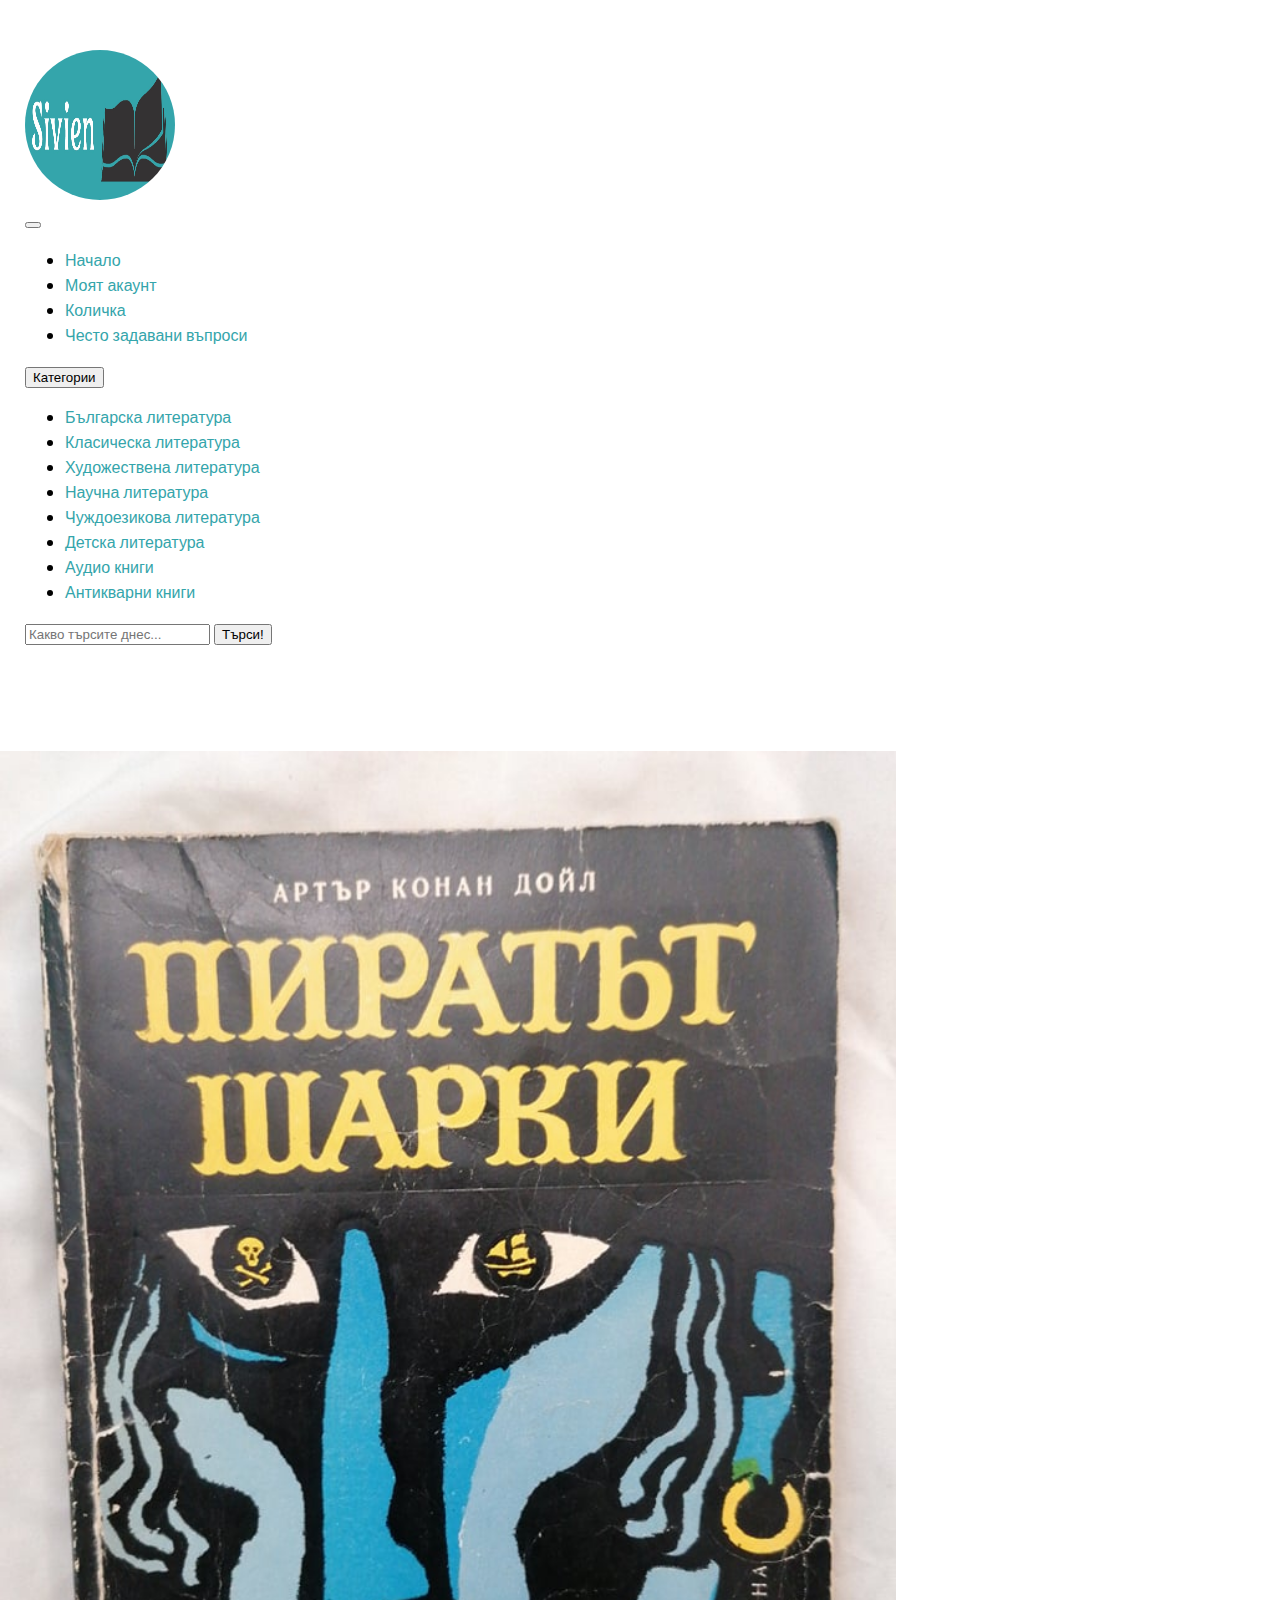
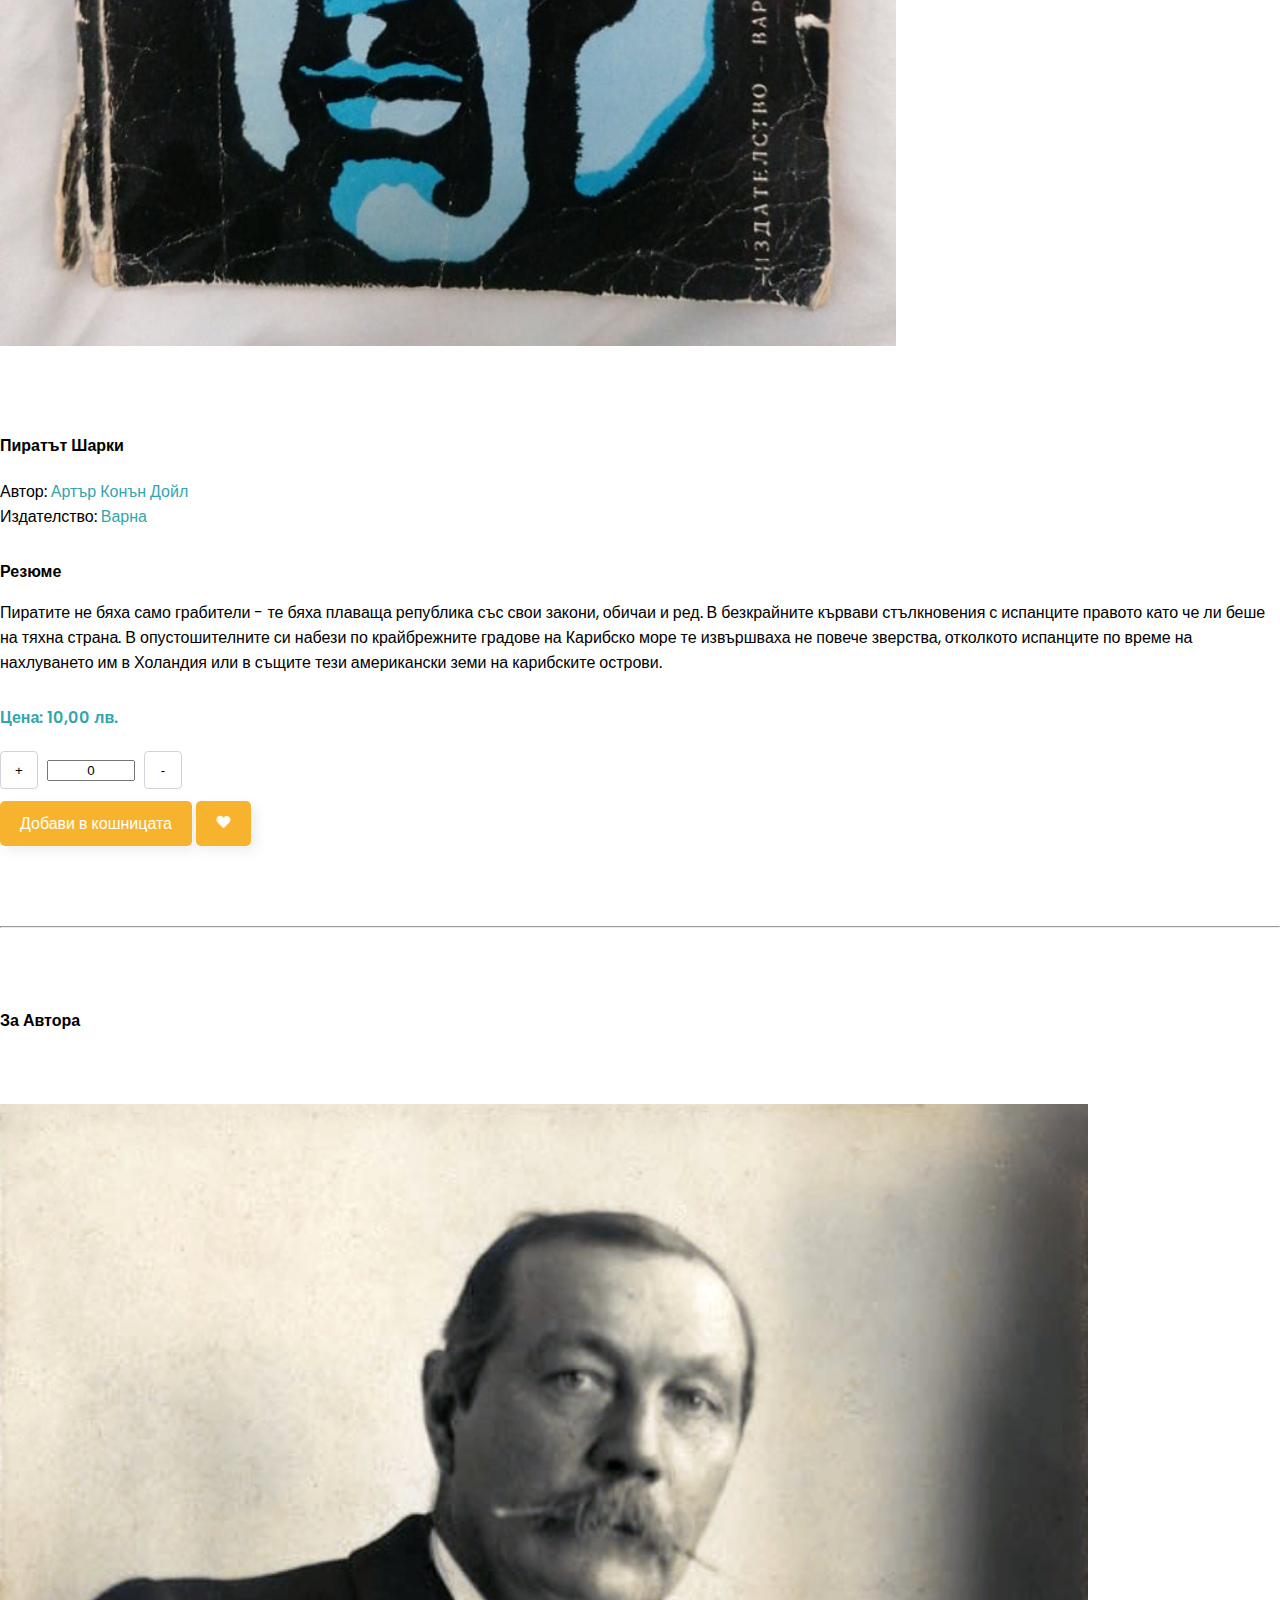
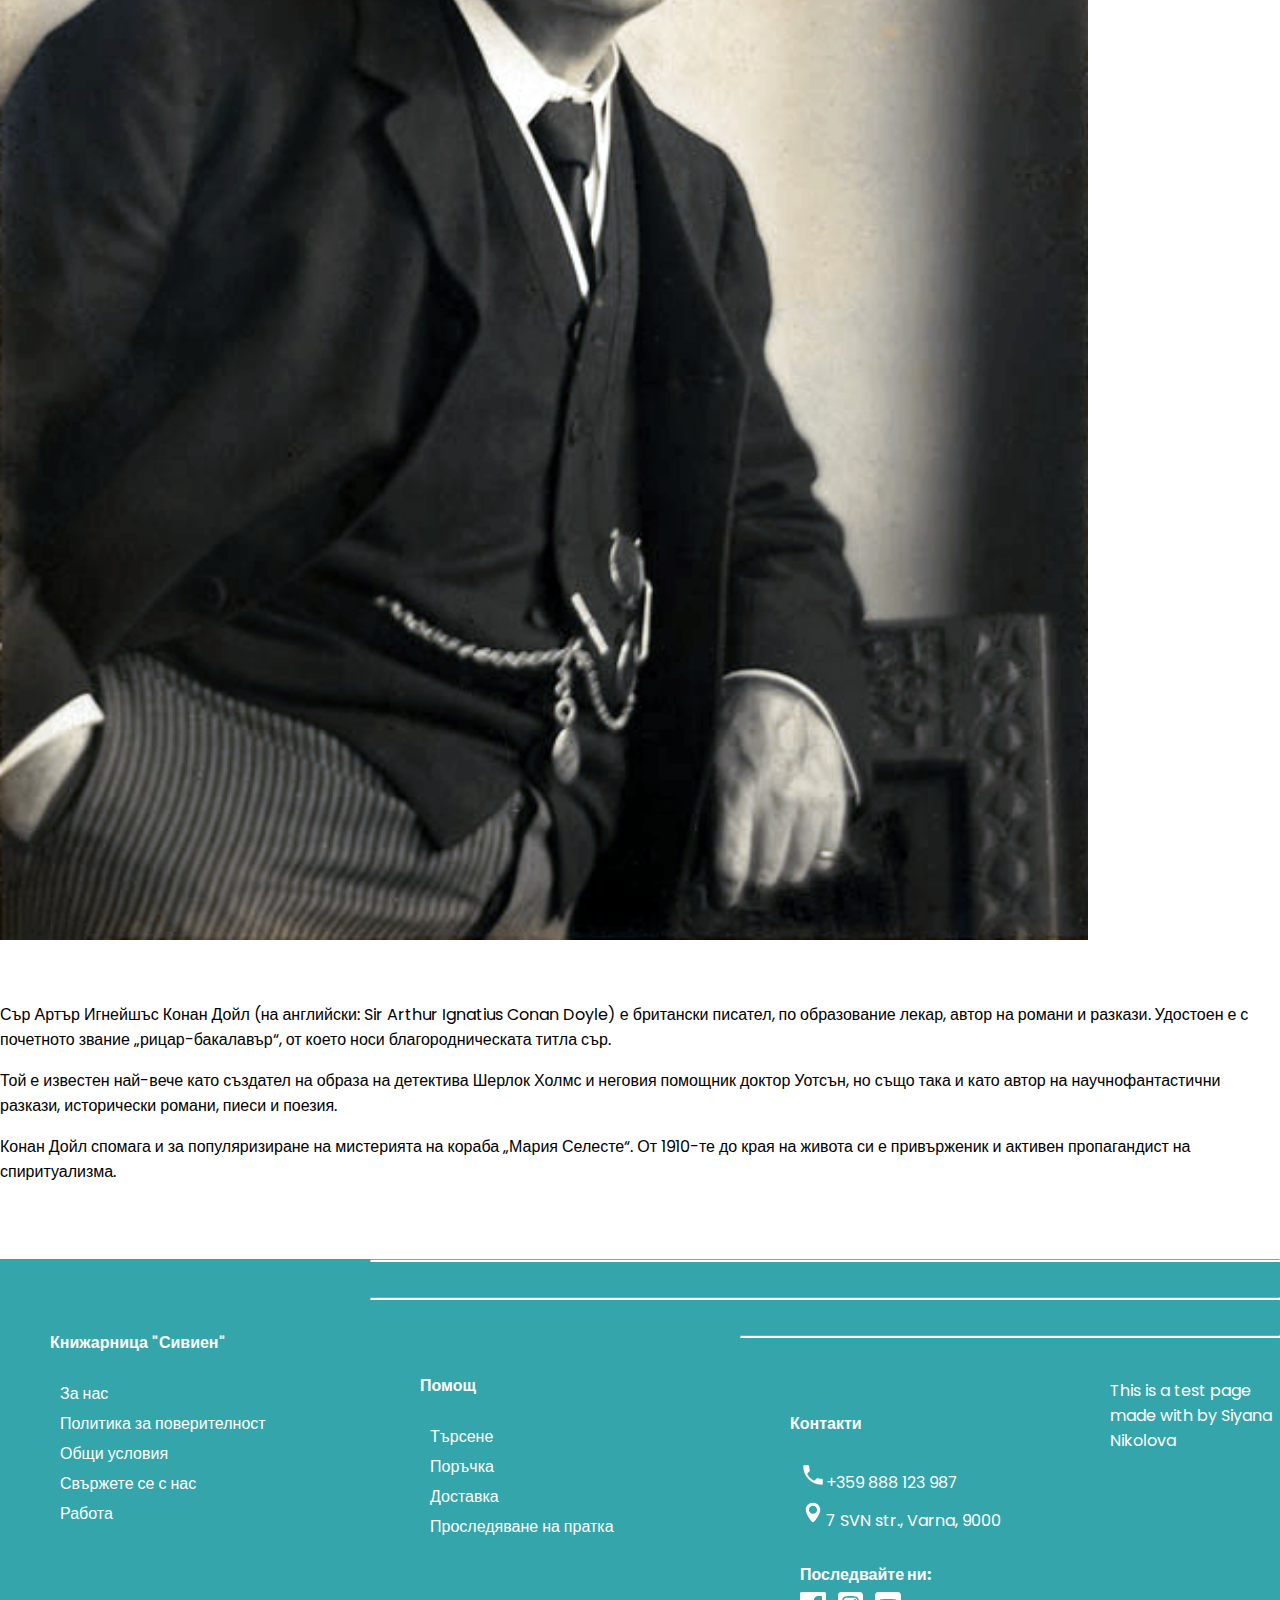
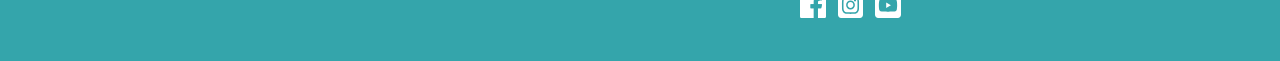
<file: shine.html>
<!DOCTYPE html>
<html lang="en">

<head>
    <meta charset="UTF-8">
    <meta http-equiv="X-UA-Compatible" content="IE=edge">
    <meta name="viewport" content="width=device-width, initial-scale=1.0">
    <title>Document</title>
    <title>Online Bookstore</title>
    <script src="https://cdn.jsdelivr.net/npm/bootstrap@5.1.3/dist/js/bootstrap.bundle.min.js" integrity="sha384-ka7Sk0Gln4gmtz2MlQnikT1wXgYsOg+OMhuP+IlRH9sENBO0LRn5q+8nbTov4+1p" crossorigin="anonymous"></script>
    <!--Adding Bootstrap-->
    <link href="https://cdn.jsdelivr.net/npm/bootstrap@5.1.3/dist/css/bootstrap.min.css" rel="stylesheet" integrity="sha384-1BmE4kWBq78iYhFldvKuhfTAU6auU8tT94WrHftjDbrCEXSU1oBoqyl2QvZ6jIW3" crossorigin="anonymous">
    <!--Importing CSS-->
    <link rel="stylesheet" href="css/styles.css">
    <!--Google Font-->
    <link rel="preconnect" href="https://fonts.googleapis.com">
    <link rel="preconnect" href="https://fonts.gstatic.com" crossorigin>
    <link href="https://fonts.googleapis.com/css2?family=Poppins:wght@100;200&display=swap" rel="stylesheet">
    <!--Font Awesome-->
    <link rel="stylesheet" href="https://pro.fontawesome.com/releases/v5.10.0/css/all.css" integrity="sha384-AYmEC3Yw5cVb3ZcuHtOA93w35dYTsvhLPVnYs9eStHfGJvOvKxVfELGroGkvsg+p" crossorigin="anonymous" />
</head>

<body>
    <!--Navigation Bar-->
    <nav class="navbar navbar-expand-lg navbar-light bg-light">
        <div class="container-fluid">
            <div class="logo">
                <img src="pictures/logo.jpg">
            </div>
            <button class="navbar-toggler" type="button" data-bs-toggle="collapse" data-bs-target="#navbarSupportedContent" aria-controls="navbarSupportedContent" aria-expanded="false" aria-label="Toggle navigation">
                <span class="navbar-toggler-icon"></span>
            </button>
            <div class="collapse navbar-collapse" id="navbarSupportedContent">
                <ul class="navbar-nav me-auto mb-2 mb-lg-0">
                    <li class="nav-item">
                        <a class="nav-link" href="?p=politics"> <i class="fas fa-home-lg-alt"></i> Начало</a>
                    </li>
                    <li class="nav-item">
                        <a class="nav-link" href="#"> <i class="fas fa-user"></i> Моят акаунт</a>
                    </li>
                    <li class="nav-item">
                        <a class="nav-link" href="#"> <i class="fas fa-shopping-cart"></i> Количка</a>
                    </li>
                    <li class="nav-item">
                        <a class="nav-link" href="?p=faq"> <i class="fas fa-question"></i> Често задавани въпроси</a>
                    </li>
                </ul>

                <div class="dropdown">
                    <button class="btn btn-secondary dropdown-toggle" type="button" id="dropdownMenuButton1" data-bs-toggle="dropdown" aria-expanded="false">
                      Категории
                    </button>
                    <ul class="dropdown-menu" aria-labelledby="dropdownMenuButton1">
                      <li><a class="dropdown-item" href="#">Българска литература</a></li>
                      <li><a class="dropdown-item" href="#">Класическа литература</a></li>
                      <li><a class="dropdown-item" href="#">Художествена литература</a></li>
                      <li><a class="dropdown-item" href="#">Научна литература</a></li>
                      <li><a class="dropdown-item" href="#">Чуждоезикова литература</a></li>
                      <li><a class="dropdown-item" href="#">Детска литература</a></li>
                      <li><a class="dropdown-item" href="#">Аудио книги</a></li>
                      <li><a class="dropdown-item" href="#">Антикварни книги</a></li>
            
            
                    </ul>
                  </div>

                <form class="d-flex">
                    <input class="form-control me-2" type="search" placeholder="Какво търсите днес..." aria-label="Search">
                    <button class="btn btn-outline-success" type="submit">Търси!</button>
                </form>
            </div>
        </div>
    </nav>
















    <div class="container">
        <div class="margin-auto col-sm-10 col-md-12">
            <div class="data-block">

                <div class="row">
                    <div class="col-sm-12 col-md-5 d-flex justify-center">
                        <img class="cover-img1" src="pictures/pirate.jpg" alt="cover">
                    </div>
                    <div class="col-sm-12 col-md-7 text-justify">
                        <h4 class="title-books">Пиратът Шарки</h4>
                        <p>Автор: <a class="a-hover"> Артър Конън Дойл </a><br />
                            Издателство: <a class="a-hover">Варна</a></p>

                        <p class="title-info">Резюме</p>
                        <p>Пиратите не бяха само грабители - те бяха плаваща република със свои закони, обичаи и ред. В безкрайните кървави стълкновения с испанците
                            правото като че ли беше на тяхна страна. В опустошителните си набези по крайбрежните градове на Карибско море те извършваха не повече зверства,
                            отколкото испанците по време на нахлуването им в Холандия или в същите тези американски земи на карибските острови.</p>
                        <h4 class="title-info a-hover">Цена: 10,00 лв.</h4>

                        <div class="row">

                            <div class="col-md-4">
                                <div class="traveller-info">
                                    <div class="button-container">
                                        <button class="cart-qty-plus" type="button" value="+">+</button>
                                        <input type="text" name="qty" min="0" class="qty form-control" value="0" />
                                        <button class="cart-qty-minus" type="button" value="-">-</button>
                                    </div>

                                </div>
                            </div>
                        </div>
                        <div class="button_add"><a href="#">Добави в кошницата</a></div>
                        <div class="button_add"><a href="#"><img class="icon-fav" src="pictures/favourite.svg" alt="добави_в_любими"> </a></div>

                    </div>
                </div>
            </div>


            <hr>

            <div class="margin-auto col-sm-10 col-md-12">
                <div class="data-block">
                    <h4 class="title-books text-center">За Автора </h4>

                    <div class="row">
                        <div class="col-sm-12 col-md-3 d-flex justify-center">
                            <img class="cover-img2" src="pictures/sirarthur.png" alt="">
                        </div>
                        <div class="col-sm-12 col-md-9 text-justify">
                            <p style="margin-top: 55px">Сър Артър Игнейшъс Конан Дойл (на английски: Sir Arthur Ignatius Conan Doyle) е британски писател, по образование лекар, автор на романи и разкази. Удостоен е с почетното звание „рицар-бакалавър“, от което носи благородническата титла сър.</p>
                            <p>Той е известен най-вече като създател на образа на детектива Шерлок Холмс и неговия помощник доктор Уотсън, но също така и като автор на научнофантастични разкази, исторически романи, пиеси и поезия. </p>
                            <p>Конан Дойл спомага и за популяризиране на мистерията на кораба „Мария Селесте“. От 1910-те до края на живота си е привърженик и активен пропагандист на спиритуализма.</p>

                        </div>
                    </div>
                </div>
            </div>
        </div>
    </div>
</body>

</html>

<footer>


    <!-- FOOTER -->
    <div class="footer">
        <div class="container ">
            <div class="row">
                <div class="col-f">
                    <h4>Книжарница "Сивиен"</h4>
                    <ul>
                        <li><a href="?p=aboutus">За нас</a></li>
                        <li><a href="?p=politics">Политика за поверителност</a></li>
                        <li><a href="?p=politics">Общи условия</a></li>
                        <li><a href="#">Свържете се с нас</a></li>
                        <li><a href="#">Работа</a></li>
                    </ul>
                </div>
                <div class=" d-block d-md-none">
                    <hr>
                </div>
                <div class="col-f">
                    <h4>Помощ</h4>
                    <ul>
                        <li><a href="#">Търсене</a></li>
                        <li><a href="#">Поръчка</a></li>
                        <li><a href="#">Доставка</a></li>
                        <li><a href="#">Проследяване на пратка</a></li>
                    </ul>
                </div>

                <div class=" d-block d-md-none">
                    <hr>
                </div>
                <div class="col-f">
                    <h4>Контакти</h4>
                    <ul>
                        <li><img src="pictures/phone.svg" alt="" style="width: 8%;">+359 888 123 987 </li>
                        <li><img src="pictures/place.svg" alt="" style="width: 8%;">7 SVN str., Varna, 9000 </li> </br>
                        <li><b>Последвайте ни:</b></li>
                        <li><a href="#"><img src="pictures/facebook.svg" alt="" style="width: 8%;"></a> &nbsp;
                            <a href="#"><img src="pictures/instagram.svg" alt="" style="width: 8%;"></a> &nbsp;
                            <a href="#"><img src="pictures/youtube.svg" alt="" style="width: 8%;"></a>
                        </li>
                    </ul>
                </div>
            </div>


            <hr>

            <div class="text-f margin-top-1">
                <div class="col-12 text-center">
                    <p>This is a test page made with <i class="fa fa-heart"></i> by Siyana Nikolova </p>
                </div>
            </div>

            <div class="clearfix"></div>
        </div>
    </div>

    <!-- END FOOTER -->

</footer>



<script>
    //----------------for quantity-increment-or-decrement-------
    var incrementQty;
    var decrementQty;
    var plusBtn = $(".cart-qty-plus");
    var minusBtn = $(".cart-qty-minus");
    var incrementQty = plusBtn.click(function() {
        var $n = $(this)
            .parent(".button-container")
            .find(".qty");
        $n.val(Number($n.val()) + 1);
        update_amounts();
    });

    var decrementQty = minusBtn.click(function() {
        var $n = $(this)
            .parent(".button-container")
            .find(".qty");
        var QtyVal = Number($n.val());
        if (QtyVal > 0) {
            $n.val(QtyVal - 1);
        }
        update_amounts();
    });

</script>








<script>
    document.getElementsByTagName("title")[0].innerHTML = "Silvien - Крадецът на книги"

</script>
</file>
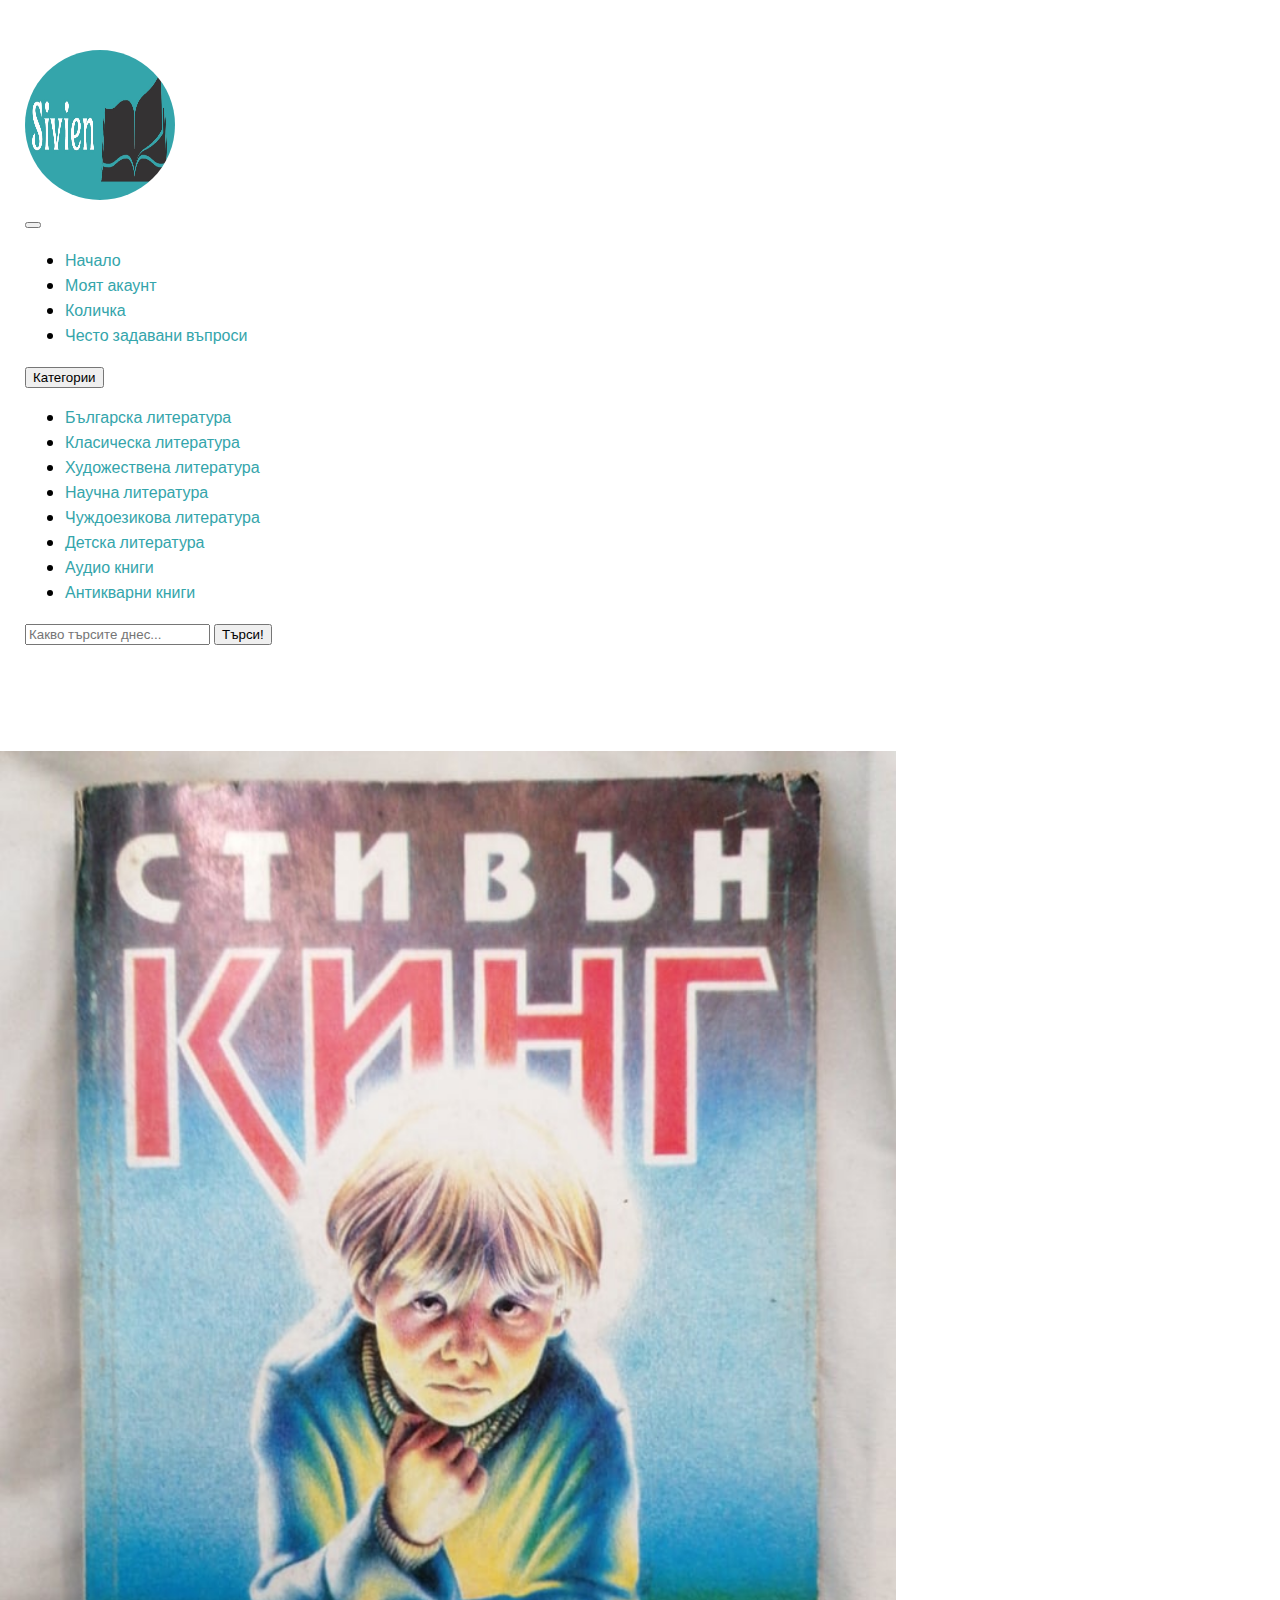
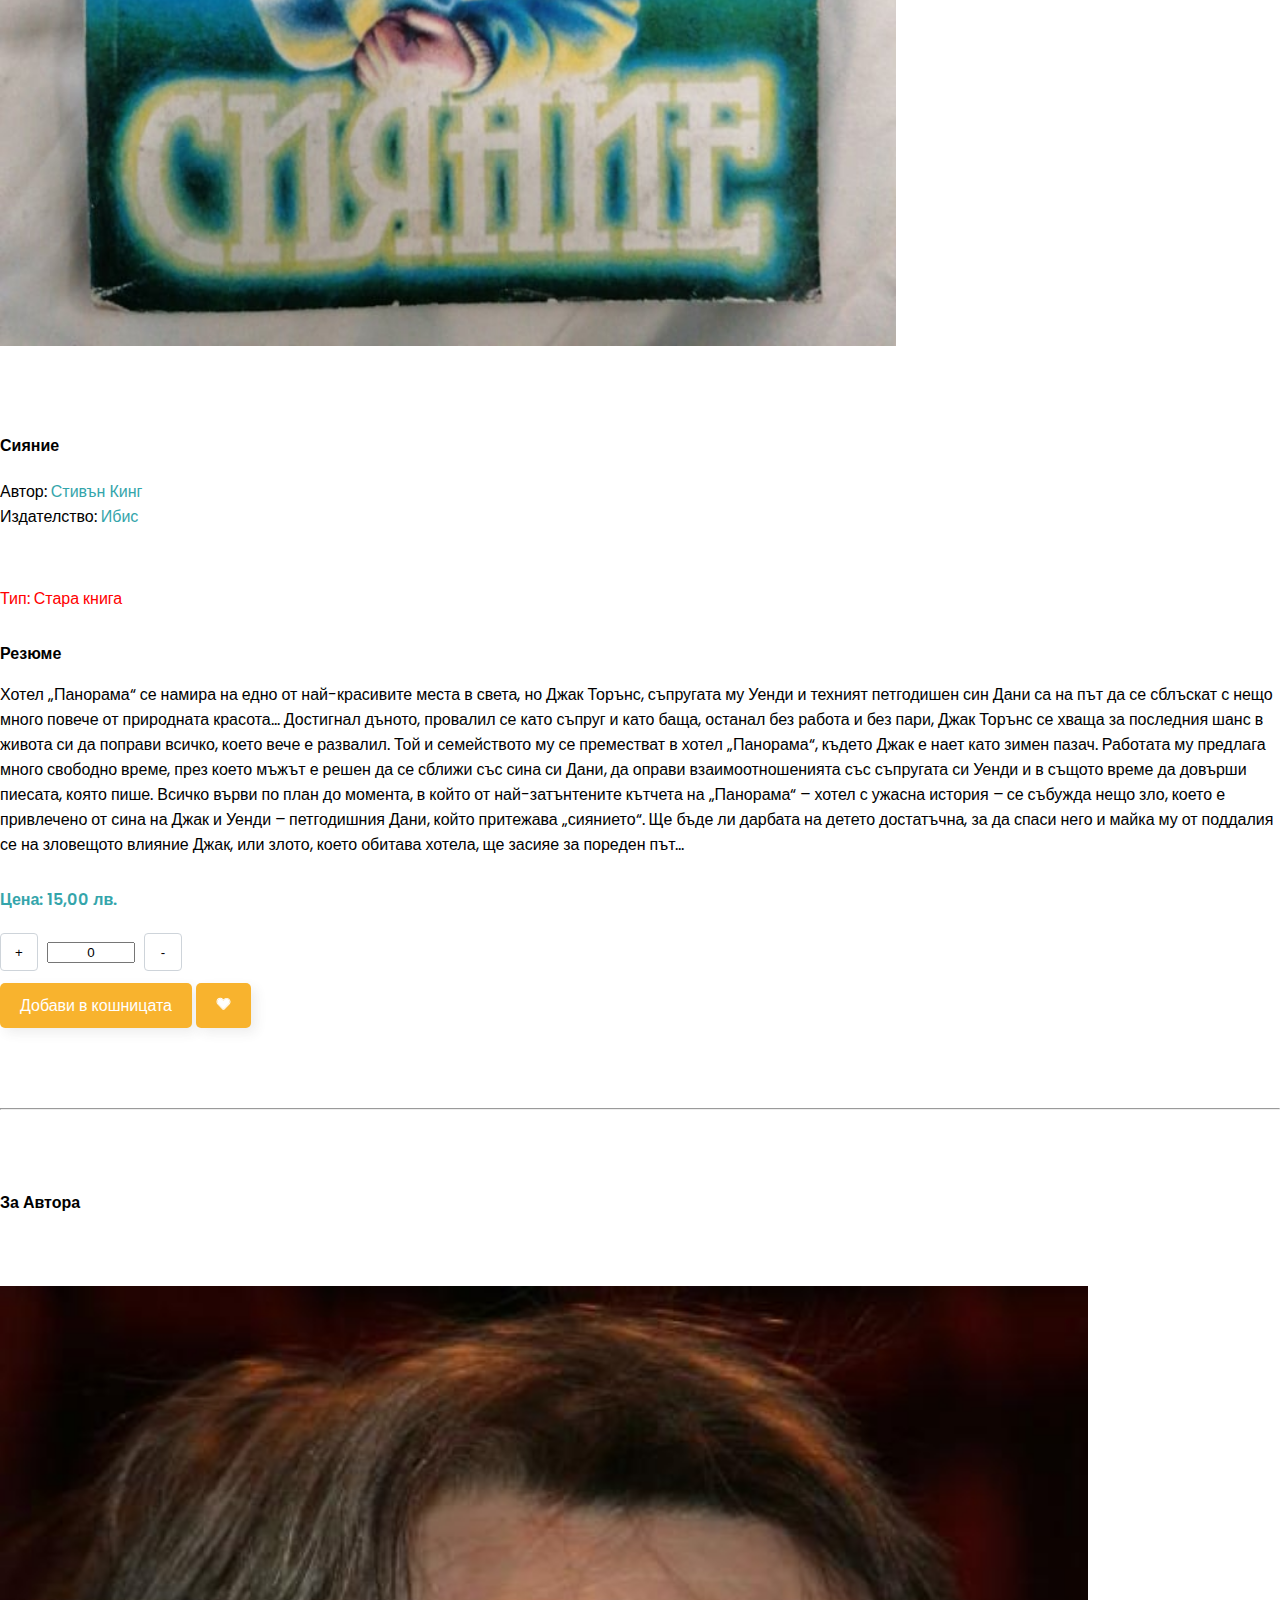
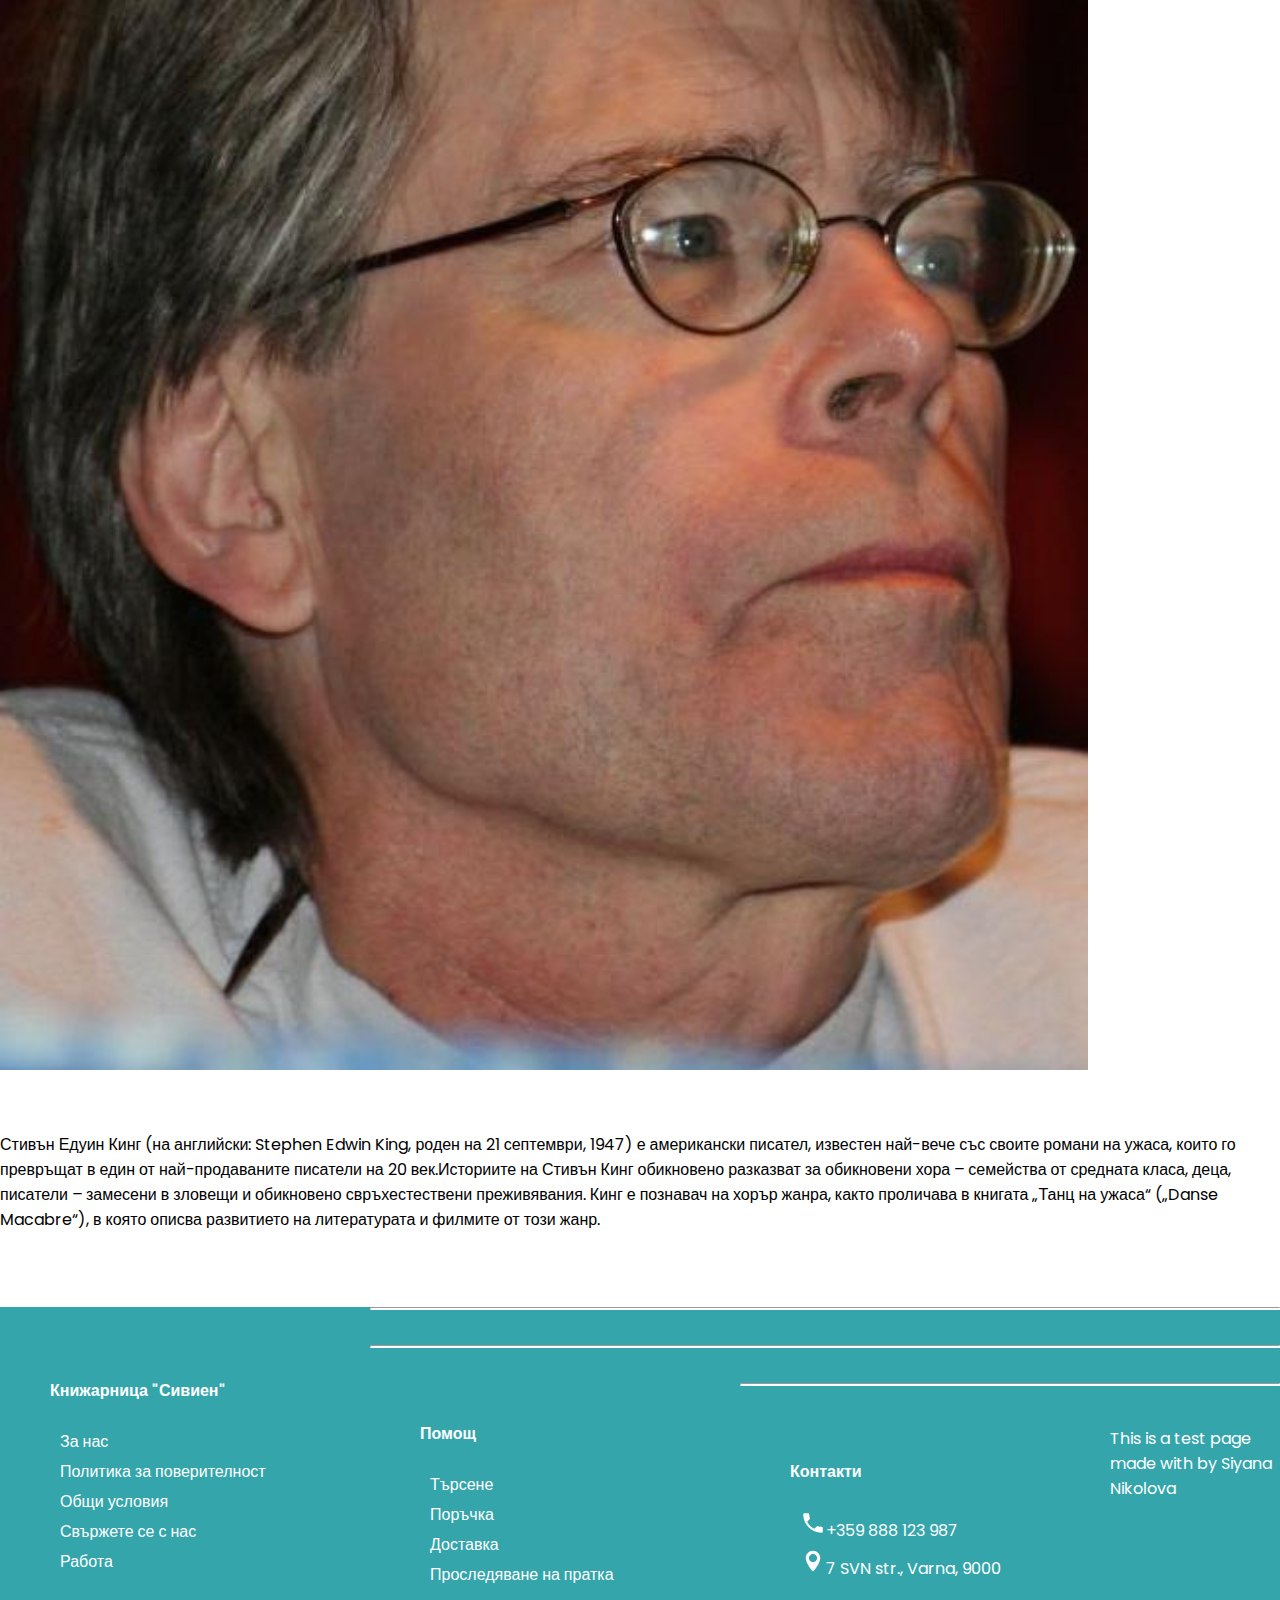
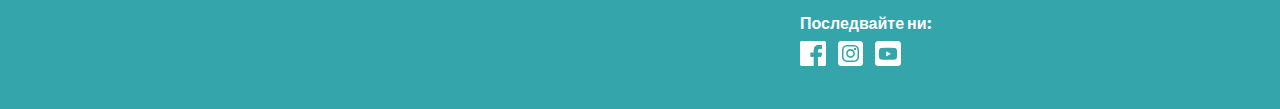
<file: shineee.html>
<!DOCTYPE html>
<html lang="en">

<head>
    <meta charset="UTF-8">
    <meta http-equiv="X-UA-Compatible" content="IE=edge">
    <meta name="viewport" content="width=device-width, initial-scale=1.0">
    <title>Document</title>
    <title>Online Bookstore</title>
    <script src="https://cdn.jsdelivr.net/npm/bootstrap@5.1.3/dist/js/bootstrap.bundle.min.js" integrity="sha384-ka7Sk0Gln4gmtz2MlQnikT1wXgYsOg+OMhuP+IlRH9sENBO0LRn5q+8nbTov4+1p" crossorigin="anonymous"></script>
    <!--Adding Bootstrap-->
    <link href="https://cdn.jsdelivr.net/npm/bootstrap@5.1.3/dist/css/bootstrap.min.css" rel="stylesheet" integrity="sha384-1BmE4kWBq78iYhFldvKuhfTAU6auU8tT94WrHftjDbrCEXSU1oBoqyl2QvZ6jIW3" crossorigin="anonymous">
    <!--Importing CSS-->
    <link rel="stylesheet" href="css/styles.css">
    <!--Google Font-->
    <link rel="preconnect" href="https://fonts.googleapis.com">
    <link rel="preconnect" href="https://fonts.gstatic.com" crossorigin>
    <link href="https://fonts.googleapis.com/css2?family=Poppins:wght@100;200&display=swap" rel="stylesheet">
    <!--Font Awesome-->
    <link rel="stylesheet" href="https://pro.fontawesome.com/releases/v5.10.0/css/all.css" integrity="sha384-AYmEC3Yw5cVb3ZcuHtOA93w35dYTsvhLPVnYs9eStHfGJvOvKxVfELGroGkvsg+p" crossorigin="anonymous" />
</head>

<body>
    <!--Navigation Bar-->
    <nav class="navbar navbar-expand-lg navbar-light bg-light">
        <div class="container-fluid">
            <div class="logo">
                <a href="index.html"><img src="pictures/logo.jpg"></a>
            </div>
            <button class="navbar-toggler" type="button" data-bs-toggle="collapse" data-bs-target="#navbarSupportedContent" aria-controls="navbarSupportedContent" aria-expanded="false" aria-label="Toggle navigation">
                <span class="navbar-toggler-icon"></span>
            </button>
            <div class="collapse navbar-collapse" id="navbarSupportedContent">
                <ul class="navbar-nav me-auto mb-2 mb-lg-0">
                    <li class="nav-item">
                        <a class="nav-link" href="?p=politics"> <i class="fas fa-home-lg-alt"></i> Начало</a>
                    </li>
                    <li class="nav-item">
                        <a class="nav-link" href="#"> <i class="fas fa-user"></i> Моят акаунт</a>
                    </li>
                    <li class="nav-item">
                        <a class="nav-link" href="#"> <i class="fas fa-shopping-cart"></i> Количка</a>
                    </li>
                    <li class="nav-item">
                        <a class="nav-link" href="?p=faq"> <i class="fas fa-question"></i> Често задавани въпроси</a>
                    </li>
                </ul>

                <div class="dropdown">
                    <button class="btn btn-secondary dropdown-toggle" type="button" id="dropdownMenuButton1" data-bs-toggle="dropdown" aria-expanded="false">
                      Категории
                    </button>
                    <ul class="dropdown-menu" aria-labelledby="dropdownMenuButton1">
                      <li><a class="dropdown-item" href="#">Българска литература</a></li>
                      <li><a class="dropdown-item" href="#">Класическа литература</a></li>
                      <li><a class="dropdown-item" href="#">Художествена литература</a></li>
                      <li><a class="dropdown-item" href="#">Научна литература</a></li>
                      <li><a class="dropdown-item" href="#">Чуждоезикова литература</a></li>
                      <li><a class="dropdown-item" href="#">Детска литература</a></li>
                      <li><a class="dropdown-item" href="#">Аудио книги</a></li>
                      <li><a class="dropdown-item" href="#">Антикварни книги</a></li>
            
            
                    </ul>
                  </div>

                <form class="d-flex">
                    <input class="form-control me-2" type="search" placeholder="Какво търсите днес..." aria-label="Search">
                    <button class="btn btn-outline-success" type="submit">Търси!</button>
                </form>
            </div>
        </div>
    </nav>
















    <div class="container">
        <div class="margin-auto col-sm-10 col-md-12">
            <div class="data-block">

                <div class="row">
                    <div class="col-sm-12 col-md-5 d-flex justify-center">
                        <img class="cover-img1" src="pictures/shine.jpg" alt="cover">
                    </div>
                    <div class="col-sm-12 col-md-7 text-justify">
                        <h4 class="title-books">Сияние</h4>
                        <p>Автор: <a class="a-hover"> Стивън Кинг </a><br/>
                            Издателство: <a class="a-hover">Ибис</a></p><br>
                       <p style="color:red;">Тип: Стара книга</p>

                        <p class="title-info">Резюме</p>
                        <p>Хотел „Панорама“ се намира на едно от най-красивите места в света, но
                            Джак Торънс, съпругата му Уенди и техният петгодишен син Дани са на път
                            да се сблъскат с нещо много повече от природната красота...
                            
                            
                            
                            Достигнал дъното, провалил се като съпруг и като баща, останал без
                            работа и без пари, Джак Торънс се хваща за последния шанс в живота си да
                            поправи всичко, което вече е развалил. Той и семейството му се
                            преместват в хотел „Панорама“, където Джак е нает като зимен пазач.
                            Работата му предлага много свободно време, през което мъжът е решен да
                            се сближи със сина си Дани, да оправи взаимоотношенията със съпругата си
                            Уенди и в същото време да довърши пиесата, която пише. Всичко върви по
                            план до момента, в който от най-затънтените кътчета на „Панорама“ –
                            хотел с ужасна история – се събужда нещо зло, което е привлечено от сина
                            на Джак и Уенди – петгодишния Дани, който притежава „сиянието“. Ще бъде
                            ли дарбата на детето достатъчна, за да спаси него и майка му от
                            поддалия се на зловещото влияние Джак, или злото, което обитава хотела,
                            ще засияе за пореден път...</p>
                        <h4 class="title-info a-hover">Цена: 15,00 лв.</h4>

                        <div class="row">

                            <div class="col-md-4">
                                <div class="traveller-info">
                                    <div class="button-container">
                                        <button class="cart-qty-plus" type="button" value="+">+</button>
                                        <input type="text" name="qty" min="0" class="qty form-control" value="0" />
                                        <button class="cart-qty-minus" type="button" value="-">-</button>
                                    </div>

                                </div>
                            </div>
                        </div>
                        <div class="button_add"><a href="#">Добави в кошницата</a></div>
                        <div class="button_add"><a href="#"><img class="icon-fav" src="pictures/favourite.svg" alt="добави_в_любими"> </a></div>

                    </div>
                </div>
            </div>


            <hr>

            <div class="margin-auto col-sm-10 col-md-12">
                <div class="data-block">
                    <h4 class="title-books text-center">За Автора </h4>

                    <div class="row">
                        <div class="col-sm-12 col-md-3 d-flex justify-center">
                            <img class="cover-img2" src="pictures/Stephen_King,_Comicon.jpg" alt="">
                        </div>
                        <div class="col-sm-12 col-md-9 text-justify">
                            <p style="margin-top: 55px">
                                Стивън Едуин Кинг (на английски: Stephen Edwin King, роден на 21 септември, 1947) е американски писател, известен най-вече със своите романи на ужаса, които го превръщат в един от най-продаваните писатели на 20 век.Историите на Стивън Кинг обикновено разказват за обикновени хора – семейства от средната класа, деца, писатели – замесени в зловещи и обикновено свръхестествени преживявания. Кинг е познавач на хорър жанра, както проличава в книгата „Танц на ужаса“ („Danse Macabre“), в която описва развитието на литературата и филмите от този жанр.</p>
                         

                        </div>
                    </div>
                </div>
            </div>
        </div>
    </div>
</body>

</html>

<footer>


    <!-- FOOTER -->
    <div class="footer">
        <div class="container ">
            <div class="row">
                <div class="col-f">
                    <h4>Книжарница "Сивиен"</h4>
                    <ul>
                        <li><a href="?p=aboutus">За нас</a></li>
                        <li><a href="?p=politics">Политика за поверителност</a></li>
                        <li><a href="?p=politics">Общи условия</a></li>
                        <li><a href="#">Свържете се с нас</a></li>
                        <li><a href="#">Работа</a></li>
                    </ul>
                </div>
                <div class=" d-block d-md-none">
                    <hr>
                </div>
                <div class="col-f">
                    <h4>Помощ</h4>
                    <ul>
                        <li><a href="#">Търсене</a></li>
                        <li><a href="#">Поръчка</a></li>
                        <li><a href="#">Доставка</a></li>
                        <li><a href="#">Проследяване на пратка</a></li>
                    </ul>
                </div>

                <div class=" d-block d-md-none">
                    <hr>
                </div>
                <div class="col-f">
                    <h4>Контакти</h4>
                    <ul>
                        <li><img src="pictures/phone.svg" alt="" style="width: 8%;">+359 888 123 987 </li>
                        <li><img src="pictures/place.svg" alt="" style="width: 8%;">7 SVN str., Varna, 9000 </li> </br>
                        <li><b>Последвайте ни:</b></li>
                        <li><a href="#"><img src="pictures/facebook.svg" alt="" style="width: 8%;"></a> &nbsp;
                            <a href="#"><img src="pictures/instagram.svg" alt="" style="width: 8%;"></a> &nbsp;
                            <a href="#"><img src="pictures/youtube.svg" alt="" style="width: 8%;"></a>
                        </li>
                    </ul>
                </div>
            </div>


            <hr>

            <div class="text-f margin-top-1">
                <div class="col-12 text-center">
                    <p>This is a test page made with <i class="fa fa-heart"></i> by Siyana Nikolova </p>
                </div>
            </div>

            <div class="clearfix"></div>
        </div>
    </div>

    <!-- END FOOTER -->

</footer>



<script>
    //----------------for quantity-increment-or-decrement-------
    var incrementQty;
    var decrementQty;
    var plusBtn = $(".cart-qty-plus");
    var minusBtn = $(".cart-qty-minus");
    var incrementQty = plusBtn.click(function() {
        var $n = $(this)
            .parent(".button-container")
            .find(".qty");
        $n.val(Number($n.val()) + 1);
        update_amounts();
    });

    var decrementQty = minusBtn.click(function() {
        var $n = $(this)
            .parent(".button-container")
            .find(".qty");
        var QtyVal = Number($n.val());
        if (QtyVal > 0) {
            $n.val(QtyVal - 1);
        }
        update_amounts();
    });

</script>








<script>
    document.getElementsByTagName("title")[0].innerHTML = "Silvien - Крадецът на книги"

</script>
</file>
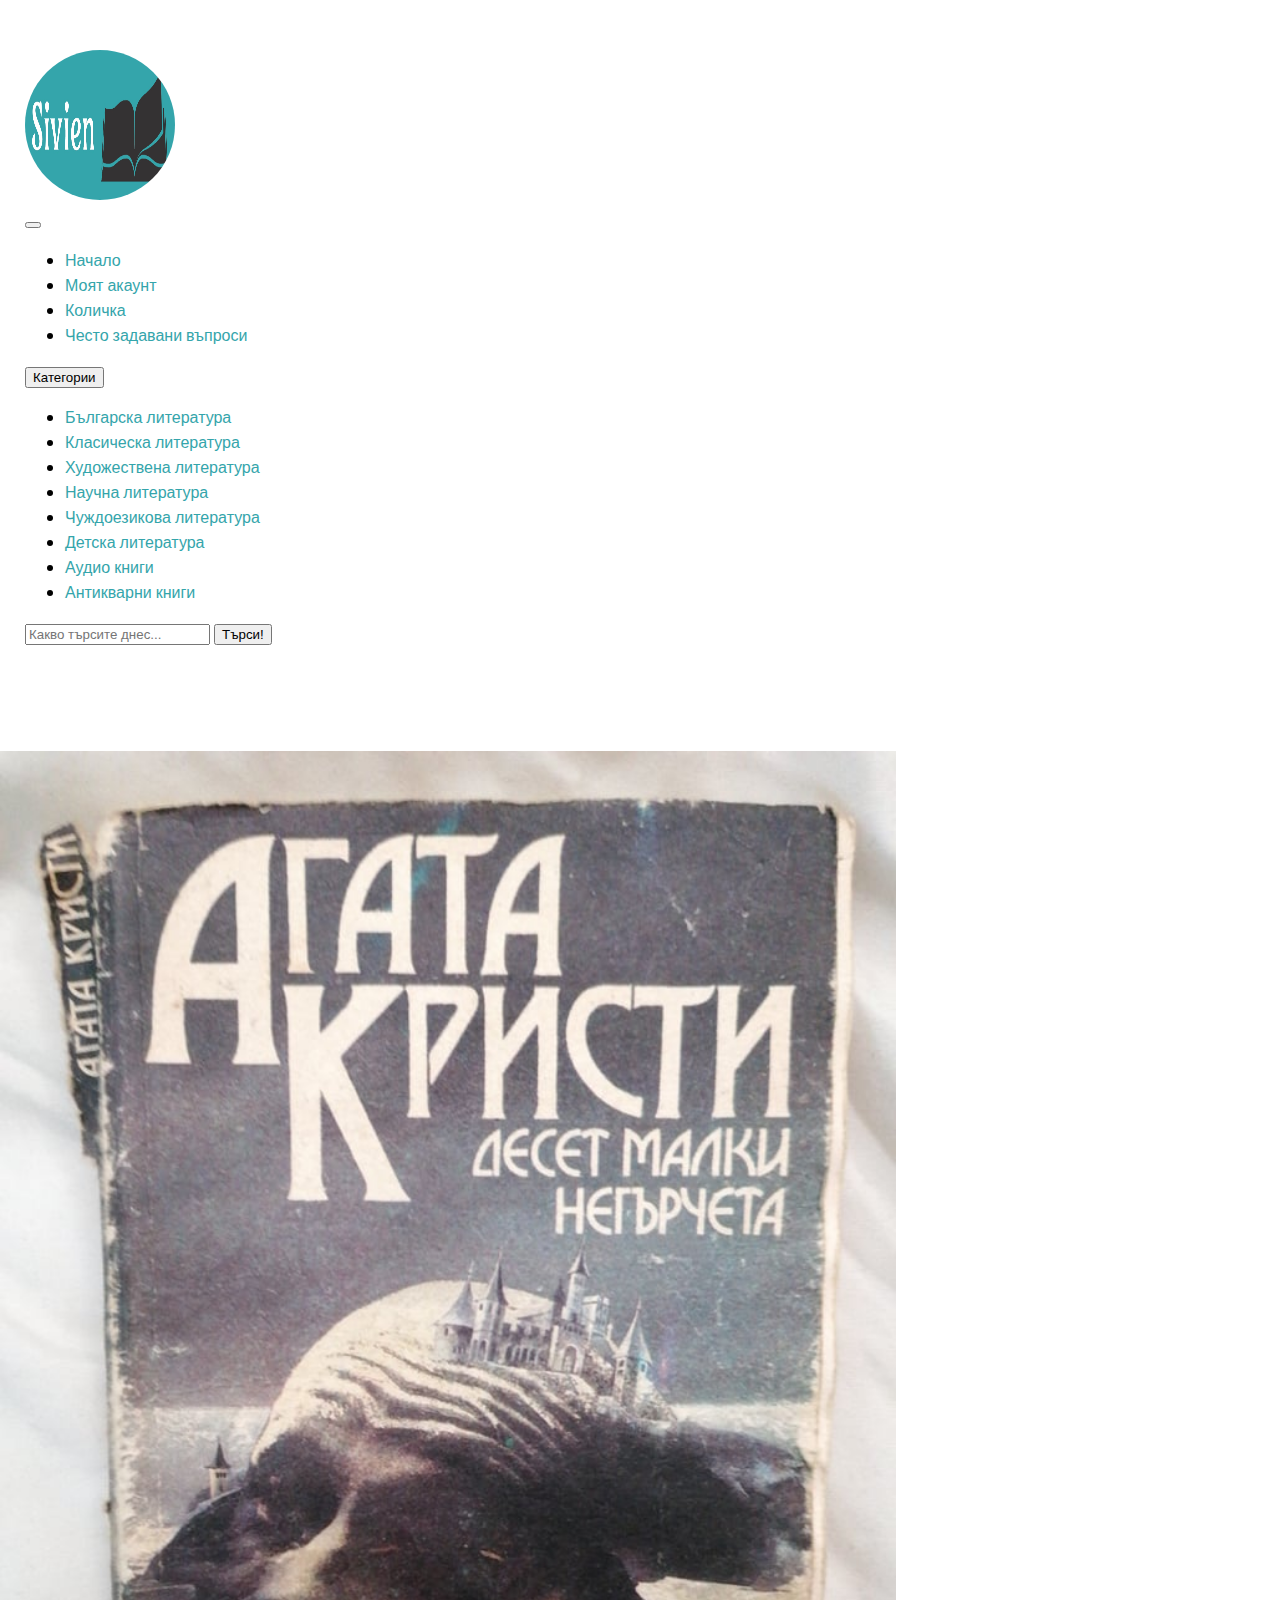
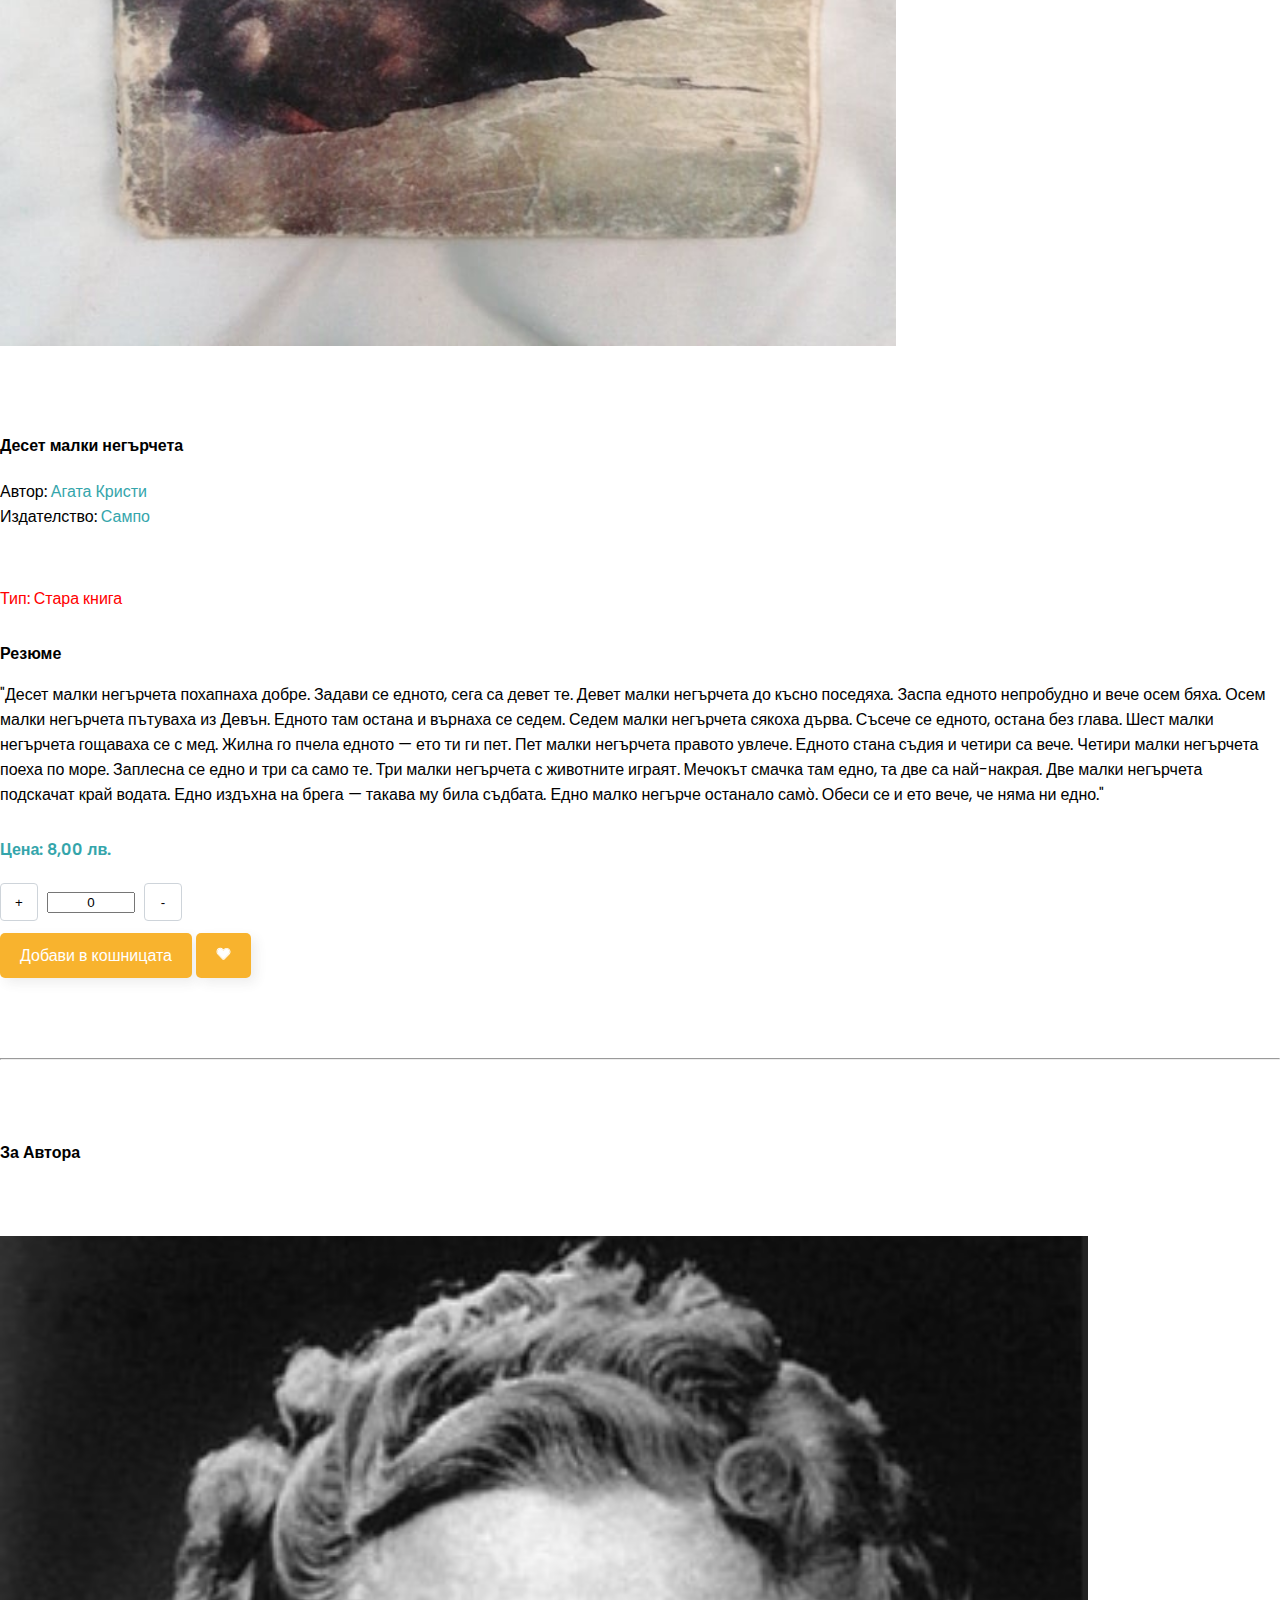
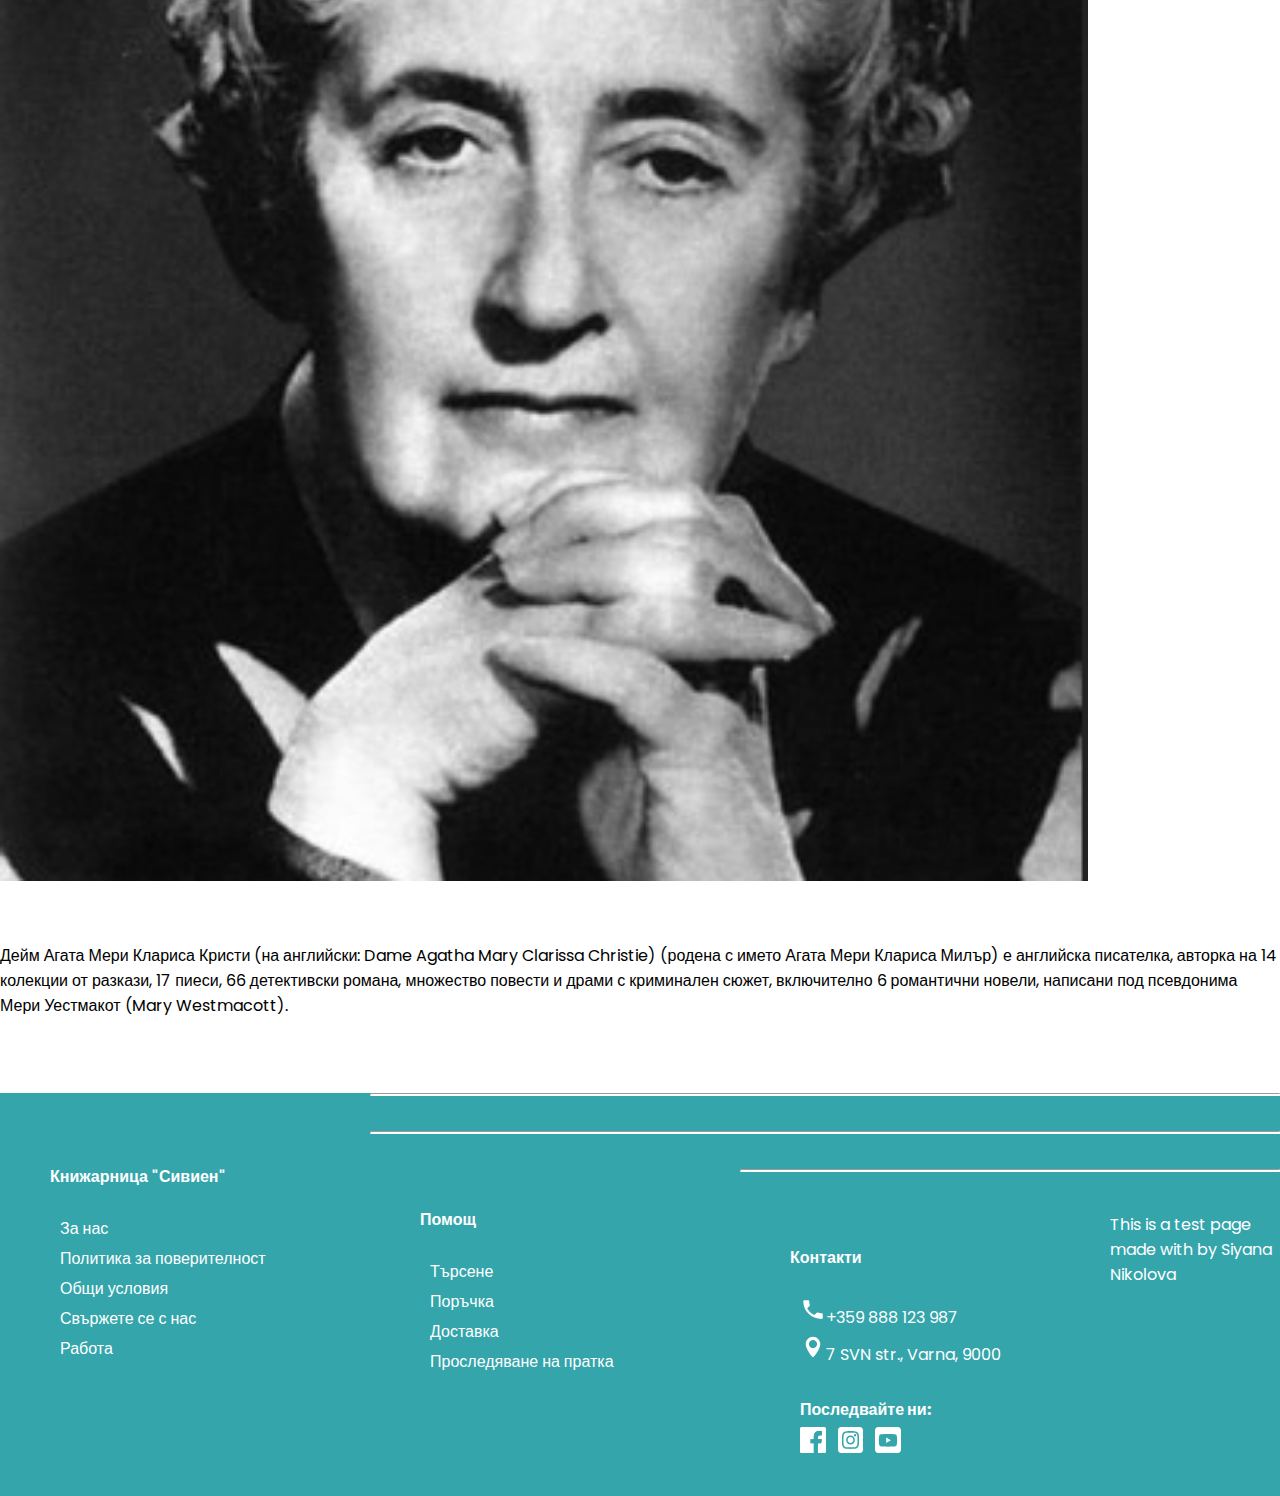
<file: tenlittle.html>
<!DOCTYPE html>
<html lang="en">

<head>
    <meta charset="UTF-8">
    <meta http-equiv="X-UA-Compatible" content="IE=edge">
    <meta name="viewport" content="width=device-width, initial-scale=1.0">
    <title>Document</title>
    <title>Online Bookstore</title>
    <script src="https://cdn.jsdelivr.net/npm/bootstrap@5.1.3/dist/js/bootstrap.bundle.min.js" integrity="sha384-ka7Sk0Gln4gmtz2MlQnikT1wXgYsOg+OMhuP+IlRH9sENBO0LRn5q+8nbTov4+1p" crossorigin="anonymous"></script>
    <!--Adding Bootstrap-->
    <link href="https://cdn.jsdelivr.net/npm/bootstrap@5.1.3/dist/css/bootstrap.min.css" rel="stylesheet" integrity="sha384-1BmE4kWBq78iYhFldvKuhfTAU6auU8tT94WrHftjDbrCEXSU1oBoqyl2QvZ6jIW3" crossorigin="anonymous">
    <!--Importing CSS-->
    <link rel="stylesheet" href="css/styles.css">
    <!--Google Font-->
    <link rel="preconnect" href="https://fonts.googleapis.com">
    <link rel="preconnect" href="https://fonts.gstatic.com" crossorigin>
    <link href="https://fonts.googleapis.com/css2?family=Poppins:wght@100;200&display=swap" rel="stylesheet">
    <!--Font Awesome-->
    <link rel="stylesheet" href="https://pro.fontawesome.com/releases/v5.10.0/css/all.css" integrity="sha384-AYmEC3Yw5cVb3ZcuHtOA93w35dYTsvhLPVnYs9eStHfGJvOvKxVfELGroGkvsg+p" crossorigin="anonymous" />
</head>

<body>
    <!--Navigation Bar-->
    <nav class="navbar navbar-expand-lg navbar-light bg-light">
        <div class="container-fluid">
            <div class="logo">
                <a href="index.html"><img src="pictures/logo.jpg"></a>
            </div>
            <button class="navbar-toggler" type="button" data-bs-toggle="collapse" data-bs-target="#navbarSupportedContent" aria-controls="navbarSupportedContent" aria-expanded="false" aria-label="Toggle navigation">
                <span class="navbar-toggler-icon"></span>
            </button>
            <div class="collapse navbar-collapse" id="navbarSupportedContent">
                <ul class="navbar-nav me-auto mb-2 mb-lg-0">
                    <li class="nav-item">
                        <a class="nav-link" href="?p=politics"> <i class="fas fa-home-lg-alt"></i> Начало</a>
                    </li>
                    <li class="nav-item">
                        <a class="nav-link" href="#"> <i class="fas fa-user"></i> Моят акаунт</a>
                    </li>
                    <li class="nav-item">
                        <a class="nav-link" href="#"> <i class="fas fa-shopping-cart"></i> Количка</a>
                    </li>
                    <li class="nav-item">
                        <a class="nav-link" href="?p=faq"> <i class="fas fa-question"></i> Често задавани въпроси</a>
                    </li>
                </ul>

                <div class="dropdown">
                    <button class="btn btn-secondary dropdown-toggle" type="button" id="dropdownMenuButton1" data-bs-toggle="dropdown" aria-expanded="false">
                      Категории
                    </button>
                    <ul class="dropdown-menu" aria-labelledby="dropdownMenuButton1">
                      <li><a class="dropdown-item" href="#">Българска литература</a></li>
                      <li><a class="dropdown-item" href="#">Класическа литература</a></li>
                      <li><a class="dropdown-item" href="#">Художествена литература</a></li>
                      <li><a class="dropdown-item" href="#">Научна литература</a></li>
                      <li><a class="dropdown-item" href="#">Чуждоезикова литература</a></li>
                      <li><a class="dropdown-item" href="#">Детска литература</a></li>
                      <li><a class="dropdown-item" href="#">Аудио книги</a></li>
                      <li><a class="dropdown-item" href="#">Антикварни книги</a></li>
            
            
                    </ul>
                  </div>

                <form class="d-flex">
                    <input class="form-control me-2" type="search" placeholder="Какво търсите днес..." aria-label="Search">
                    <button class="btn btn-outline-success" type="submit">Търси!</button>
                </form>
            </div>
        </div>
    </nav>
















    <div class="container">
        <div class="margin-auto col-sm-10 col-md-12">
            <div class="data-block">

                <div class="row">
                    <div class="col-sm-12 col-md-5 d-flex justify-center">
                        <img class="cover-img1" src="pictures/agathacristie.jpg" alt="cover">
                    </div>
                    <div class="col-sm-12 col-md-7 text-justify">
                        <h4 class="title-books">Десет малки негърчета</h4>
                        <p>Автор: <a class="a-hover"> Агата Кристи </a><br />
                            Издателство: <a class="a-hover">Сампо</a></p><br>
                            <p style="color:red;">Тип: Стара книга</p>

                        <p class="title-info">Резюме</p>
                        <p>"Десет малки негърчета похапнаха добре.

                            Задави се едното, сега са девет те.
                            
                            Девет малки негърчета до късно поседяха.
                            
                            Заспа едното непробудно и вече осем бяха.
                            
                            Осем малки негърчета пътуваха из Девън.
                            
                            Едното там остана и върнаха се седем.
                            
                            Седем малки негърчета сякоха дърва.
                            
                            Съсече се едното, остана без глава.
                            
                            Шест малки негърчета гощаваха се с мед.
                            
                            Жилна го пчела едното — ето ти ги пет.
                            
                            Пет малки негърчета правото увлече.
                            
                            Едното стана съдия и четири са вече.
                            
                            Четири малки негърчета поеха по море.
                            
                            Заплесна се едно и три са само те.
                            
                            Три малки негърчета с животните играят.
                            
                            Мечокът смачка там едно, та две са най-накрая.
                            
                            Две малки негърчета подскачат край водата.
                            
                            Едно издъхна на брега — такава му била съдбата.
                            
                            Едно малко негърче останало само̀.
                            
                            Обеси се и ето вече, че няма ни едно."
                            
                            </p>
                        <h4 class="title-info a-hover">Цена: 8,00 лв.</h4>

                        <div class="row">

                            <div class="col-md-4">
                                <div class="traveller-info">
                                    <div class="button-container">
                                        <button class="cart-qty-plus" type="button" value="+">+</button>
                                        <input type="text" name="qty" min="0" class="qty form-control" value="0" />
                                        <button class="cart-qty-minus" type="button" value="-">-</button>
                                    </div>

                                </div>
                            </div>
                        </div>
                        <div class="button_add"><a href="#">Добави в кошницата</a></div>
                        <div class="button_add"><a href="#"><img class="icon-fav" src="pictures/favourite.svg" alt="добави_в_любими"> </a></div>

                    </div>
                </div>
            </div>


            <hr>

            <div class="margin-auto col-sm-10 col-md-12">
                <div class="data-block">
                    <h4 class="title-books text-center">За Автора </h4>

                    <div class="row">
                        <div class="col-sm-12 col-md-3 d-flex justify-center">
                            <img class="cover-img2" src="pictures/Agatha_Christie.png" alt="">
                        </div>
                        <div class="col-sm-12 col-md-9 text-justify">
                            <p style="margin-top: 55px">Дейм Агата Мери Клариса Кристи (на английски: Dame Agatha Mary Clarissa Christie) (родена с името Агата Мери Клариса Милър) е английска писателка, авторка на 14 колекции от разкази, 17 пиеси, 66 детективски романа, множество повести и драми с криминален сюжет, включително 6 романтични новели, написани под псевдонима Мери Уестмакот (Mary Westmacott).</p>

                        </div>
                    </div>
                </div>
            </div>
        </div>
    </div>
</body>

</html>

<footer>


    <!-- FOOTER -->
    <div class="footer">
        <div class="container ">
            <div class="row">
                <div class="col-f">
                    <h4>Книжарница "Сивиен"</h4>
                    <ul>
                        <li><a href="?p=aboutus">За нас</a></li>
                        <li><a href="?p=politics">Политика за поверителност</a></li>
                        <li><a href="?p=politics">Общи условия</a></li>
                        <li><a href="#">Свържете се с нас</a></li>
                        <li><a href="#">Работа</a></li>
                    </ul>
                </div>
                <div class=" d-block d-md-none">
                    <hr>
                </div>
                <div class="col-f">
                    <h4>Помощ</h4>
                    <ul>
                        <li><a href="#">Търсене</a></li>
                        <li><a href="#">Поръчка</a></li>
                        <li><a href="#">Доставка</a></li>
                        <li><a href="#">Проследяване на пратка</a></li>
                    </ul>
                </div>

                <div class=" d-block d-md-none">
                    <hr>
                </div>
                <div class="col-f">
                    <h4>Контакти</h4>
                    <ul>
                        <li><img src="pictures/phone.svg" alt="" style="width: 8%;">+359 888 123 987 </li>
                        <li><img src="pictures/place.svg" alt="" style="width: 8%;">7 SVN str., Varna, 9000 </li> </br>
                        <li><b>Последвайте ни:</b></li>
                        <li><a href="#"><img src="pictures/facebook.svg" alt="" style="width: 8%;"></a> &nbsp;
                            <a href="#"><img src="pictures/instagram.svg" alt="" style="width: 8%;"></a> &nbsp;
                            <a href="#"><img src="pictures/youtube.svg" alt="" style="width: 8%;"></a>
                        </li>
                    </ul>
                </div>
            </div>


            <hr>

            <div class="text-f margin-top-1">
                <div class="col-12 text-center">
                    <p>This is a test page made with <i class="fa fa-heart"></i> by Siyana Nikolova </p>
                </div>
            </div>

            <div class="clearfix"></div>
        </div>
    </div>

    <!-- END FOOTER -->

</footer>



<script>
    //----------------for quantity-increment-or-decrement-------
    var incrementQty;
    var decrementQty;
    var plusBtn = $(".cart-qty-plus");
    var minusBtn = $(".cart-qty-minus");
    var incrementQty = plusBtn.click(function() {
        var $n = $(this)
            .parent(".button-container")
            .find(".qty");
        $n.val(Number($n.val()) + 1);
        update_amounts();
    });

    var decrementQty = minusBtn.click(function() {
        var $n = $(this)
            .parent(".button-container")
            .find(".qty");
        var QtyVal = Number($n.val());
        if (QtyVal > 0) {
            $n.val(QtyVal - 1);
        }
        update_amounts();
    });

</script>








<script>
    document.getElementsByTagName("title")[0].innerHTML = "Silvien - Крадецът на книги"

</script>
</file>
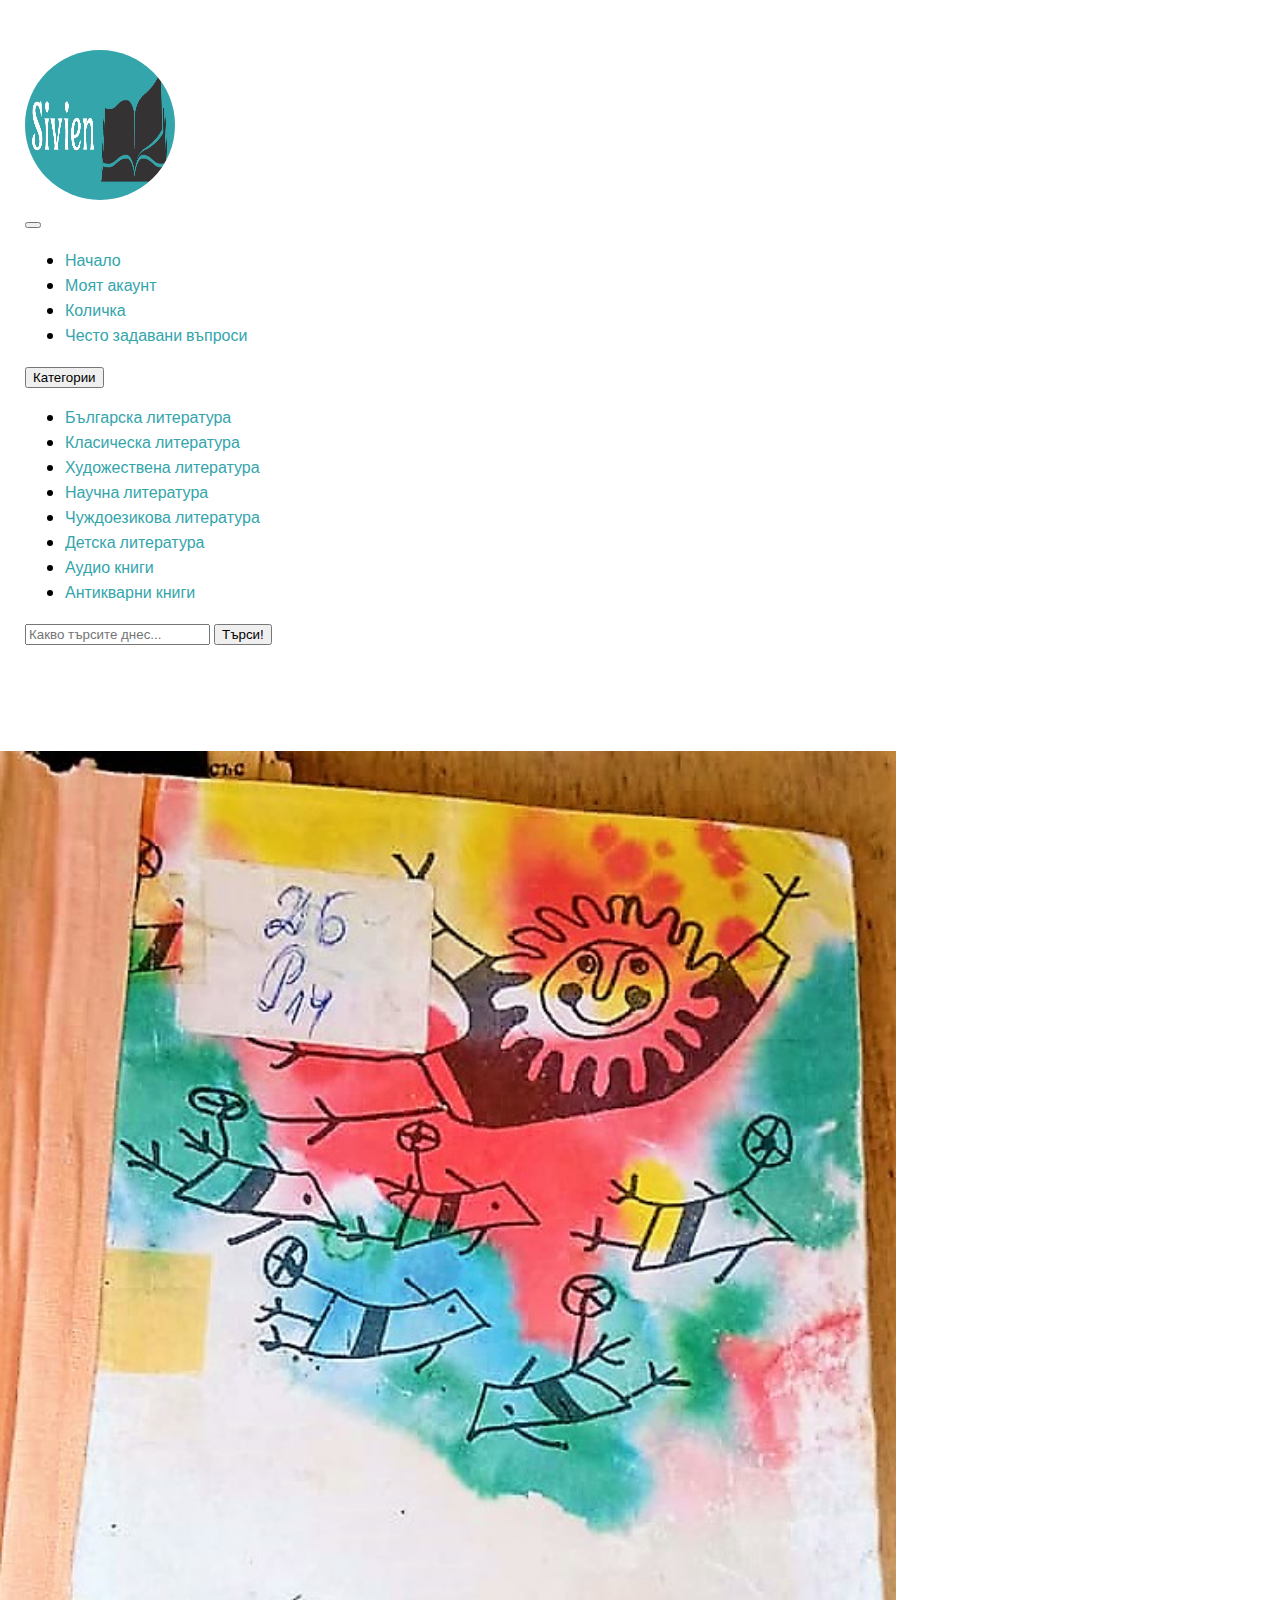
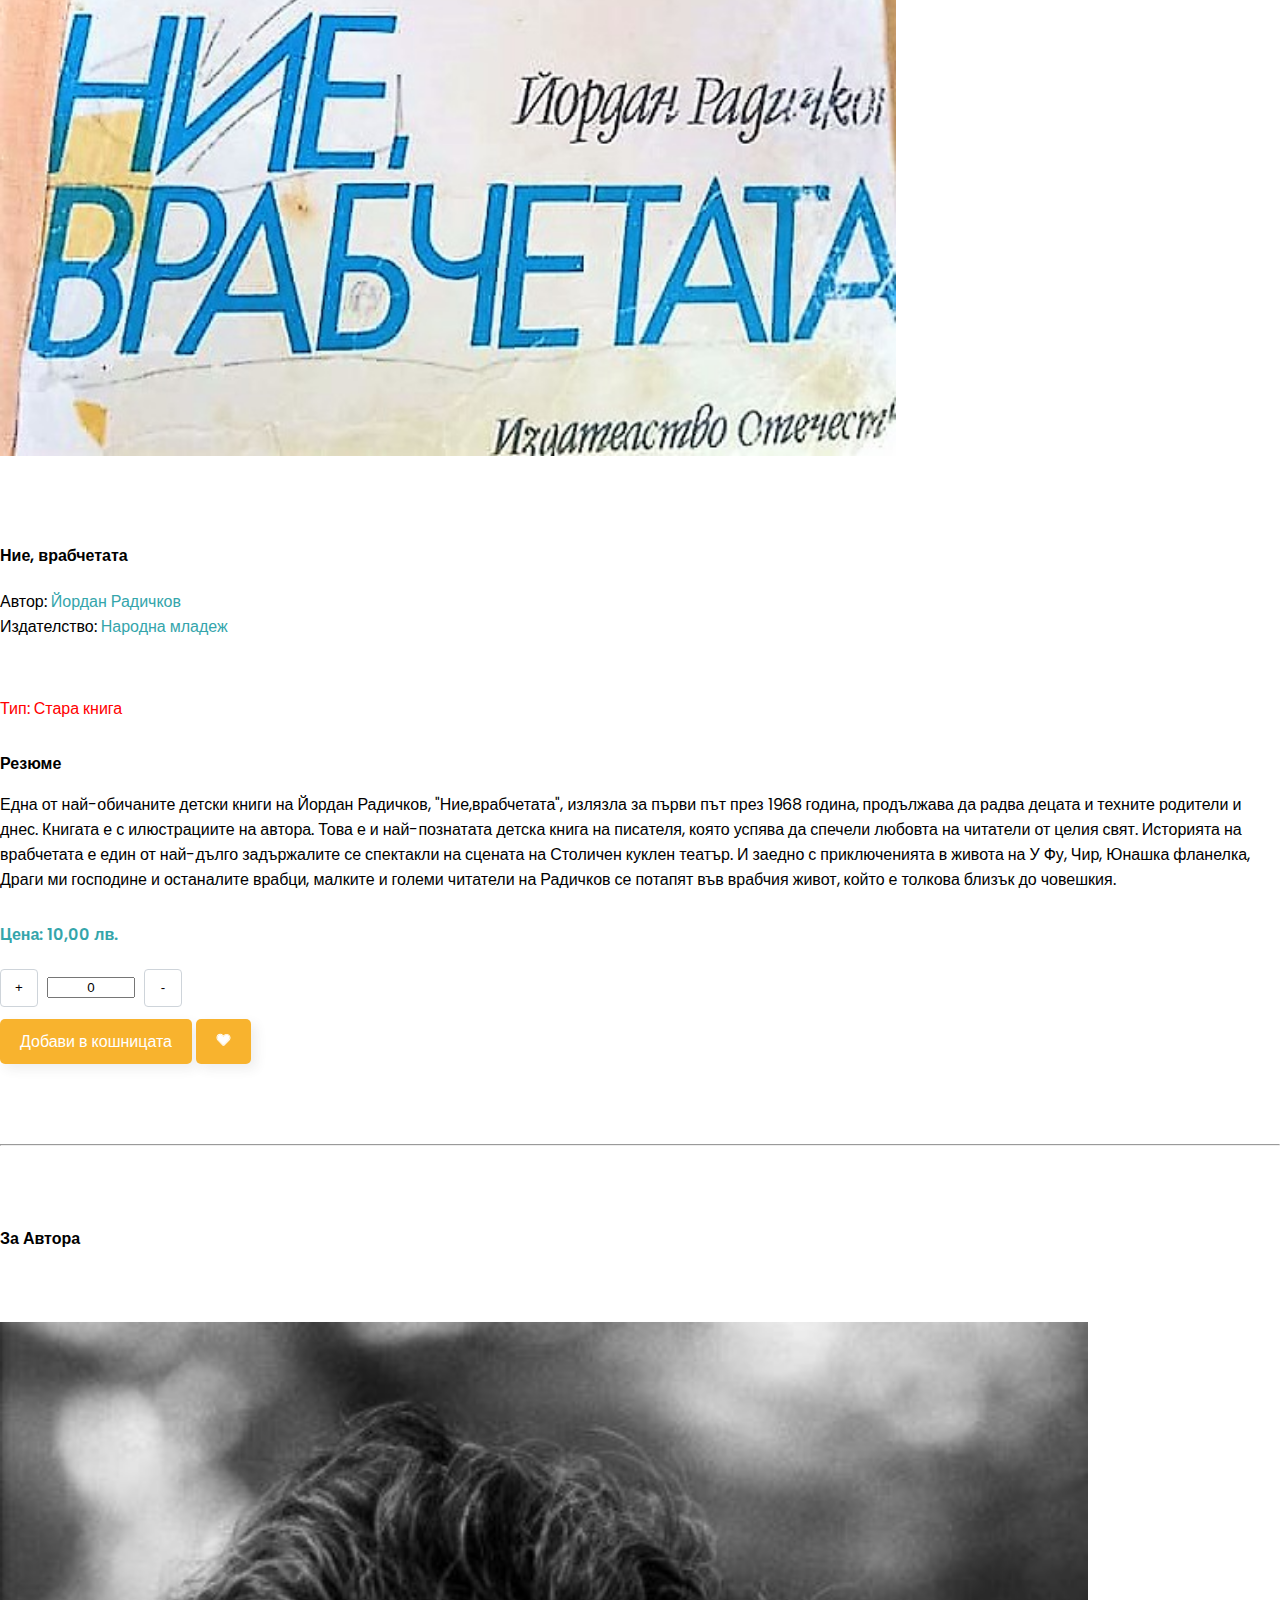
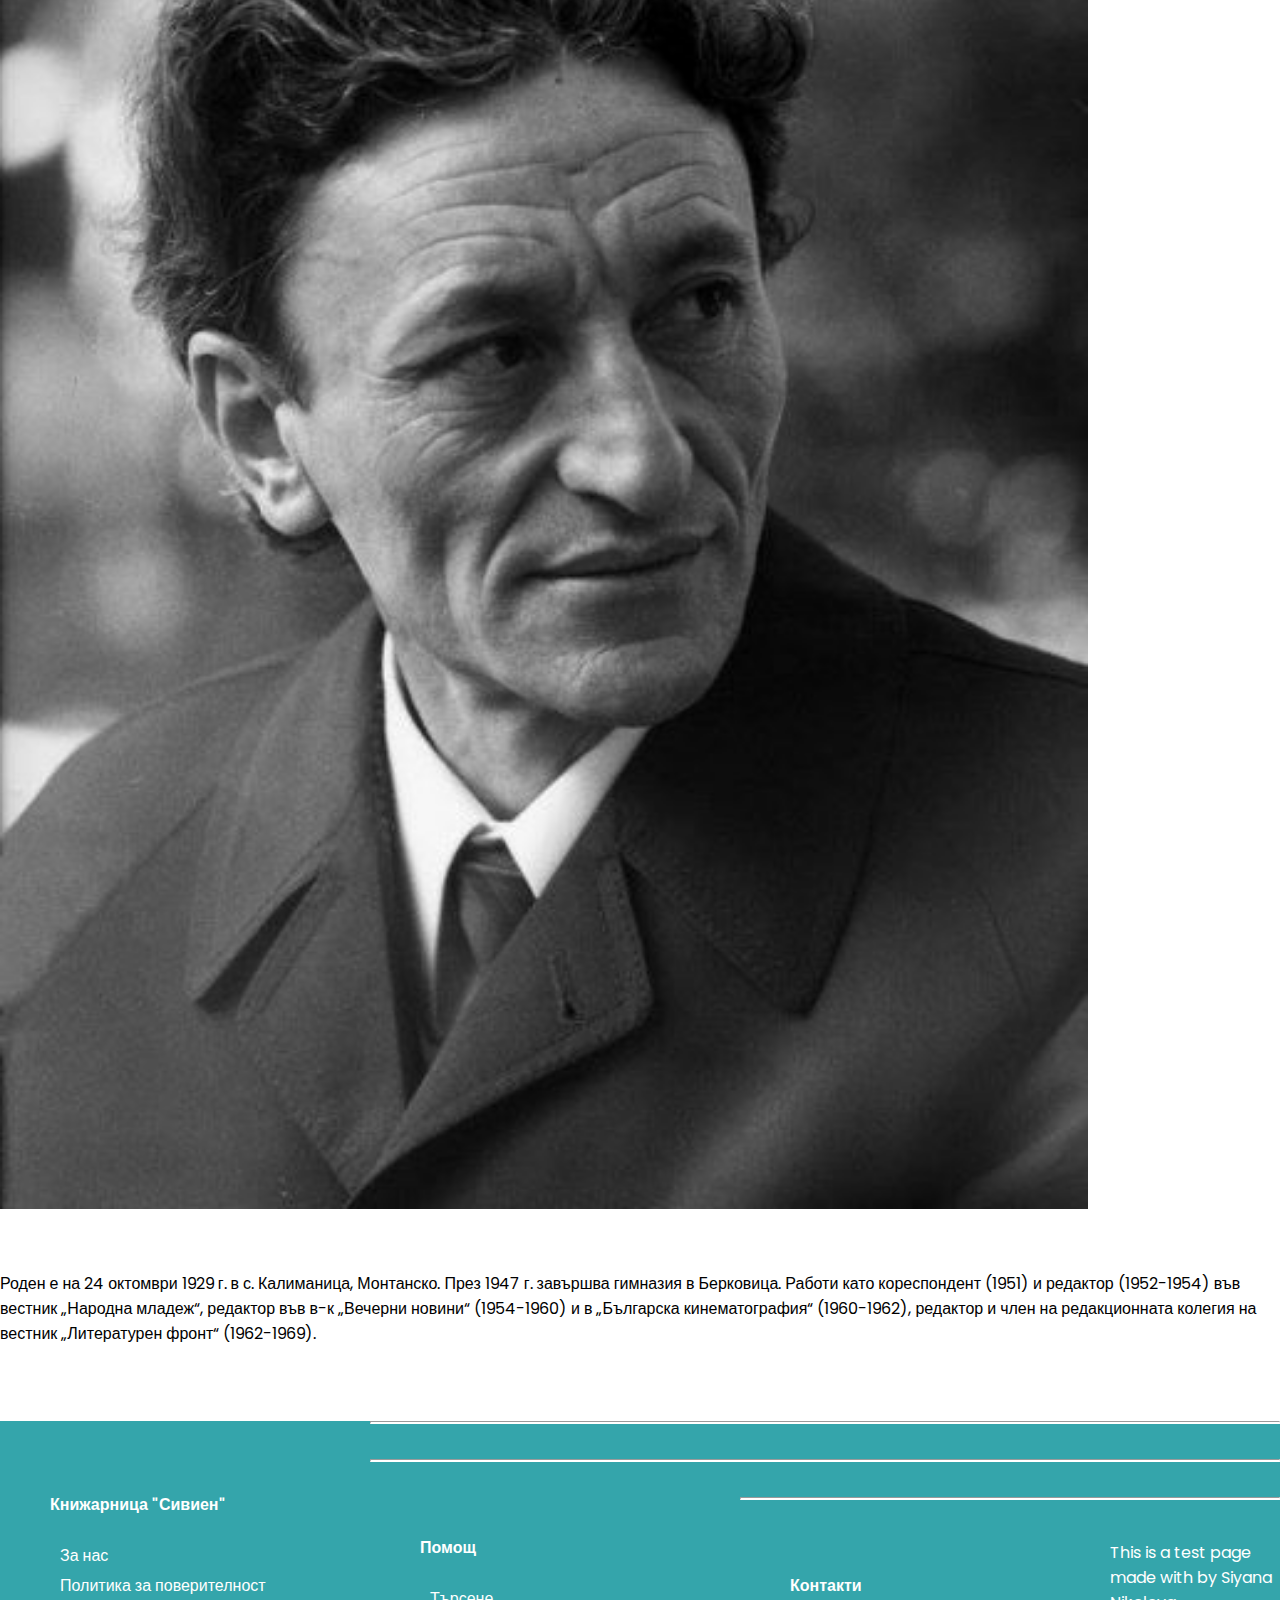
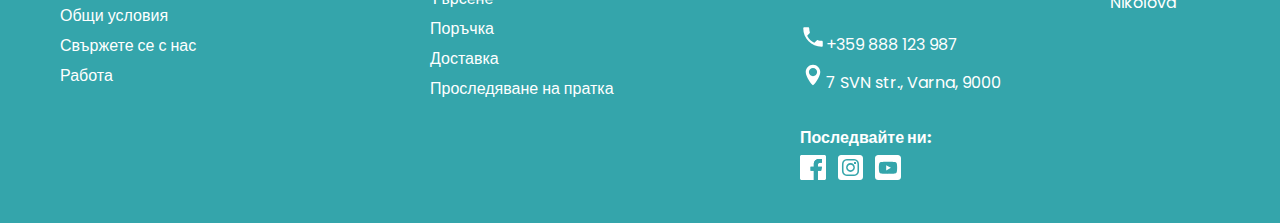
<file: vrabcheta.html>
<!DOCTYPE html>
<html lang="en">

<head>
    <meta charset="UTF-8">
    <meta http-equiv="X-UA-Compatible" content="IE=edge">
    <meta name="viewport" content="width=device-width, initial-scale=1.0">
    <title>Document</title>
    <title>Online Bookstore</title>
    <script src="https://cdn.jsdelivr.net/npm/bootstrap@5.1.3/dist/js/bootstrap.bundle.min.js" integrity="sha384-ka7Sk0Gln4gmtz2MlQnikT1wXgYsOg+OMhuP+IlRH9sENBO0LRn5q+8nbTov4+1p" crossorigin="anonymous"></script>
    <!--Adding Bootstrap-->
    <link href="https://cdn.jsdelivr.net/npm/bootstrap@5.1.3/dist/css/bootstrap.min.css" rel="stylesheet" integrity="sha384-1BmE4kWBq78iYhFldvKuhfTAU6auU8tT94WrHftjDbrCEXSU1oBoqyl2QvZ6jIW3" crossorigin="anonymous">
    <!--Importing CSS-->
    <link rel="stylesheet" href="css/styles.css">
    <!--Google Font-->
    <link rel="preconnect" href="https://fonts.googleapis.com">
    <link rel="preconnect" href="https://fonts.gstatic.com" crossorigin>
    <link href="https://fonts.googleapis.com/css2?family=Poppins:wght@100;200&display=swap" rel="stylesheet">
    <!--Font Awesome-->
    <link rel="stylesheet" href="https://pro.fontawesome.com/releases/v5.10.0/css/all.css" integrity="sha384-AYmEC3Yw5cVb3ZcuHtOA93w35dYTsvhLPVnYs9eStHfGJvOvKxVfELGroGkvsg+p" crossorigin="anonymous" />
</head>

<body>
    <!--Navigation Bar-->
    <nav class="navbar navbar-expand-lg navbar-light bg-light">
        <div class="container-fluid">
            <div class="logo">
                <a href="index.html"><img src="pictures/logo.jpg"></a>
            </div>
            <button class="navbar-toggler" type="button" data-bs-toggle="collapse" data-bs-target="#navbarSupportedContent" aria-controls="navbarSupportedContent" aria-expanded="false" aria-label="Toggle navigation">
                <span class="navbar-toggler-icon"></span>
            </button>
            <div class="collapse navbar-collapse" id="navbarSupportedContent">
                <ul class="navbar-nav me-auto mb-2 mb-lg-0">
                    <li class="nav-item">
                        <a class="nav-link" href="?p=politics"> <i class="fas fa-home-lg-alt"></i> Начало</a>
                    </li>
                    <li class="nav-item">
                        <a class="nav-link" href="#"> <i class="fas fa-user"></i> Моят акаунт</a>
                    </li>
                    <li class="nav-item">
                        <a class="nav-link" href="#"> <i class="fas fa-shopping-cart"></i> Количка</a>
                    </li>
                    <li class="nav-item">
                        <a class="nav-link" href="?p=faq"> <i class="fas fa-question"></i> Често задавани въпроси</a>
                    </li>
                </ul>

                <div class="dropdown">
                    <button class="btn btn-secondary dropdown-toggle" type="button" id="dropdownMenuButton1" data-bs-toggle="dropdown" aria-expanded="false">
                      Категории
                    </button>
                    <ul class="dropdown-menu" aria-labelledby="dropdownMenuButton1">
                      <li><a class="dropdown-item" href="#">Българска литература</a></li>
                      <li><a class="dropdown-item" href="#">Класическа литература</a></li>
                      <li><a class="dropdown-item" href="#">Художествена литература</a></li>
                      <li><a class="dropdown-item" href="#">Научна литература</a></li>
                      <li><a class="dropdown-item" href="#">Чуждоезикова литература</a></li>
                      <li><a class="dropdown-item" href="#">Детска литература</a></li>
                      <li><a class="dropdown-item" href="#">Аудио книги</a></li>
                      <li><a class="dropdown-item" href="#">Антикварни книги</a></li>
            
            
                    </ul>
                  </div>

                <form class="d-flex">
                    <input class="form-control me-2" type="search" placeholder="Какво търсите днес..." aria-label="Search">
                    <button class="btn btn-outline-success" type="submit">Търси!</button>
                </form>
            </div>
        </div>
    </nav>
















    <div class="container">
        <div class="margin-auto col-sm-10 col-md-12">
            <div class="data-block">

                <div class="row">
                    <div class="col-sm-12 col-md-5 d-flex justify-center">
                        <img class="cover-img1" src="pictures/vrabcheta.jpg" alt="cover">
                    </div>
                    <div class="col-sm-12 col-md-7 text-justify">
                        <h4 class="title-books">Ние, врабчетата</h4>
                        <p>Автор: <a class="a-hover"> Йордан Радичков </a><br />
                            Издателство: <a class="a-hover">Народна младеж</a></p><br>
                            <p style="color:red;">Тип: Стара книга</p>

                        <p class="title-info">Резюме</p>
                        <p>Една от най-обичаните детски книги на Йордан Радичков,
                            "Ние,врабчетата", излязла за първи път през 1968 година, продължава да
                            радва децата и техните родители и днес. Книгата е с илюстрациите на
                            автора. Това е и най-познатата детска книга на писателя, която успява да
                            спечели любовта на читатели от целия свят. Историята на врабчетата е
                            един от най-дълго задържалите се спектакли на сцената на Столичен куклен
                            театър. И заедно с приключенията в живота на У Фу, Чир, Юнашка
                            фланелка, Драги ми господине и останалите врабци, малките и големи
                            читатели на Радичков се потапят във врабчия живот, който е толкова
                            близък до човешкия.</p>
                        <h4 class="title-info a-hover">Цена: 10,00 лв.</h4>

                        <div class="row">

                            <div class="col-md-4">
                                <div class="traveller-info">
                                    <div class="button-container">
                                        <button class="cart-qty-plus" type="button" value="+">+</button>
                                        <input type="text" name="qty" min="0" class="qty form-control" value="0" />
                                        <button class="cart-qty-minus" type="button" value="-">-</button>
                                    </div>

                                </div>
                            </div>
                        </div>
                        <div class="button_add"><a href="#">Добави в кошницата</a></div>
                        <div class="button_add"><a href="#"><img class="icon-fav" src="pictures/favourite.svg" alt="добави_в_любими"> </a></div>

                    </div>
                </div>
            </div>


            <hr>

            <div class="margin-auto col-sm-10 col-md-12">
                <div class="data-block">
                    <h4 class="title-books text-center">За Автора </h4>

                    <div class="row">
                        <div class="col-sm-12 col-md-3 d-flex justify-center">
                            <img class="cover-img2" src="pictures/radichkov-439x600.jpg" alt="">
                        </div>
                        <div class="col-sm-12 col-md-9 text-justify">
                            <p style="margin-top: 55px">Роден е на 24 октомври 1929 г. в с. Калиманица, Монтанско. През 1947 г. завършва гимназия в Берковица.



                                Работи като кореспондент (1951) и редактор (1952-1954) във вестник „Народна младеж“, редактор във в-к „Вечерни новини“ (1954-1960) и в „Българска кинематография“ (1960-1962), редактор и член на редакционната колегия на вестник „Литературен фронт“ (1962-1969).</p>
                        </div>
                    </div>
                </div>
            </div>
        </div>
    </div>
</body>

</html>

<footer>


    <!-- FOOTER -->
    <div class="footer">
        <div class="container ">
            <div class="row">
                <div class="col-f">
                    <h4>Книжарница "Сивиен"</h4>
                    <ul>
                        <li><a href="?p=aboutus">За нас</a></li>
                        <li><a href="?p=politics">Политика за поверителност</a></li>
                        <li><a href="?p=politics">Общи условия</a></li>
                        <li><a href="#">Свържете се с нас</a></li>
                        <li><a href="#">Работа</a></li>
                    </ul>
                </div>
                <div class=" d-block d-md-none">
                    <hr>
                </div>
                <div class="col-f">
                    <h4>Помощ</h4>
                    <ul>
                        <li><a href="#">Търсене</a></li>
                        <li><a href="#">Поръчка</a></li>
                        <li><a href="#">Доставка</a></li>
                        <li><a href="#">Проследяване на пратка</a></li>
                    </ul>
                </div>

                <div class=" d-block d-md-none">
                    <hr>
                </div>
                <div class="col-f">
                    <h4>Контакти</h4>
                    <ul>
                        <li><img src="pictures/phone.svg" alt="" style="width: 8%;">+359 888 123 987 </li>
                        <li><img src="pictures/place.svg" alt="" style="width: 8%;">7 SVN str., Varna, 9000 </li> </br>
                        <li><b>Последвайте ни:</b></li>
                        <li><a href="#"><img src="pictures/facebook.svg" alt="" style="width: 8%;"></a> &nbsp;
                            <a href="#"><img src="pictures/instagram.svg" alt="" style="width: 8%;"></a> &nbsp;
                            <a href="#"><img src="pictures/youtube.svg" alt="" style="width: 8%;"></a>
                        </li>
                    </ul>
                </div>
            </div>


            <hr>

            <div class="text-f margin-top-1">
                <div class="col-12 text-center">
                    <p>This is a test page made with <i class="fa fa-heart"></i> by Siyana Nikolova </p>
                </div>
            </div>

            <div class="clearfix"></div>
        </div>
    </div>

    <!-- END FOOTER -->

</footer>



<script>
    //----------------for quantity-increment-or-decrement-------
    var incrementQty;
    var decrementQty;
    var plusBtn = $(".cart-qty-plus");
    var minusBtn = $(".cart-qty-minus");
    var incrementQty = plusBtn.click(function() {
        var $n = $(this)
            .parent(".button-container")
            .find(".qty");
        $n.val(Number($n.val()) + 1);
        update_amounts();
    });

    var decrementQty = minusBtn.click(function() {
        var $n = $(this)
            .parent(".button-container")
            .find(".qty");
        var QtyVal = Number($n.val());
        if (QtyVal > 0) {
            $n.val(QtyVal - 1);
        }
        update_amounts();
    });

</script>








<script>
    document.getElementsByTagName("title")[0].innerHTML = "Silvien - Крадецът на книги"

</script>
</file>
<file: css/styles.css>
body {
    font-family: 'Poppins', sans-serif;
    margin: 0;
    padding: 0;
    box-sizing: border-box;
    outline: none;
    border: none;
    text-decoration: none;
    transition: all .2s linear;
    color: black;
}

.logo img {
    width: 150px;
    ;
    height: 150px;
    ;
    border-radius: 50%;
}

.navbar {
    padding: 25px;
    margin-top: 25px;
}

#home span {
    color: coral;
}

#home {
    background-image: url("https://f.hubspotusercontent30.net/hubfs/5191137/blog/Blog-10-essential-reads-to-improve-reading-comprehension.jpg");
    background-repeat: no-repeat;
    background-size: cover;
    background-position: top center;
    margin-top: 25px;
    width: 100%;
    height: 50vh;
    position: relative;
    display: flex;
}

#home button {
    cursor: pointer;
    color: bisque;
    background-color: black;
    font-weight: 300;
    text-decoration: solid;
    text-transform: uppercase;
    padding: 13px 30px;
    /*transition: 0.2 ease;*/
    transition: 0.3s;
    margin-top: 50px;
    margin-left: 25px;
    border: none;
}

#home button:hover {
    background-color: firebrick;
    color: white;
}

#home p {
    margin-top: 10px;
    margin-left: 25px;
}

#home h1 {
    margin-top: 50px;
    margin-left: 25px;
}

/*Products*/
.product {
    cursor: pointer;
    margin-bottom: 2rem;
}

.product img {
    transition: 0.3s all;
    width: 170px;
    height: 220px;
}

.product:hover img {
    opacity: 0.7;
}

.product .buy-btn {
    background-color: cyan;
    transform: translateY(20px);
    opacity: 0;
    transition: 0.3s all;
}

.product:hover .buy-btn {
    transform: translateY(0);
    opacity: 1;
}




/* MIMI */

/* ------------------------------------------------------
   Footer
------------------------------------------------------ */
.footer {
    width: 100%;
    position: relative;
    height: auto;
    background-color: #34a5ab;
    margin: 80px 0px 0px 0px;
}

.footer .col-f h4 {
    padding: 20px 0px 5px 30px;
    color: white;
    font-weight: 600;
}

.footer li {
    margin-top: 5px;
    color: white;
}

.footer a {
    color: white;
    text-decoration: none;
}

.footer a:hover {
    color: white
}

.footer hr {
    color: white;
    border-bottom: 2px solid;
    margin-top: -5px;
}

.footer .col-f ul {
    list-style-type: none;
}

.footer p {
    color: white;
    padding: 0px 0px 30px 0px;
}

.clearfix {
    clear: both;
}


@media only screen and (min-width: 576px) {
    .footer .col-f {
        width: 100%;
    }

    .footer .col-f {
        padding: 30px 0px 5px 50px;
    }
}

@media only screen and (min-width: 768px) and (max-width: 880px) {
    .footer .col-f {
        margin-right: -90px;
    }

    .footer .col-f ul li {
        font-size: 14px;
    }
}

@media only screen and (min-width: 880px) and (max-width: 940px) {
    .footer .col-f {
        margin-right: -80px;
    }

    .footer .col-f ul li {
        font-size: 14px;
    }
}

@media only screen and (min-width: 768px) {
    .footer .col-f {
        width: 255px;
        height: auto;
        float: left;
        box-sizing: border-box;
        padding: 0px 0px 20px 0px;
    }

    .footer .col-f {
        padding: 30px 0px 5px 0px;
        margin-right: -30px;
    }

    .footer .col ul li {
        font-size: 12px;
        padding: 5px 0px 5px 50px;
    }

    .logo-easypay {
        width: 40%;
        margin: 0px 0px 0px 40px;
    }

    .logo-fexopay {
        width: 80%;
        margin: 10px 0px 0px -20px;
    }

}

@media only screen and (min-width: 992px) {
    .footer .col-f {
        width: 600px;
        height: auto;
        float: left;
        box-sizing: border-box;
        padding: 0px 0px 20px 0px;
    }

    .footer .col-f {
        padding: 30px 0px 5px 0px;
    }

    .footer .col ul li {
        font-size: 12px;
        padding: 5px 0px 5px 50px;
    }
}

@media only screen and (min-width: 1200px) {
    .contain {
        width: 1200px;
        margin: 0 auto;
    }

    .footer .col-f {
        width: 400px;
        padding: 30px 20px 20px 20px;
    }

    .footer .col-f ul li {
        font-size: 16px;
    }

}

.cover-img1 {
    width: 70%;
    height: 80%;
    margin-top: 80px;
}

.title-books {
    font-weight: 600;
    margin-top: 80px;
}

a {
    color: #34a5ab;
    text-decoration: none;
}

a:hover {
    color: #34a5ab;
    text-decoration: underline;
}

.title-info {
    font-weight: 600;
    margin-top: 30px;
}

.a-hover {
    color: #34a5ab;
}

.button_add {
    background-color: #f8b32e;
    border: none;
    color: #fff;
    padding: 10px 20px;
    text-align: center;
    display: inline-block;
    margin-top: 12px;
    cursor: pointer;
    border-radius: 5px;
    box-shadow: 5px 5px 12px rgba(68, 62, 62, 0.09);
    z-index: 3 !important;
}

.button_add a {
    color: white;
}

.icon-fav {
    width: 15px;
}

hr {
    margin: 80px 0px 40px 0px;
}




.button-container .form-control {
    max-width: 80px;
    text-align: center;
    display: inline-block;
    margin: 0px 5px;
}

.cart-qty-plus,
.cart-qty-minus {
    width: 38px;
    height: 38px;
    background-color: #fff;
    border: 1px solid #ced4da;
    border-radius: .25rem;
}

.cart-qty-plus:hover,
.cart-qty-minus:hover {
    background-color: #f8b32e;
    border-color: #f8b32e;
    color: #fff;
}

.cover-img2 {
    width: 85%;
    height: 80%;
    margin-top: 50px;
}
</file>
<file: css/aboutuss.css>
body {
    font-family: 'Poppins', sans-serif;
    margin:0;
    padding: 0;
    box-sizing: border-box;
    outline: none;
    border:none;
    text-decoration: none;
    transition: all .2s linear;
    color:black;
}

.about-us {
    margin: 0;
    padding: 5px;
    background-color: rgb(rgb(118, 205, 211));
    text-align: left;
    font-size: 14px;
  }
  
  .about-us > h1, h2, .information {
    margin: 10px;
    padding: 5px;
  }
  
  .information {
    background: white;
  }
  
  .information > h2, p {
    margin: 4px;
    font-size: 90%;
  }

  .logo img {
    width: 150px;;
    height: 150px;;
    border-radius: 50%;
}

.navbar {
    padding:25px;
    margin-top: 25px;
}
</file>
<file: css/antique.css>
body {
    font-family: 'Poppins', sans-serif;
    margin: 0;
    padding: 0;
    box-sizing: border-box;
    outline: none;
    border: none;
    text-decoration: none;
    transition: all .2s linear;
    color: black;
}

.logo img {
    width: 150px;
    ;
    height: 150px;
    ;
    border-radius: 50%;
}

.navbar {
    padding: 25px;
    margin-top: 25px;
}

.product {
    cursor: pointer;
    margin-bottom: 2rem;
}

.product img {
    transition: 0.3s all;
    width: 170px;
    height: 220px;
}

.product:hover img {
    opacity: 0.7;
}

.product .buy-btn {
    background-color: cyan;
    transform: translateY(20px);
    opacity: 0;
    transition: 0.3s all;
}

.product:hover .buy-btn {
    transform: translateY(0);
    opacity: 1;
}
</file>
<file: css/antiques.css>
body {
    font-family: 'Poppins', sans-serif;
    margin: 0;
    padding: 0;
    box-sizing: border-box;
    outline: none;
    border: none;
    text-decoration: none;
    transition: all .2s linear;
    color: black;
}

.logo img {
    width: 150px;
    ;
    height: 150px;
    ;
    border-radius: 50%;
}

.navbar {
    padding: 25px;
    margin-top: 25px;
}
</file>
<file: css/contactuss.css>
body {
    font-family: 'Poppins', sans-serif;
    margin:0;
    padding: 0;
    box-sizing: border-box;
    outline: none;
    border:none;
    text-decoration: none;
    transition: all .2s linear;
    color:black;
}

.logo img {
    width: 150px;;
    height: 150px;;
    border-radius: 50%;
}

.navbar {
    padding:25px;
    margin-top: 25px;
}

.contact {
    position:relative;
    min-height: 100vh;
    padding:50px 100px;
    display: flex;
    justify-content: center;
    align-items: center;
    flex-direction: column;
}

.contact .content {
    max-width: 800px;
    text-align: center;
}

.contact .content h2{
    font-size: 36px;
    font-weight: 500;
}

.contact .content p{
font-weight: 300;}

.container{
    width:100%;
    display:flex;
    justify-content: center;
    align-items: center;
    margin-top:30px;
}

.container .contactInfo {
    width:50%;
    display: flex;
    flex-direction: column;
}


.container .contactInfo .box {
    position: relative;
    padding: 20px 0;
    display:flex;
}


.container .contactInfo .box .icon {
    min-width: 60px;
    height:60px;
    display:flex;
    justify-content: center;
    align-items: center;
}
</file>
<file: css/faqq.css>
body {
    font-family: 'Poppins', sans-serif;
    margin:0;
    padding: 0;
    box-sizing: border-box;
    outline: none;
    border:none;
    text-decoration: none;
    transition: all .2s linear;
    color:black;
}

.faq {
    margin: 0;
    padding: 5px;
    background-color: rgb(rgb(118, 205, 211));
    text-align: left;
    font-size: 14px;
  }
  
  .faq > h1, h2, .information {
    margin: 10px;
    padding: 5px;
  }
  
  .information {
    background: white;
  }
  
  .information > h4, p {
    margin: 4px;
    font-size: 90%;
  }

  .logo img {
    width: 150px;;
    height: 150px;;
    border-radius: 50%;
}

.navbar {
    padding:25px;
    margin-top: 25px;
}
</file>
<file: css/methods.css>
body {
    font-family: 'Poppins', sans-serif;
    margin: 0;
    padding: 0;
    box-sizing: border-box;
    outline: none;
    border: none;
    text-decoration: none;
    transition: all .2s linear;
    color: black;
}

.logo img {
    width: 150px;
    ;
    height: 150px;
    ;
    border-radius: 50%;
}

.navbar {
    padding: 25px;
    margin-top: 25px;
}

.methods {
    margin: 0;
    padding: 5px;
    background-color: rgb(rgb(118, 205, 211));
    text-align:left;
    font-size: 14px;
  }
  
  .methods > h1, h2, .information {
    margin: 10px;
    padding: 5px;
  }
  
  .information {
    background: white;
  }
  
  /*.information > h5, p {
    margin: 4px;
    font-size: 100%;
  }*/

  .information > p {
      font-size:120%;
  }
</file>
<file: css/politicss.css>
body {
    font-family: 'Poppins', sans-serif;
    margin:0;
    padding: 0;
    box-sizing: border-box;
    outline: none;
    border:none;
    text-decoration: none;
    transition: all .2s linear;
    color:black;
}

.logo img {
    width: 150px;;
    height: 150px;;
    border-radius: 50%;
}

.navbar {
    padding:25px;
    margin-top: 25px;
}

.politics {
    margin: 0;
    padding: 5px;
    background-color: rgb(rgb(118, 205, 211));
    text-align: left;
    font-size: 14px;
  }
  
  .politics > h1, h2, .information {
    margin: 10px;
    padding: 5px;
  }
  
  .information {
    background: white;
  }
  
  .information > h2, p {
    margin: 4px;
    font-size: 90%;
  }
</file>
